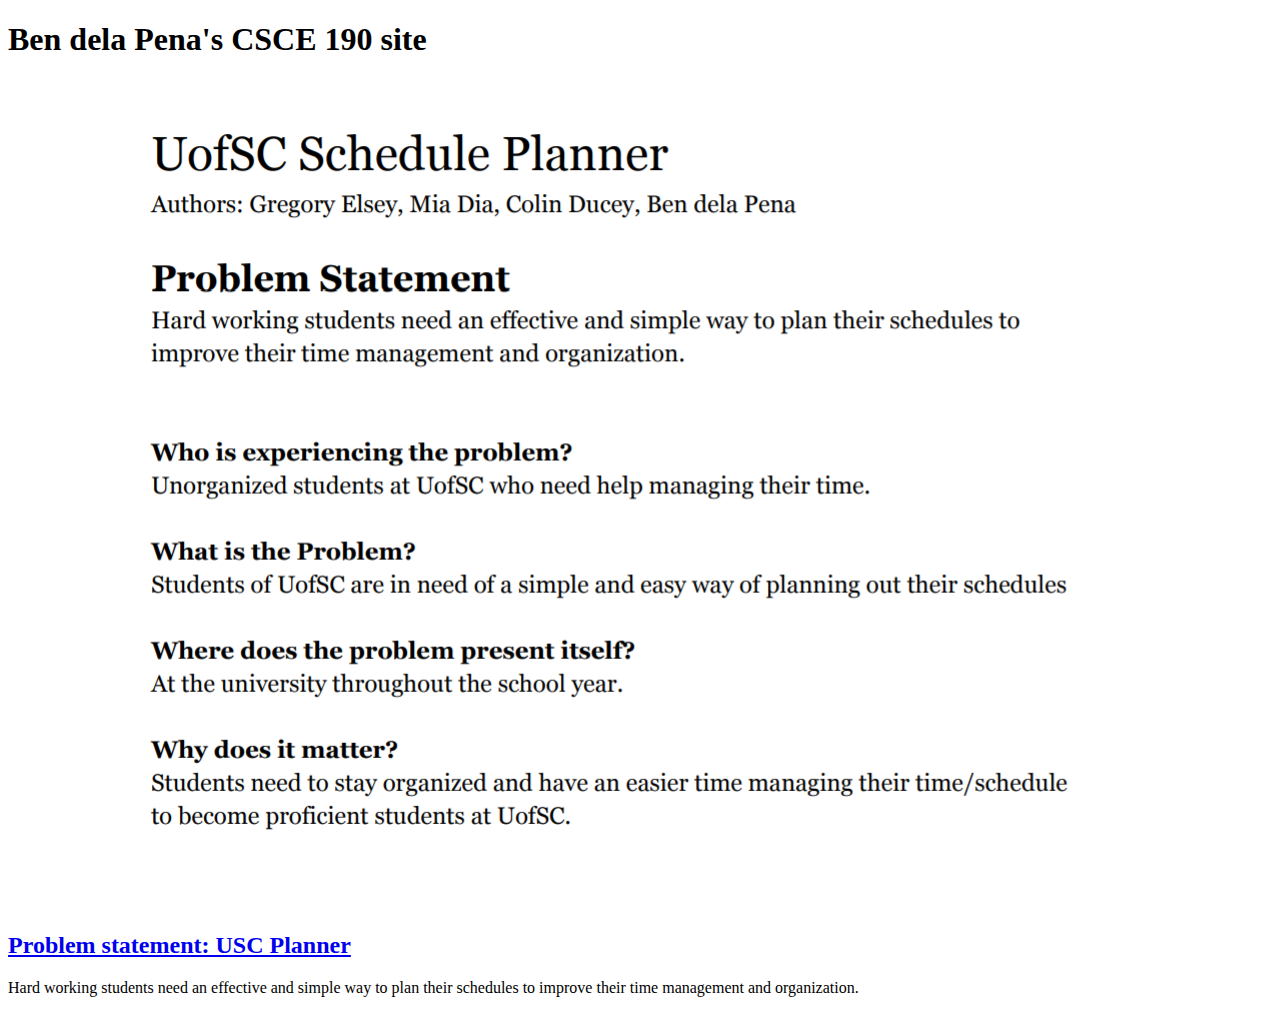
<file: csce190/index.html>
<!DOCTYPE html>
<html>
    <head>
        <title>CSCE 190: Ben dela Pena</title>
    </head>
    <body>
        <h1>Ben dela Pena's CSCE 190 site</h1>

        <section class="assignment">
            <a href="files/Problem Statement.pdf"><img src="images/problem statement.PNG"></a>
        </section class="ass-details">
        <a href="files/Problem Statement.pdf"><h2>Problem statement: USC Planner</h2></a>
            <p>
                Hard working students need an effective and simple way to plan their schedules to
                improve their time management and organization.
            </p>
        </section>
    </body>
</html>
</file>
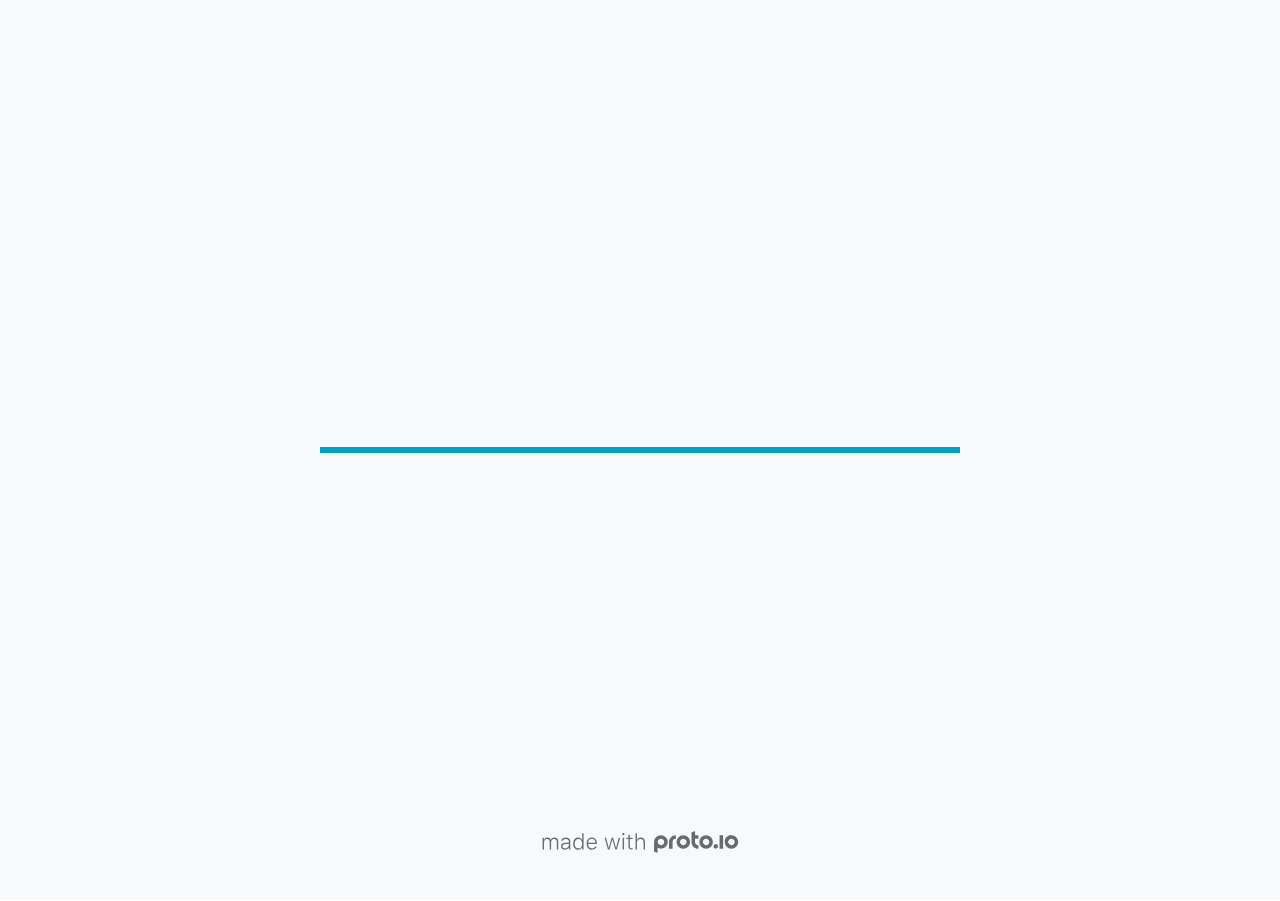
<file: files/high fi prototype/index.html>
<!DOCTYPE HTML>
	<head>

		<meta charset="utf-8">

		<title>Schedule Planner - Proto.io</title>

		
			<meta name="HandheldFriendly" content="True">
			<meta name="MobileOptimized" content="414"> 

			
			
			
			<meta name="viewport" content="minimum-scale=1.00, maximum-scale=1.00, initial-scale=1.00, user-scalable=no, shrink-to-fit=no" />

			
				<meta name="apple-mobile-web-app-capable" content="yes" />
				<meta name="apple-mobile-web-app-status-bar-style" content="black-translucent" />
			

			<meta name="format-detection" content="telephone=no">


			

            
            <link rel="icon" sizes="192x192" href="./assets/branding/android-icon-hires.png">
            <link rel="icon" sizes="128x128" href="./assets/branding/android-icon.png">

            
            <link href="./assets/branding/apple-touch-icon-retina180.png" sizes="180x180" rel="apple-touch-icon">

            
            <link href="./assets/branding/apple-touch-icon-retina.png" sizes="114x114" rel="apple-touch-icon">

            
            <link href="./assets/branding/apple-touch-icon.png" sizes="57x57" rel="apple-touch-icon">

            
            <link href="./assets/branding/startup.png" media="(device-width: 320px)" rel="apple-touch-startup-image">

            
            <link href="./assets/branding/startup-retina.png" media="(device-width: 320px) and (device-height: 480px) and (-webkit-device-pixel-ratio: 2)" rel="apple-touch-startup-image">

            
            <link href="./assets/branding/startup-568.png" media="(device-width: 320px) and (device-height: 568px) and (-webkit-device-pixel-ratio: 2)" rel="apple-touch-startup-image">

            
            <link href="./assets/branding/startup-retina-6.png" media="(device-width: 375px) and (device-height: 667px) and (orientation: portrait) and (-webkit-device-pixel-ratio: 2)" rel="apple-touch-startup-image">

            
            <link href="./assets/branding/startup-retina-6plus.png" media="(device-width: 414px) and (device-height: 736px) and (orientation: portrait) and (-webkit-device-pixel-ratio: 3)" rel="apple-touch-startup-image">

            
            <link href="./assets/branding/startup-retina-6plus-landscape.png" media="(device-width: 414px) and (device-height: 736px) and (orientation: landscape) and (-webkit-device-pixel-ratio: 3)" rel="apple-touch-startup-image">

            
            <link href="./assets/branding/startup-ipad.png" media="(device-width: 768px) and (orientation: portrait)" rel="apple-touch-startup-image">

            
            <link href="./assets/branding/startup-ipad-landscape.png" media="(device-width: 768px) and (orientation: landscape)" rel="apple-touch-startup-image">

            
            <link href="./assets/branding/startup-ipad-retina.png" media="(device-width: 768px) and (orientation: portrait) and (-webkit-device-pixel-ratio: 2)" rel="apple-touch-startup-image">

            
            <link href="./assets/branding/startup-ipad-landscape-retina.png" media="(device-width: 768px) and (orientation: landscape) and (-webkit-device-pixel-ratio: 2)" rel="apple-touch-startup-image">

            
            <link href="./assets/branding/startup-ipad-pro.png" media="(device-width: 1024px) and (orientation: portrait) and (-webkit-device-pixel-ratio: 2)" rel="apple-touch-startup-image">

            
            <link href="./assets/branding/startup-ipad-pro-landscape.png" media="(device-width: 1024px) and (orientation: landscape) and (-webkit-device-pixel-ratio: 2)" rel="apple-touch-startup-image">

			<meta http-equiv="cleartype" content="on"> 


			 
		    <script type="text/javascript" src="./scripts/plugins/jquery/jquery.js"></script>

			
				<link rel="stylesheet" href="./stylesheets/player-export.css" />
				<script type="text/javascript" src="./scripts/player-export.js"></script>
			

			
			<script type="text/javascript" src="./libraries/common/components.js"></script> 
			<link type="text/css" rel="Stylesheet" href="./libraries/common/components.1.00.css" /> 

			
					<script type="text/javascript" src="./libraries/generic2/components.js"></script> 
					<link type="text/css" rel="Stylesheet" href="./libraries/generic2/components.1.00.css" /> 
				
					<script type="text/javascript" src="./libraries/ios9/components.js"></script> 
					<link type="text/css" rel="Stylesheet" href="./libraries/ios9/components.1.00.css" /> 
				
					<script type="text/javascript" src="./libraries/material/components.js"></script> 
					<link type="text/css" rel="Stylesheet" href="./libraries/material/components.1.00.css" /> 
				
				<script type="text/javascript" src="./data/data.js"></script> 
			

		<style>
			body { width: 414px; height: 896px; }
			.landscape, .landscape .prx-page { min-height: 414px; }
			.portrait, .portrait .prx-page { min-height: 896px; }
		</style>

		<script type="text/javascript">

			prx.ver = '6.6.60.0';
			prx.url.account = 'https://gregoryelsey.proto.io';
			prx.url.staticassets = 'https://gal.proto.io';
			prx.url.devices = 'https://dteyv52hbg2at.cloudfront.net/devices';
			prx.url.static = 'https://dteyv52hbg2at.cloudfront.net';
			prx.url.siteurl = 'proto.io';
			prx.url.crossmsg = 'https://gregoryelsey.proto.io';

			prx.nodejsassetsserver = {};
			prx.nodejsassetsserver.host = ".proto.io";
			prx.nodejsassetsserver.subdomainprefix = "https://at";
			prx.nodejsassetsserver.maxsubdomains = "20";

			prx.device_library = 'ios9';
			prx.devices[prx.device] = {
				name: prx.device
				,defaultOrientation: 'portrait'
				,portrait_applies: 1 //new
				,portrait: [414,896]
				,landscape_applies: 1 //new
				,landscape: [896,414]
				,allow_orientation_change: 1 //new
				,statusbar_skin: 'default' // new
				,statusbarheightportrait: 0
				,statusbarheightlandscape: 0
				,navigationbar_skin: 'default' //new
				,navigationbarheightportrait: 0
				,navigationbarheightlandscape: 0
				,normalportrait: [414,896]
				,normallandscape: [896,414]
				,device_s3bucket: '6a9e70ba-0e0c-41f6-ab20-45aaf591e647'
				,dpr: '1.00'
				,deviceType: "iphonex"
                ,showiPhoneXNotch: true
                ,hasCustomSkinNotch: false
				,appleWatchRoundedCorners: false
				,scrollType: "default"
				,initialscale: 1.00
				,targetdensitydpi: "device-dpi"
			}

			prx.projectsettings.id = 'bee19437-8142-4036-9d09-db9edba39922';
			prx.projectsettings.s3b = 'gregoryelsey-1095380-proto';
			prx.projectsettings.account = 'gregoryelsey';
			prx.projectsettings.statusbar = '0'; 
			prx.projectsettings.statusbarapplies = '0';
			prx.projectsettings.navigationbar = '0';
			prx.projectsettings.navigationbarapplies = '0';
			prx.projectsettings.initialpageid = -1;
			
			
			prx.projectsettings.flashactions = 1;
			prx.projectsettings.gatrackingcode = '';

			prx.export2html = '1' == true;
			prx.mobPlayer = 0;

			prx.user.country = 'US';

			prx.s3Links = []; 
			var sLinkedAssets = [];
			

			prx.csrf_token = '5B21203338C9FD0C75910218C9CD719908708BB888EED44F556C169EEE43D1E3';

            

            
                            prx.assetsAccessToken = "eyJ0eXAiOiJKV1QiLCJhbGciOiJIUzI1NiJ9.eyJkIjp7InVpZCI6Ii0xIiwicHJvamVjdF9pZCI6ImJlZTE5NDM3LTgxNDItNDAzNi05ZDA5LWRiOWVkYmEzOTkyMiJ9LCJ2IjowLCJleHAiOjE2MDYyNjQzNDMsImlhdCI6MTYwNjA4NDM0M30.aMMkPYxCjanVCD8Nh1f3ppjeEukXy11MAUbw1tPO2kk";

			prx.iniPlayer.iniPreLoad();

		</script>
	</head>

	

			<body class="player device-cursor-touch mobile-device-true " " id="mbd" >

				
					<div id='iphoneX-notch-player'>
						<span class="iphoneX-notch-corners"></span>
					</div>
				
				<div id="window-wrapper">
					<div id="dragarea"></div>
					<div id="statusbar"></div>
					<div id="underlay" style=""></div>

					<div class="prx-page" data-role="page" id="p-1" data-id="1"></div>
					
								<div class="prx-page" data-role="page" id="p-3" data-id="3"></div>
							
								<div class="prx-page" data-role="page" id="p-4" data-id="4"></div>
							
								<div class="prx-page" data-role="page" id="p-5" data-id="5"></div>
							
								<div class="prx-page" data-role="page" id="p-6" data-id="6"></div>
							
					<div id="navigationbar"></div>
					<div id="overlay"></div>
					<div id="trash"></div>
					<div id="quick-audios"></div>
				</div>

				 
			<div id="loader-wrapper">
				
				<div class="progress">
					<div class="progress-bar"></div>
				</div>
				<div id="poweredby"></div>
			</div>
			


			</body>
		

</html>
</file>
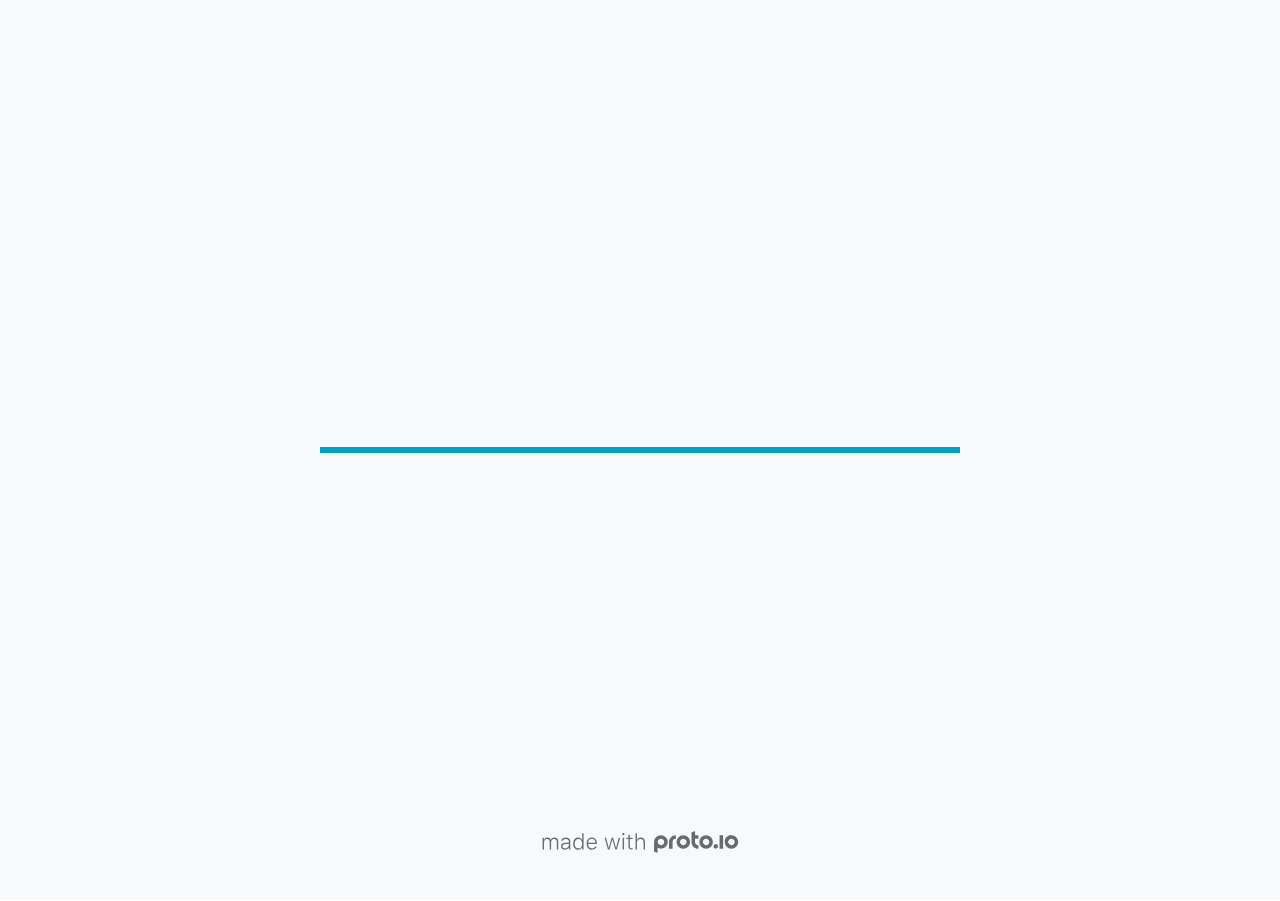
<file: files/low fi prototype/index.html>
<!DOCTYPE HTML>
	<head>

		<meta charset="utf-8">

		<title>Schedule Planner - Proto.io</title>

		
			<meta name="HandheldFriendly" content="True">
			<meta name="MobileOptimized" content="414"> 

			
			
			
			<meta name="viewport" content="minimum-scale=1.00, maximum-scale=1.00, initial-scale=1.00, user-scalable=no, shrink-to-fit=no" />

			
				<meta name="apple-mobile-web-app-capable" content="yes" />
				<meta name="apple-mobile-web-app-status-bar-style" content="black-translucent" />
			

			<meta name="format-detection" content="telephone=no">


			

            
            <link rel="icon" sizes="192x192" href="./assets/branding/android-icon-hires.png">
            <link rel="icon" sizes="128x128" href="./assets/branding/android-icon.png">

            
            <link href="./assets/branding/apple-touch-icon-retina180.png" sizes="180x180" rel="apple-touch-icon">

            
            <link href="./assets/branding/apple-touch-icon-retina.png" sizes="114x114" rel="apple-touch-icon">

            
            <link href="./assets/branding/apple-touch-icon.png" sizes="57x57" rel="apple-touch-icon">

            
            <link href="./assets/branding/startup.png" media="(device-width: 320px)" rel="apple-touch-startup-image">

            
            <link href="./assets/branding/startup-retina.png" media="(device-width: 320px) and (device-height: 480px) and (-webkit-device-pixel-ratio: 2)" rel="apple-touch-startup-image">

            
            <link href="./assets/branding/startup-568.png" media="(device-width: 320px) and (device-height: 568px) and (-webkit-device-pixel-ratio: 2)" rel="apple-touch-startup-image">

            
            <link href="./assets/branding/startup-retina-6.png" media="(device-width: 375px) and (device-height: 667px) and (orientation: portrait) and (-webkit-device-pixel-ratio: 2)" rel="apple-touch-startup-image">

            
            <link href="./assets/branding/startup-retina-6plus.png" media="(device-width: 414px) and (device-height: 736px) and (orientation: portrait) and (-webkit-device-pixel-ratio: 3)" rel="apple-touch-startup-image">

            
            <link href="./assets/branding/startup-retina-6plus-landscape.png" media="(device-width: 414px) and (device-height: 736px) and (orientation: landscape) and (-webkit-device-pixel-ratio: 3)" rel="apple-touch-startup-image">

            
            <link href="./assets/branding/startup-ipad.png" media="(device-width: 768px) and (orientation: portrait)" rel="apple-touch-startup-image">

            
            <link href="./assets/branding/startup-ipad-landscape.png" media="(device-width: 768px) and (orientation: landscape)" rel="apple-touch-startup-image">

            
            <link href="./assets/branding/startup-ipad-retina.png" media="(device-width: 768px) and (orientation: portrait) and (-webkit-device-pixel-ratio: 2)" rel="apple-touch-startup-image">

            
            <link href="./assets/branding/startup-ipad-landscape-retina.png" media="(device-width: 768px) and (orientation: landscape) and (-webkit-device-pixel-ratio: 2)" rel="apple-touch-startup-image">

            
            <link href="./assets/branding/startup-ipad-pro.png" media="(device-width: 1024px) and (orientation: portrait) and (-webkit-device-pixel-ratio: 2)" rel="apple-touch-startup-image">

            
            <link href="./assets/branding/startup-ipad-pro-landscape.png" media="(device-width: 1024px) and (orientation: landscape) and (-webkit-device-pixel-ratio: 2)" rel="apple-touch-startup-image">

			<meta http-equiv="cleartype" content="on"> 


			 
		    <script type="text/javascript" src="./scripts/plugins/jquery/jquery.js"></script>

			
				<link rel="stylesheet" href="./stylesheets/player-export.css" />
				<script type="text/javascript" src="./scripts/player-export.js"></script>
			

			
			<script type="text/javascript" src="./libraries/common/components.js"></script> 
			<link type="text/css" rel="Stylesheet" href="./libraries/common/components.1.00.css" /> 

			
					<script type="text/javascript" src="./libraries/generic2/components.js"></script> 
					<link type="text/css" rel="Stylesheet" href="./libraries/generic2/components.1.00.css" /> 
				
					<script type="text/javascript" src="./libraries/ios9/components.js"></script> 
					<link type="text/css" rel="Stylesheet" href="./libraries/ios9/components.1.00.css" /> 
				
					<script type="text/javascript" src="./libraries/material/components.js"></script> 
					<link type="text/css" rel="Stylesheet" href="./libraries/material/components.1.00.css" /> 
				
				<script type="text/javascript" src="./data/data.js"></script> 
			

		<style>
			body { width: 414px; height: 896px; }
			.landscape, .landscape .prx-page { min-height: 414px; }
			.portrait, .portrait .prx-page { min-height: 896px; }
		</style>

		<script type="text/javascript">

			prx.ver = '6.6.59.0';
			prx.url.account = 'https://gregoryelsey.proto.io';
			prx.url.staticassets = 'https://gal.proto.io';
			prx.url.devices = 'https://dteyv52hbg2at.cloudfront.net/devices';
			prx.url.static = 'https://dteyv52hbg2at.cloudfront.net';
			prx.url.siteurl = 'proto.io';
			prx.url.crossmsg = 'https://gregoryelsey.proto.io';

			prx.nodejsassetsserver = {};
			prx.nodejsassetsserver.host = ".proto.io";
			prx.nodejsassetsserver.subdomainprefix = "https://at";
			prx.nodejsassetsserver.maxsubdomains = "20";

			prx.device_library = 'ios9';
			prx.devices[prx.device] = {
				name: prx.device
				,defaultOrientation: 'portrait'
				,portrait_applies: 1 //new
				,portrait: [414,896]
				,landscape_applies: 1 //new
				,landscape: [896,414]
				,allow_orientation_change: 1 //new
				,statusbar_skin: 'default' // new
				,statusbarheightportrait: 0
				,statusbarheightlandscape: 0
				,navigationbar_skin: 'default' //new
				,navigationbarheightportrait: 0
				,navigationbarheightlandscape: 0
				,normalportrait: [414,896]
				,normallandscape: [896,414]
				,device_s3bucket: '6a9e70ba-0e0c-41f6-ab20-45aaf591e647'
				,dpr: '1.00'
				,deviceType: "iphonex"
                ,showiPhoneXNotch: true
                ,hasCustomSkinNotch: false
				,appleWatchRoundedCorners: false
				,scrollType: "default"
				,initialscale: 1.00
				,targetdensitydpi: "device-dpi"
			}

			prx.projectsettings.id = 'bee19437-8142-4036-9d09-db9edba39922';
			prx.projectsettings.s3b = 'gregoryelsey-1095380-proto';
			prx.projectsettings.account = 'gregoryelsey';
			prx.projectsettings.statusbar = '0'; 
			prx.projectsettings.statusbarapplies = '0';
			prx.projectsettings.navigationbar = '0';
			prx.projectsettings.navigationbarapplies = '0';
			prx.projectsettings.initialpageid = -1;
			
			
			prx.projectsettings.flashactions = 1;
			prx.projectsettings.gatrackingcode = '';

			prx.export2html = '1' == true;
			prx.mobPlayer = 0;

			prx.user.country = 'US';

			prx.s3Links = []; 
			var sLinkedAssets = [];
			

			prx.csrf_token = 'E47AAEC3B22745BC0B6662C31D032AC795A6EDCC803BC318E4A8F88A4AFB576B';

            

            
                            prx.assetsAccessToken = "eyJ0eXAiOiJKV1QiLCJhbGciOiJIUzI1NiJ9.eyJkIjp7InVpZCI6Ii0xIiwicHJvamVjdF9pZCI6ImJlZTE5NDM3LTgxNDItNDAzNi05ZDA5LWRiOWVkYmEzOTkyMiJ9LCJ2IjowLCJleHAiOjE2MDUwNTI5ODAsImlhdCI6MTYwNDg3Mjk4MH0.HeQtuQm1Mf7yTs1F01vqT386nyq7yr5-sjN9Zz19DT0";

			prx.iniPlayer.iniPreLoad();

		</script>
	</head>

	

			<body class="player device-cursor-touch mobile-device-true " " id="mbd" >

				
					<div id='iphoneX-notch-player'>
						<span class="iphoneX-notch-corners"></span>
					</div>
				
				<div id="window-wrapper">
					<div id="dragarea"></div>
					<div id="statusbar"></div>
					<div id="underlay" style=""></div>

					<div class="prx-page" data-role="page" id="p-1" data-id="1"></div>
					
								<div class="prx-page" data-role="page" id="p-3" data-id="3"></div>
							
								<div class="prx-page" data-role="page" id="p-4" data-id="4"></div>
							
								<div class="prx-page" data-role="page" id="p-5" data-id="5"></div>
							
								<div class="prx-page" data-role="page" id="p-6" data-id="6"></div>
							
					<div id="navigationbar"></div>
					<div id="overlay"></div>
					<div id="trash"></div>
					<div id="quick-audios"></div>
				</div>

				 
			<div id="loader-wrapper">
				
				<div class="progress">
					<div class="progress-bar"></div>
				</div>
				<div id="poweredby"></div>
			</div>
			


			</body>
		

</html>
</file>
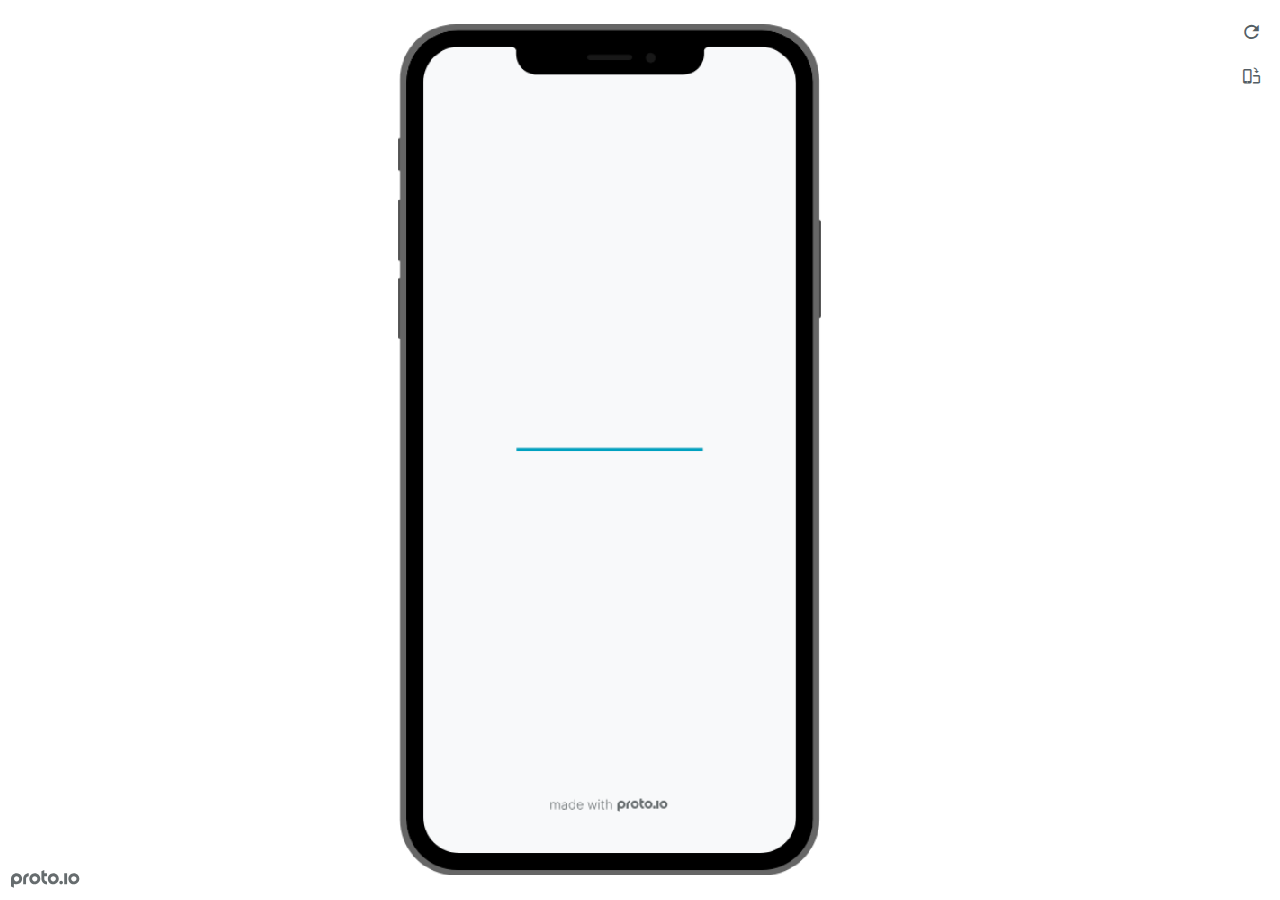
<file: files/high fi prototype/frame.html>
<!DOCTYPE HTML>
    <head>
    <meta charset="utf-8">

    <title>Schedule Planner - Proto.io player</title>

    

			<link type="text/css" rel="stylesheet" href="./stylesheets/preview-export-min.css">
			<script type="text/javascript" src="./scripts/preview-export-min.js"></script>

		

    <script type="text/javascript">
        var prx = window.prx || {};
        prx.orientation = 'portrait';
        prx.orientations = {};
        prx.orientations.portrait = 1;
        prx.orientations.landscape = 1;
        prx.project = {};
        prx.project.id = 'bee19437-8142-4036-9d09-db9edba39922';
        prx.project.title = 'Schedule Planner';
        prx.project.version = 0;
        prx.project.livepreview = 0;
        prx.project.account = "gregoryelsey";
        prx.activePage = {};
        prx.usercountry = "us";
        
            prx.user = false;
        
        prx.skin = 'apple-phone-iphoneX-1';
        prx.ver = '6.6.60.0';
        //prx.flashactions = 1;
		prx.flashactions = 1; //we are not using the DB value anymore

        prx.nodejsassetsserver = {};
        prx.nodejsassetsserver.host = ".proto.io";
        prx.nodejsassetsserver.subdomainprefix = "https://at";
        prx.nodejsassetsserver.maxsubdomains = "20";
        prx.account = "gregoryelsey";
        prx.browserShowScreenshots = 'true';
        prx.url.crossmsg = 'https://gregoryelsey.proto.io';
        prx.playerUrl = 'https://gregoryelsey.proto.io/player/';
        prx.spaces = false;
        prx.csrf_token = 'FECC6C034C1EEE50596DB17670BC3DC0F46CB955A18595572F8C67E2E7EF30C7';

        
    </script>

    

</head>


<body style="background-color:#FFFFFF">

    

    <div class="page-sidebar">
        
        <div class="sidebar-action-buttons">

            
                <span class="header-action-button player-icon-reload embed-icon-reload" id="refresh-preview">
                    <span class="tooltip">Refresh preview</span>
                </span>
                
                    <span  class="header-action-button player-icon-rotate embed-icon-rotate" id="change-orientation">
                        <span class="tooltip">Change orientation</span>
                    </span>
                

        </div>

    </div>

    <div id="maincontent" class="portrait">

        <div id="shortcut-pressed-outer">
            <div id="shortcut-pressed"></div>
        </div>
        

			<div class="frame_generic">
				
				<div class="body_generic skin_apple-phone-iphoneX-1 skin-wrapper skin-os-apple skin-device-phone skin-model-iphoneX skin-size-1 skin-color-black skin-orientation-portrait skin-dimensions-414-896">

					<div class="buttons top"></div>
					<div class="detail-top"></div>
					<div class="web-search"></div>
					<div class="buttons left"></div>

					<div class="body_generic_inner">
						
						<iframe id="pio-playerframe" src="index.html" scrolling="NO" style="width: 414px; height: 896px;" webkitAllowFullScreen mozallowfullscreen allowFullScreen allowvr allow="autoplay"></iframe>
						
                                <script type="text/javascript">
                                    // remove parameter from address bar immediately if no changes
                                    let url = new URL(window.location.href);
                                    url.searchParams.delete('hc');
									url.searchParams.delete('ap');
                                    window.history.replaceState({}, document.title, url.toString());
                                </script>
                            
					</div>

					<div class="buttons right"></div>
					<div class="detail-bottom"></div>
				</div>
				
			</div>
		
    </div>

    

    
            <div id="branding"></div>
        
</body>


<script type="text/javascript">
    
</script>
</html>
</file>
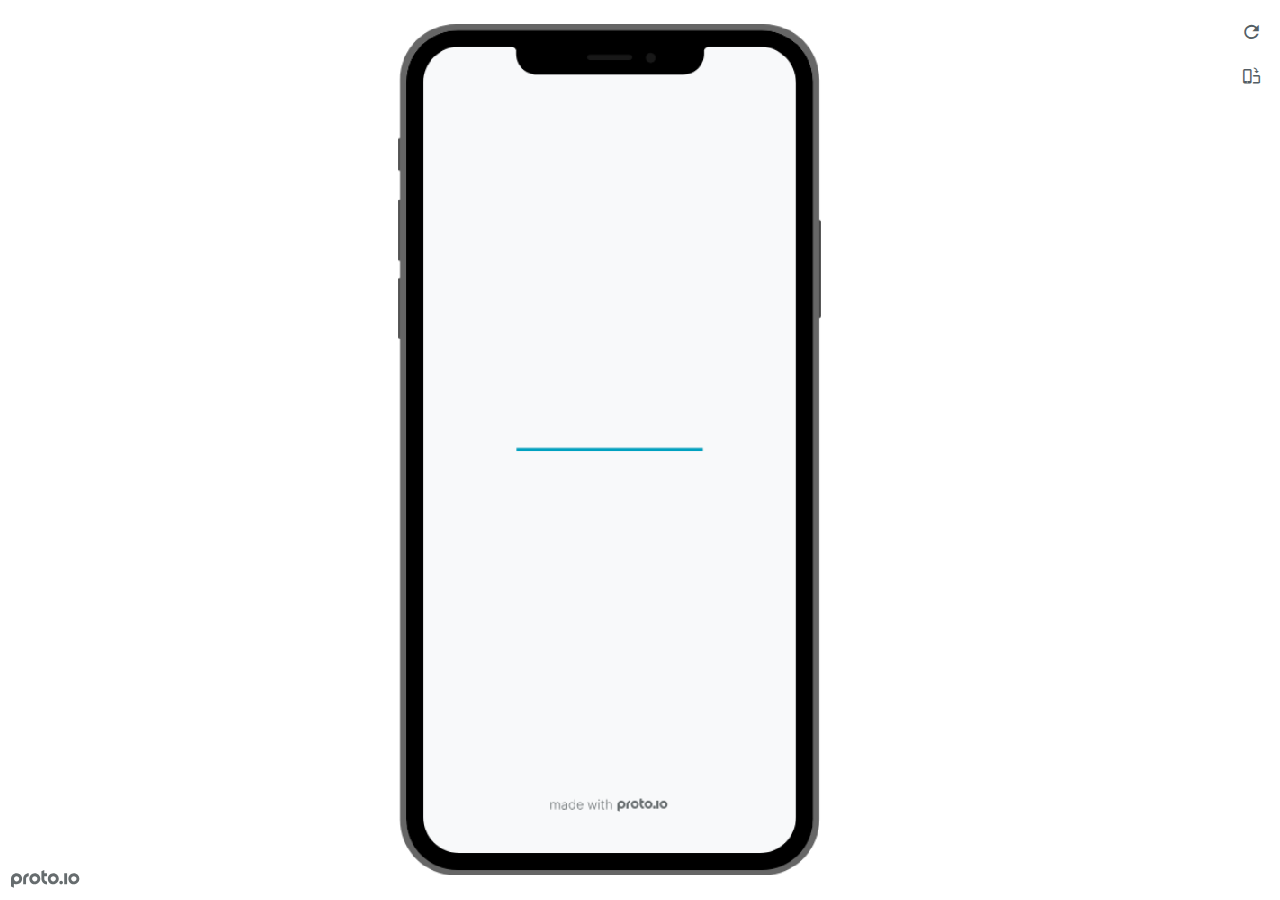
<file: files/low fi prototype/frame.html>
<!DOCTYPE HTML>
    <head>
    <meta charset="utf-8">

    <title>Schedule Planner - Proto.io player</title>

    

			<link type="text/css" rel="stylesheet" href="./stylesheets/preview-export-min.css">
			<script type="text/javascript" src="./scripts/preview-export-min.js"></script>

		

    <script type="text/javascript">
        var prx = window.prx || {};
        prx.orientation = 'portrait';
        prx.orientations = {};
        prx.orientations.portrait = 1;
        prx.orientations.landscape = 1;
        prx.project = {};
        prx.project.id = 'bee19437-8142-4036-9d09-db9edba39922';
        prx.project.title = 'Schedule Planner';
        prx.project.version = 0;
        prx.project.livepreview = 0;
        prx.project.account = "gregoryelsey";
        prx.activePage = {};
        prx.usercountry = "us";
        
            prx.user = false;
        
        prx.skin = 'apple-phone-iphoneX-1';
        prx.ver = '6.6.59.0';
        //prx.flashactions = 1;
		prx.flashactions = 1; //we are not using the DB value anymore

        prx.nodejsassetsserver = {};
        prx.nodejsassetsserver.host = ".proto.io";
        prx.nodejsassetsserver.subdomainprefix = "https://at";
        prx.nodejsassetsserver.maxsubdomains = "20";
        prx.account = "gregoryelsey";
        prx.browserShowScreenshots = 'true';
        prx.url.crossmsg = 'https://gregoryelsey.proto.io';
        prx.playerUrl = 'https://gregoryelsey.proto.io/player/';
        prx.spaces = false;
        prx.csrf_token = '612E9F9C9A5342F2D439686A837F3EDABD110764E952E89E976C62C6437FB081';

        
    </script>

    

</head>


<body style="background-color:#FFFFFF">

    

    <div class="page-sidebar">
        
        <div class="sidebar-action-buttons">

            
                <span class="header-action-button player-icon-reload embed-icon-reload" id="refresh-preview">
                    <span class="tooltip">Refresh preview</span>
                </span>
                
                    <span  class="header-action-button player-icon-rotate embed-icon-rotate" id="change-orientation">
                        <span class="tooltip">Change orientation</span>
                    </span>
                

        </div>

    </div>

    <div id="maincontent" class="portrait">

        <div id="shortcut-pressed-outer">
            <div id="shortcut-pressed"></div>
        </div>
        

			<div class="frame_generic">
				
				<div class="body_generic skin_apple-phone-iphoneX-1 skin-wrapper skin-os-apple skin-device-phone skin-model-iphoneX skin-size-1 skin-color-black skin-orientation-portrait skin-dimensions-414-896">

					<div class="buttons top"></div>
					<div class="detail-top"></div>
					<div class="web-search"></div>
					<div class="buttons left"></div>

					<div class="body_generic_inner">
						
						<iframe id="pio-playerframe" src="index.html" scrolling="NO" style="width: 414px; height: 896px;" webkitAllowFullScreen mozallowfullscreen allowFullScreen allowvr allow="autoplay"></iframe>
						
                                <script type="text/javascript">
                                    // remove parameter from address bar immediately if no changes
                                    let url = new URL(window.location.href);
                                    url.searchParams.delete('hc');
									url.searchParams.delete('ap');
                                    window.history.replaceState({}, document.title, url.toString());
                                </script>
                            
					</div>

					<div class="buttons right"></div>
					<div class="detail-bottom"></div>
				</div>
				
			</div>
		
    </div>

    

    
            <div id="branding"></div>
        
</body>


<script type="text/javascript">
    
</script>
</html>
</file>
<file: files/high fi prototype/stylesheets/player-export.css>
/*!
 * 
 *                                                                       
 *                              ::;;;;                                   
 *    ::,,,,::    ::,,  ,,,,::::::11ii::,,::,,,,::      ::::,,::,,,,::   
 *  ,,111111ii,,::1111::111111ii::111111::111111ii,,    ii11,,ii111111,, 
 *  11ii::;;11;;ii11::iiii::;;11;;11ii::ii11::::11ii    ii11;;11;;::ii11 
 *  11;;  ::11ii11;;::11ii  ::11ii11ii,,iiii..  iiii    ii11;;11::  ;;11 
 *  1111;;ii11;;11;;,,ii11::ii11;;ii11;;;;11;;;;11;;;;;;ii11::11ii;;11ii 
 *  11111111;;::11;;  ::ii1111;;  ::ii11::ii1111ii::11ii;;11,,;;1111ii:: 
 *  11;;,,::  ,,::,,      ::,,        ::::  ::::    ,,,,::::    ::,,     
 *  ;;;;                                                                 
 *                                                                       
 *  Build: 11/11/2020, 10:54:08 AM
 */

/*!
 * Waves v0.5.5
 * http://fian.my.id/Waves
 *
 * Copyright 2014 Alfiana E. Sibuea and other contributors
 * Released under the MIT license
 * https://github.com/fians/Waves/blob/master/LICENSE
 */.mask-inner{position:relative;background-size:100% 100%;background-repeat:no-repeat}.mask-inner .mask-inner{transform:none!important}.mask-border .mborder,.mask-filter{height:100%;width:100%}.mask-border .mborder{border:1px solid hsla(0,0%,100%,.8);position:absolute;pointer-events:none}.mask-border .area-border{border:1px solid #00a1c0;left:0;top:0;position:absolute;transform-origin:0 0;box-sizing:border-box}.mask-border .mask-radius{width:100%;height:100%;overflow:hidden;position:absolute}.mask-border .mask-radius .mask-radius-border{position:relative;width:100%;height:100%;border:1px solid hsla(0,0%,100%,.8)}.mask-border.hide-handles .prx-resizable-handle{opacity:0;pointer-events:none!important}.mask-border.hide-handles .area-border{border:1px dashed #b4bcbf}.mask-wrapper{overflow:hidden;height:100%;pointer-events:none}.mask-wrapper.borderPos-inside{box-sizing:border-box}.mask-wrapper.borderPos-outside{width:100%;height:100%}.mask-wrapper.borderPos-outside .mask-inner{box-sizing:content-box}.mask-edit-mode-handles{pointer-events:none}.mask-edit-mode-handles.hide-handles .prx-resizable-handle,.mask-edit-mode-handles.hide-handles .prx-rotate-handle{opacity:0;pointer-events:none!important}.mask-edit-mode-handles.hide-handles .xborder{border-color:#b4bcbf!important}abbr,address,article,aside,audio,b,blockquote,body,caption,cite,code,dd,del,dfn,div,dl,dt,em,fieldset,figure,footer,form,h1,h2,h3,h4,h5,h6,header,hgroup,html,i,iframe,img,ins,kbd,label,legend,li,mark,menu,nav,object,ol,p,pre,q,samp,section,small,span,strong,sub,sup,table,tbody,td,tfoot,th,thead,time,tr,ul,var,video{margin:0;padding:0;border:0;outline:0;font-size:100%;background:transparent}article,aside,details,figcaption,figure,footer,header,hgroup,nav,section{display:block}audio,canvas,video{display:inline-block;*display:inline;*zoom:1}[hidden],audio:not([controls]){display:none}html{font-size:100%;-webkit-text-size-adjust:100%;-ms-text-size-adjust:100%}body{margin:0;font-size:13px}body,button,input,select,textarea{font-family:sans-serif;color:#222}a{color:#00e}a:visited{color:#551a8b}a:hover{color:#06e}a:focus{outline:thin dotted}a:active,a:hover{outline:0}abbr[title]{border-bottom:1px dotted}b,strong{font-weight:700}blockquote{margin:1em 40px}dfn{font-style:italic}hr{display:block;height:1px;border:0;border-top:1px solid #ccc;margin:1em 0;padding:0}ins{background:#ff9;text-decoration:none}ins,mark{color:#000}mark{background:#ff0;font-style:italic;font-weight:700}code,kbd,pre,samp{font-family:monospace,serif;_font-family:courier new,monospace;font-size:1em}pre{white-space:pre;white-space:pre-wrap;word-wrap:break-word}q{quotes:none}q:after,q:before{content:"";content:none}small{font-size:85%}sub,sup{font-size:75%;line-height:0;position:relative;vertical-align:baseline}sup{top:-.5em}sub{bottom:-.25em}ol,ul{margin:1em 0;padding:0 0 0 40px}dd{margin:0 0 0 40px}nav ol,nav ul{list-style:none;list-style-image:none;margin:0;padding:0}img{border:0;-ms-interpolation-mode:bicubic}svg:not(:root){overflow:hidden}figure,form{margin:0}fieldset{margin:0}fieldset,legend{border:0;padding:0}legend{*margin-left:-7px}button,input,select,textarea{font-size:100%;margin:0;vertical-align:baseline;*vertical-align:middle}button,input{line-height:normal;*overflow:visible}table button,table input{*overflow:auto}[role=button],button,input[type=button],input[type=reset],input[type=submit]{-webkit-appearance:button}input[type=checkbox],input[type=radio]{box-sizing:border-box;padding:0}input[type=search]{-webkit-appearance:textfield;-moz-box-sizing:content-box;-webkit-box-sizing:content-box;box-sizing:content-box}input[type=search]::-webkit-search-decoration{-webkit-appearance:none}button::-moz-focus-inner{border:0;padding:0}textarea{overflow:auto;vertical-align:top;resize:vertical}input:invalid,textarea:invalid{background-color:#f0dddd}table{border-collapse:collapse;border-spacing:0}td{vertical-align:top}.nocallout{-webkit-touch-callout:none}textarea[contenteditable]{-webkit-appearance:none}.gifhidden{position:absolute;left:-100%}.ir{display:block;border:0;text-indent:-999em;overflow:hidden;background-color:transparent;background-repeat:no-repeat;text-align:left;direction:ltr}.ir br{display:none}.hidden{display:none!important;visibility:hidden}.visuallyhidden{border:0;clip:rect(0 0 0 0);height:1px;margin:-1px;overflow:hidden;padding:0;position:absolute;width:1px}.visuallyhidden.focusable:active,.visuallyhidden.focusable:focus{clip:auto;height:auto;margin:0;overflow:visible;position:static;width:auto}.invisible{visibility:hidden}.clearfix:after,.clearfix:before{content:"";display:table}.clearfix:after{clear:both}.clearfix{*zoom:1}@media print{*{background:transparent!important;color:#000!important;text-shadow:none!important;filter:none!important;-ms-filter:none!important}a,a:visited{text-decoration:underline}a[href]:after{content:" (" attr(href) ")"}abbr[title]:after{content:" (" attr(title) ")"}.ir a:after,a[href^="#"]:after,a[href^="javascript:"]:after{content:""}blockquote,pre{border:1px solid #999;page-break-inside:avoid}thead{display:table-header-group}img,tr{page-break-inside:avoid}img{max-width:100%!important}@page{margin:.5cm}h2,h3,p{orphans:3;widows:3}h2,h3{page-break-after:avoid}}#eval-iframe{display:none}body{-webkit-appearance:none;-webkit-box-flex:1;-webkit-touch-callout:none;-webkit-tap-highlight-color:rgba(0,0,0,0)}*{-webkit-user-select:none;-khtml-user-select:none;-moz-user-select:-moz-none;-o-user-select:none;user-select:none}input,textarea{-webkit-user-select:text;-khtml-user-select:text;-moz-user-select:text;-o-user-select:text;user-select:text}#dragarea{font-family:Helvetica,Arial,sans-serif;text-align:left}.text{height:95%;overflow:auto}.wrap{overflow:hidden}.pos,.spos{position:absolute}.action-highlight{position:absolute;top:0;left:0;height:100%;width:100%;background:rgba(255,255,0,.5);background:rgba(64,208,255,.3);opacity:0;pointer-events:none;-webkit-transition:opacity .2s ease-in;transition:opacity .2s ease-in;border:2px solid #40c8f4;padding:3px;box-sizing:border-box}.action-highlight-simple-visible,.action-highlight-visible{opacity:1}#appModeNote{background-color:#333;border-top:5px solid #000;bottom:0;color:#f0f0f0;display:none;font-family:helvetica;left:0;padding:10px 0;position:fixed;text-align:center;width:100%}#appModeNote em{display:block;font-size:20px;font-weight:700;line-height:26px}#appModeNote span{display:block;font-size:14px;line-height:20px}.hidden{display:none}.prx-page.loadedFrom{display:block}.prx-page.loadedTo{z-index:999999}.prx-page.loadedTo-1{z-index:10000000}.prx-page.loadedTo-2{z-index:10000001}.prx-page.loadedTo-3{z-index:10000002}.prx-page.loadedTo-4{z-index:10000003}.prx-page.loadedTo-5{z-index:10000004}.prx-page.loadedTo-6{z-index:10000005}.prx-page.loadedTo-7{z-index:10000006}.prx-page.loadedTo-8{z-index:10000007}.prx-page.loadedTo-9{z-index:10000008}.prx-page.loadedTo-10{z-index:10000009}.prx-page.loadedTo-11{z-index:10000010}.prx-page.loadedTo-12{z-index:10000011}.prx-page.loadedTo-13{z-index:10000012}.prx-page.loadedTo-14{z-index:10000013}.prx-page.loadedTo-15{z-index:10000014}.prx-page.loadedTo-16{z-index:10000015}.prx-page.loadedTo-17{z-index:10000016}.prx-page.loadedTo-18{z-index:10000017}.prx-page.loadedTo-19{z-index:10000018}.prx-page.loadedTo-20{z-index:10000019}.prx-page.loadedTo-21{z-index:10000020}.prx-page.loadedTo-22{z-index:10000021}.prx-page.loadedTo-23{z-index:10000022}.prx-page.loadedTo-24{z-index:10000023}.prx-page.loadedTo-25{z-index:10000024}.prx-page.loadedTo-26{z-index:10000025}.prx-page.loadedTo-27{z-index:10000026}.prx-page.loadedTo-28{z-index:10000027}.prx-page.loadedTo-29{z-index:10000028}.prx-page.loadedTo-30{z-index:10000029}#navigationbar,#statusbar{background:transparent 0 0;display:block;width:100%;border:0;top:0;position:fixed;z-index:1}#loader-wrapper{background:#f8f9fa;height:100%;left:0;position:fixed;top:0;width:100%;z-index:99999;font-size:11px}#loader-wrapper .progress{position:absolute;top:50%;left:50%;transform:translate(-50%,-50%);-ms-transform:translate(-50%,-50%);-webkit-transform:translate(-50%,-50%);width:50%;height:4px;background-color:#ddd}#loader-wrapper .progress-bar{position:relative;width:0;height:4px;-webkit-transition:.4s linear;-moz-transition:.4s linear;-o-transition:.4s linear;transition:.4s linear;-webkit-transition-property:width,background-color;-moz-transition-property:width,background-color;-o-transition-property:width,background-color;transition-property:width,background-color}#loader-wrapper .progress-bar:before,.progress-bar:after{content:"";position:absolute;top:0;left:0;right:0}#loader-wrapper .progress-bar:before{bottom:0;background-color:#ddd}#loader-wrapper .progress-bar:after{z-index:2;bottom:0;background:#00a1c0}#loader-wrapper #app-icon{position:absolute;top:50%;left:50%;transform:translate(-50%,-150%);-ms-transform:translate(-50%,-150%);-webkit-transform:translate(-50%,-150%);width:114px;height:114px}#loader-wrapper #poweredby{position:absolute;bottom:5%;left:50%;transform:translate(-50%);-ms-transform:translate(-50%);-webkit-transform:translate(-50%);width:100%;height:16px;background-image:url(/images/player/player-logo.svg);background-repeat:no-repeat;background-position:top;background-size:auto 200%;z-index:99999}body{-moz-transition:opacity .3s linear;-o-transition:opacity .3s linear;-webkit-transition:opacity .3s linear;transition:opacity .3s linear}.reloading{background:#fff!important;opacity:0}@media (min-width:481px) and (max-width:1079px){#loader-wrapper .progress,#loader-wrapper .progress-bar{height:4px}}@media (min-width:1080px){#loader-wrapper #poweredby{height:24px}#loader-wrapper .progress,#loader-wrapper .progress-bar{height:6px}}@media (width:1280px) and (height:768px){#loader-wrapper .progress,#loader-wrapper .progress-bar{height:2px}}.pointer-events-none{pointer-events:none!important}body .prx-page{-webkit-trans1form:translate3d(0,0,0)}.prx-page .type-symbol .box{-w1ebkit-transform:translateZ(0)}html{background:transparent}body{background:#fff;overflow:hidden}body.mobile-device-true *{-webkit-text-size-adjust:100%}body.mobile-device-false *{-webkit-text-size-adjust:initial}#window-wrapper{width:100%;height:100%;overflow:hidden;position:relative}#dragarea{background:transparent;display:none}#overlay,#quick-audios,#trash,#underlay{position:absolute;top:0;left:0}#quick-audios,#trash{display:none}.visible{display:block!important}.iScrollHorizontalScrollbar,.iScrollVerticalScrollbar{z-index:auto!important}.overlay{position:fixed;left:0;right:0;bottom:0;top:0}.ui-mobile-viewport-transitioning,.ui-mobile-viewport-transitioning .prx-page{o1verflow:visible!important}.box[style*="z-index:0;"],.box[style*="z-index: 0;"]{z-index:auto!important}.box[data-mpoverlay="1"]{pos1ition:fixed}#temp-for-external-link{display:none}#dragarea,html{background:transparent!important}.hide{display:none!important}*{outline:none}.ghost-component,.ghost-component *,.ghost-component .box *{pointer-events:none!important}#statusbar{position:fixed!important}.prx-page{position:absolute;display:none}.prx-page.prx-page-active,.prx-page[class*=prx-page-transitioning-]{display:block}.prx-page[class*=prx-page-transitioning-]{overflow:hidden}.prx-page.prx-page-transitioning-overlay-in-source,.prx-page.prx-page-transitioning-overlay-out-target{overflow:visible}.prx-page.prx-page-below{z-index:10}.prx-page.prx-page-above{z-index:20}#overlay{z-index:30}.prx-page.prx-page-transition-flip,.prx-page.prx-page-transition-turn{-webkit-backface-visibility:hidden;-moz-backface-visibility:hidden;backface-visibility:hidden}.prx-page.prx-page-transition-turn{-webkit-transform:translateZ(0);-moz-transform:translateZ(0);-webkit-transform-origin:0 center;-moz-transform-origin:0 center;transform-origin:0 center;transform:translateZ(0)}.prx-page.prx-page-transition-flow:not(.prx-page-transition-flow-overlay),.prx-page.prx-page-transition-overlay-top{box-shadow:0 0 20px rgba(0,0,0,.4)}.prx-page-above.prx-page-transition-notificationInWatchOS{transition:background-color .45s ease-out}.prx-page-above.prx-page-transition-notificationInWatchOS.prx-page-transition-notificationInWatchOS-notification-in{background-color:transparent!important;transition:background-color 0s ease-out}.device-cursor-touch,.device-cursor-touch *{cursor:url(/images/player/touch-cursor-64.png) 32 32,default}.device-cursor-web,.device-cursor-web *{cursor:default}.device-cursor-web .delayedtap,.device-cursor-web .delayedtap *,.device-cursor-web .interaction-click,.device-cursor-web .interaction-click *,.device-cursor-web .interaction-tap,.device-cursor-web .interaction-tap *,.device-cursor-web .release,.device-cursor-web .release *,.device-cursor-web .touch,.device-cursor-web .touch *{cursor:pointer;cursor:hand}.device-cursor-web [data-component-type=text]{cursor:default}.device-cursor-web .move,.device-cursor-web .move *{cursor:move}.device-cursor-web input,.device-cursor-web textarea{cursor:text}.do-chrome-fix #window-wrapper{-webkit-perspective:1}.do-chrome-fix .pos{-webkit-backface-visibility:hidden;-webkit-transform:translateZ(0)}.do-chrome-fix *{-w1ebkit-transform:translateZ(0) scale(1) scaleX(1) skew(0deg,0deg) skewX(0deg) skewY(0deg) rotateX(0deg) rotateY(0deg) rotate(0deg)}.do-chrome-fix.dont-do-chrome-fix #window-wrapper{-webkit-perspective:none}.do-chrome-fix.dont-do-chrome-fix .pos{-webkit-backface-visibility:visible;-webkit-transform:none}.prx-page-transitioning:not(.prx-page-transitioning-overlay-in-source):not(.loadedFrom) [data-mpoverlay="1"]{display:none}#fps{position:fixed;z-index:9999;font-size:18px;top:20px;left:20px;background:rgba(0,0,0,.8);border-radius:6px;color:#fff;padding:3px 10px}#fps,.cbutton{pointer-events:none}.cbutton{position:absolute;display:inline-block;padding:0;border:none;background:none;color:#286aab;font-size:1.4em;overflow:visible;-webkit-transition:color .7s;transition:color .7s;-webkit-tap-highlight-color:rgba(0,0,0,0)}.cbutton.cbutton--click,.cbutton:focus{outline:none;color:#3c8ddc}.cbutton:after{position:absolute;width:100%;height:100%;border-radius:50%;content:"";opacity:0;pointer-events:none}.cbutton--effect-jelena:after{border:3px solid hsla(0,0%,82.7%,.7)}.cbutton--effect-jelena.cbutton--click:after{-webkit-animation:anim-effect-jelena .3s ease-out forwards;animation:anim-effect-jelena .3s ease-out forwards}@-webkit-keyframes anim-effect-jelena{0%{opacity:1;-webkit-transform:scale3d(.6,.6,1);transform:scale3d(.6,.6,1)}to{opacity:0;-webkit-transform:scale3d(1.2,1.2,1);transform:scale3d(1.2,1.2,1)}}@keyframes anim-effect-jelena{0%{opacity:1;-webkit-transform:scale3d(.5,.5,1);transform:scale3d(.5,.5,1)}to{opacity:0;-webkit-transform:scale3d(1.2,1.2,1);transform:scale3d(1.2,1.2,1)}}.cbutton--effect-sanja:after{background:hsla(0,0%,75.3%,.3)}.cbutton--effect-sanja.cbutton--click:after{-webkit-animation:anim-effect-sanja 1s ease-out forwards;animation:anim-effect-sanja 1s ease-out forwards}@-webkit-keyframes anim-effect-sanja{0%{opacity:1;-webkit-transform:scale3d(.5,.5,1);transform:scale3d(.5,.5,1)}25%{opacity:1;-webkit-transform:scaleX(1);transform:scaleX(1)}to{opacity:0;-webkit-transform:scaleX(1);transform:scaleX(1)}}@keyframes anim-effect-sanja{0%{opacity:1;-webkit-transform:scale3d(.5,.5,1);transform:scale3d(.5,.5,1)}25%{opacity:1;-webkit-transform:scaleX(1);transform:scaleX(1)}to{opacity:0;-webkit-transform:scaleX(1);transform:scaleX(1)}}#log{position:fixed;z-index:9999;font-size:24px;top:20px;right:20px;pointer-events:none}.watchOSscrollbars .iScrollVerticalScrollbar{position:fixed!important;width:12px!important;background-color:hsla(0,0%,100%,.3)!important;border-radius:8px!important;z-index:99999!important}.watchOSscrollbars .iScrollIndicator{background:#fff!important;border-radius:8px!important;left:2px!important;width:8px!important}.applewatch-rounded-corners{-webkit-clip-path:inset(0 0 0 0 round 63px);clip-path:inset(0 0 0 0 round 63px)}.group-action-prediv{position:absolute}.player .type-symbol.type-symbol-transparent .group-action-prediv{pointer-events:auto}.initialise-hidden-container{display:block!important;visibility:hidden!important}.a-enter-vr{height:0!important}.fullscreen-vr .prx-page{transform:none!important;position:fixed!important}

/*!
 * Waves v0.5.5
 * http://fian.my.id/Waves
 *
 * Copyright 2014 Alfiana E. Sibuea and other contributors
 * Released under the MIT license
 * https://github.com/fians/Waves/blob/master/LICENSE
 */.waves-effect{position:relative;overflow:hidden}.waves-effect.box{position:absolute}.waves-effect .waves-ripple{position:absolute;border-radius:50%;width:100px;height:100px;margin-top:-50px;margin-left:-50px;opacity:0;background-color:rgba(0,0,0,.2);pointer-events:none}.waves-effect.waves-light .waves-ripple{background-color:hsla(0,0%,100%,.4)}.waves-button,.waves-circle{-webkit-mask-image:-webkit-radial-gradient(circle,#fff 100%,#000 0);mask-image:radial-gradient(circle,#fff 100%,#000 0)}.waves-button,.waves-button-input,.waves-button:hover,.waves-button:link,.waves-button:visited{white-space:nowrap;vertical-align:middle;cursor:pointer;border:none;outline:none;color:inherit;background-color:transparent;font-size:14px;text-align:center;text-decoration:none;z-index:1}.waves-button{padding:10px 15px;border-radius:2px}.waves-button-input{margin:0;padding:10px 15px}.waves-input-wrapper{border-radius:2px;vertical-align:bottom}.waves-input-wrapper.waves-button{padding:0}.waves-input-wrapper .waves-button-input{position:relative;top:0;left:0;z-index:1}.waves-block{display:block}a.waves-effect .waves-ripple{z-index:-1}#loader-wrapper #poweredby{background-image:url(../images/player/player-logo.svg)!important}.device-cursor-touch,.device-cursor-touch *{cursor:url(../images/player/touch-cursor-64.png) 32 32,default!important}
</file>
<file: files/high fi prototype/libraries/common/components.1.00.css>
.type-shapes .shape-wrapper{width:100%;height:100%;-moz-box-sizing:border-box;-webkit-box-sizing:border-box;box-sizing:border-box;background-clip:content-box}.type-shapes .shapes-text-container{position:absolute;top:0;left:0;right:0;display:table;width:100%;height:100%;text-align:center}.type-shapes .shapes-text-container>span{display:table-cell;vertical-align:middle}.type-shapes svg{overflow:visible}.player .type-symbol{overflow:hidden}.player .type-symbol.symbol-scroll{-webkit-perspective:1000}.player .type-symbol.type-symbol-transparent{pointer-events:none !important}.player .type-symbol.type-symbol-transparent .box{pointer-events:auto}.type-symbol.fullscreen{transform:none !important;width:100vw !important;height:100vh !important}.type-symbol>.type-symbol-hover-message,.type-symbol.ui-draggable-dragging:hover>.type-symbol-hover-message,.type-symbol.prx-resizable-resizing:hover>.type-symbol-hover-message{display:none;position:absolute;color:#fff;font-family:Helvetica, Arial, sans-serif !important;background:rgba(0,0,0,0.7);top:50%;left:50%;text-align:center;position:absolute;pointer-events:none;width:70px;height:30px;line-height:15px;font-size:10px !important;border-radius:3px;margin:-20px 0 0 -40px;padding:5px}.type-symbol:hover>.type-symbol-hover-message{display:block}.type-vrsymbol.fullscreen{transform:none !important;width:100vw !important;height:100vh !important}.type-vrsymbol.fullscreen canvas{width:100vw !important;height:100vh !important}.type-vrsymbol>.type-vrsymbol-hover-message,.type-vrsymbol.ui-draggable-dragging:hover>.type-vrsymbol-hover-message,.type-vrsymbol.prx-resizable-resizing:hover>.type-vrsymbol-hover-message{display:none;position:absolute;color:#fff;font-family:Helvetica, Arial, sans-serif !important;background:rgba(0,0,0,0.7);top:50%;left:50%;text-align:center;position:absolute;pointer-events:none;width:70px;height:30px;line-height:15px;font-size:10px !important;border-radius:3px;margin:-20px 0 0 -40px;padding:5px}.type-vrsymbol:hover>.type-vrsymbol-hover-message{display:block}.type-text.v2-text .text-contents{o1verflow:hidden;width:100%;height:100%}.type-text.v2-text.box [data-editableProperty]{word-wrap:break-word !important}.type-text .autoresize{white-space:nowrap}.player .type-text .autoResize-true{white-space:nowrap}.type-richtext p{margin:0;line-height:normal}.type-rectangle .inner-rec{position:absolute;width:100%;height:100%;-moz-box-sizing:border-box;-webkit-box-sizing:border-box;box-sizing:border-box;background-clip:content-box}.type-rectangle .shapes-image-background{top:0;left:0;width:100%;height:100%;position:absolute;background-position:center;background-repeat:no-repeat}.type-rectangle[data-shape-type="oval"] .shapes-image-background{border-radius:50%}.type-rectangle .shapes-text-container{display:table;width:100%;height:100%;text-align:center}.type-rectangle .shapes-text-container>span{display:table-cell;vertical-align:middle}.type-horizontalline .inner{width:100%;height:0}.type-verticalline .inner{width:0;height:100%}.type-actionarea .inner-rec{width:100%;height:100%}.type-actionarea .inner-rec div{width:100%;height:100%;background:#40C8F4;opacity:0.4;-moz-box-sizing:border-box;-webkit-box-sizing:border-box;box-sizing:border-box}.type-actionarea .inner-rec div:before{content:" ";display:block;position:absolute;top:50%;left:50%;width:24px;height:24px;margin:-12px 0 0 -12px}.player .type-actionarea .inner-rec div{background:transparent}.player .type-actionarea .inner-rec div:before{background-image:none}.type-image,.type-image .type-image-wrapper{background:0 0 repeat;background-size:100% 100%;width:100%;height:100%;background-clip:content-box}.type-image .type-image-wrapper.type-image-svg{background:center center no-repeat;background-size:contain}.type-image .type-image-wrapper img{display:none}.player .type-image .type-image-wrapper.gif img{display:block !important;width:1px;height:1px;opacity:0.1}.type-image.type-image-repeater,.type-image.type-image-repeater .type-image-wrapper{background-size:auto}.type-image .image-inner{width:100%;height:100%}.type-image .image-inner.borderPos-inside .type-image-wrapper{box-sizing:border-box;background-origin:border-box}.type-image .image-inner.borderPos-outside{display:-webkit-box;display:-moz-box;display:-ms-flexbox;display:-webkit-flex;display:flex;-moz-flex-flow:row;-ms-flex-flow:row;-webkit-flex-flow:row;flex-flow:row;-moz-box-orient:horizontal;-ms-box-orient:horizontal;-webkit-box-orient:horizontal;box-orient:horizontal;-ms-align-items:center;-webkit-align-items:center;align-items:center;-ms-box-align:center;-webkit-box-align:center;box-align:center;-ms-flex-align:center;-webkit-flex-align:center;flex-align:center;-ms-justify-content:center;-webkit-justify-content:center;justify-content:center;-ms-box-pack:center;-webkit-box-pack:center;box-pack:center;-ms-flex-pack:center;-webkit-flex-pack:center;flex-pack:center}.type-image .image-inner.borderPos-outside .type-image-wrapper{-ms-flex-shrink:0;-webkit-flex-shrink:0;flex-shrink:0;box-sizing:content-box}.type-image>.type-image-hover-message,.type-image.ui-draggable-dragging:hover>.type-image-hover-message,.type-image.prx-resizable-resizing:hover>.type-image-hover-message{display:none;position:absolute;color:#fff;font-family:Helvetica, Arial, sans-serif !important;background:rgba(0,0,0,0.7);top:50%;left:50%;text-align:center;position:absolute;pointer-events:none;width:70px;height:30px;line-height:15px;font-size:10px !important;border-radius:3px;margin:-20px 0 0 -40px;padding:5px}.type-image:hover>.type-image-hover-message{display:block}.type-placeholder .bg{position:absolute;width:100%;height:100%;-moz-box-sizing:border-box;-webkit-box-sizing:border-box;box-sizing:border-box}.type-placeholder .diagonal{border:0px solid transparent;position:absolute;-moz-box-sizing:border-box;-webkit-box-sizing:border-box;box-sizing:border-box}.type-placeholder .diagonal1{-moz-transform-origin:0 0;-webkit-transform-origin:0 0;-o-transform-origin:0 0;transform-origin:0 0}.type-placeholder .diagonal2{-moz-transform-origin:right top;-webkit-transform-origin:right top;-o-transform-origin:right top;transform-origin:right top}.type-placeholder .contents{width:100%;height:100%;display:-webkit-box;display:-moz-box;display:-ms-flexbox;display:-webkit-flex;display:flex;-ms-justify-content:center;-webkit-justify-content:center;justify-content:center;-ms-box-pack:center;-webkit-box-pack:center;box-pack:center;-ms-flex-pack:center;-webkit-flex-pack:center;flex-pack:center;-ms-align-items:center;-webkit-align-items:center;align-items:center;-ms-box-align:center;-webkit-box-align:center;box-align:center;-ms-flex-align:center;-webkit-flex-align:center;flex-align:center}.type-placeholder .contents>span{display:inline-block}.type-placeholder .contents span[data-editableproperty]:empty{padding:0}.type-webview .webview-scroll-wrapper{width:100%;height:100%;-webkit-overflow-scrolling:touch;overflow:auto}.type-webview iframe{width:100%;height:100%;border:none}.type-html iframe{width:100%;height:100%;overflow:hidden;border:none}.type-animationtarget{position:relative}.type-animationtarget.type-animatiotarget-fixed-positioning{position:absolute}.type-animationtarget .animationtarget-circle{-moz-box-sizing:border-box;-webkit-box-sizing:border-box;box-sizing:border-box;width:0;height:0;position:absolute;top:0;left:0;border-radius:50%;display:none}.type-animationtarget .animationtarget-vertical{position:absolute;top:0}.type-animationtarget .animationtarget-horizontal{position:absolute;top:0%;left:0}.player .type-animationtarget{opacity:0 !important;pointer-events:none !important}.type-bannerad .bannerad-outer{display:table;height:100%;width:100%}.type-bannerad .bannerad-inner{display:table-cell;position:relative;text-align:center;vertical-align:middle;width:100%;background-size:100% 100%}.type-tooltip .tooltip-content-wrapper{width:100%;height:100%;position:relative}.type-tooltip .tooltip-content-wrapper .tooltip-outer{position:absolute;overflow:hidden}.type-tooltip .tooltip-content-wrapper .tooltip{position:absolute;-moz-transform:rotate(45deg);-webkit-transform:rotate(45deg);transform:rotate(45deg);filter:progid:DXImageTransform.Microsoft.Matrix(sizingMethod='auto expand', M11=0.7071067811865476, M12=-0.7071067811865475, M21=0.7071067811865475, M22=0.7071067811865476);-ms-filter:"progid:DXImageTransform.Microsoft.Matrix(SizingMethod='auto expand', M11=0.7071067811865476, M12=-0.7071067811865475, M21=0.7071067811865475, M22=0.7071067811865476)";-moz-box-sizing:border-box;-webkit-box-sizing:border-box;box-sizing:border-box}.type-tooltip .tooltip-content-wrapper .tooltip-content-outer{position:absolute;width:100%;height:100%;-moz-box-sizing:border-box;-webkit-box-sizing:border-box;box-sizing:border-box}.type-tooltip .tooltip-content-wrapper .tooltip-content{width:100%;height:100%;overflow:hidden;padding:10px;-moz-box-sizing:border-box;-webkit-box-sizing:border-box;box-sizing:border-box}.type-tooltip.verticalAlignCenter .tooltip-content{display:-webkit-box;display:-moz-box;display:-ms-flexbox;display:-webkit-flex;display:flex;-ms-box-align:center;-webkit-box-align:center;box-align:center;-ms-flex-align:center;-webkit-flex-align:center;flex-align:center;-ms-align-items:center;-webkit-align-items:center;align-items:center}.type-tooltip.verticalAlignCenter .tooltip-content .tooltip-text{width:100%}.type-vectoranimation .type-vectoranimation-wrapper{width:100%;height:100%}.type-vectoranimation .bodymovin,.type-vectoranimation .bodymovin-player{width:100%;height:100%}.type-vectoranimation .vector-inner{width:100%;height:100%}.type-vectoranimation .vector-inner.borderPos-inside .type-vectoranimation-wrapper{box-sizing:border-box;background-origin:border-box;overflow:hidden}.type-vectoranimation .vector-inner.borderPos-outside{display:-webkit-box;display:-moz-box;display:-ms-flexbox;display:-webkit-flex;display:flex;-moz-flex-flow:row;-ms-flex-flow:row;-webkit-flex-flow:row;flex-flow:row;-moz-box-orient:horizontal;-ms-box-orient:horizontal;-webkit-box-orient:horizontal;box-orient:horizontal;-ms-align-items:center;-webkit-align-items:center;align-items:center;-ms-box-align:center;-webkit-box-align:center;box-align:center;-ms-flex-align:center;-webkit-flex-align:center;flex-align:center;-ms-justify-content:center;-webkit-justify-content:center;justify-content:center;-ms-box-pack:center;-webkit-box-pack:center;box-pack:center;-ms-flex-pack:center;-webkit-flex-pack:center;flex-pack:center}.type-vectoranimation .vector-inner.borderPos-outside .type-vectoranimation-wrapper{-ms-flex-shrink:0;-webkit-flex-shrink:0;flex-shrink:0;box-sizing:content-box}.type-vectoranimation>.type-vectoranimation-hover-message,.type-vectoranimation.ui-draggable-dragging:hover>.type-vectoranimation-hover-message,.type-vectoranimation.prx-resizable-resizing:hover>.type-vectoranimation-hover-message{display:none;position:absolute;color:#fff;font-family:Helvetica, Arial, sans-serif !important;background:rgba(0,0,0,0.7);top:50%;left:50%;text-align:center;position:absolute;pointer-events:none;width:70px;height:45px;line-height:15px;font-size:10px !important;border-radius:3px;margin:-27px 0 0 -40px;padding:5px}.type-vectoranimation:hover>.type-vectoranimation-hover-message{display:block}.type-basic-tabbar ul{margin:0;padding:0;list-style:none;height:100%}.type-basic-tabbar ul li{margin:0;padding:0;float:left;text-align:center;height:100%;position:relative}.type-basic-tabbar ul li:first-child{border-left:0 none !important}.type-basic-tabbar ul li input{display:none}.type-basic-tabbar ul li label{width:100%;height:100%;display:block}.type-basic-tabbar ul li label .icon-wrapper{width:100%;height:100%;display:block}.type-basic-tabbar ul li label .icon{height:100%;background-position:center center;background-repeat:no-repeat;background-size:auto 60%;-webkit-mask-size:auto 60%;mask-size:auto 60%;-webkit-mask-repeat:no-repeat;mask-repeat:no-repeat;-webkit-mask-position:center center;mask-position:center center}.type-basic-tabbar.type-basic-tabbar-icon-top ul li label .icon{height:75%}.type-basic-tabbar.type-basic-tabbar-icon-top ul li label .caption{display:inline-block;width:100%;height:25%;float:left}.type-generic-onoffswitch input[type=checkbox]{display:none}.type-generic-onoffswitch label{display:block;overflow:hidden}.type-generic-onoffswitch .onoffswitch-inner{width:200%;margin-left:-100%;-moz-transition:margin 0.3s ease-in 0s;-webkit-transition:margin 0.3s ease-in 0s;-ms-transition:margin 0.3s ease-in 0s;-o-transition:margin 0.3s ease-in 0s;transition:margin 0.3s ease-in 0s}.type-generic-onoffswitch input:checked+label .onoffswitch-inner{margin-left:0}.type-generic-onoffswitch .onoffswitch-inner div{float:left;width:50%;color:white;font-family:Trebuchet, Arial, sans-serif;font-weight:bold;-moz-box-sizing:border-box;-webkit-box-sizing:border-box;-ms-box-sizing:border-box;-o-box-sizing:border-box;box-sizing:border-box}.type-generic-onoffswitch .onoffswitch-inner .active{background-color:#2FCCFF;color:#FFFFFF}.type-generic-onoffswitch .onoffswitch-inner .inactive{background-color:#EEEEEE;color:#999999;text-align:right}.type-generic-onoffswitch .onoffswitch-switch{background:#FFFFFF;position:absolute;top:0;bottom:0;-moz-transition:right 0.3s ease-in 0s;-webkit-transition:right 0.3s ease-in 0s;-ms-transition:right 0.3s ease-in 0s;-o-transition:right 0.3s ease-in 0s;transition:right 0.3s ease-in 0s}.type-generic-onoffswitch input:checked+label .onoffswitch-switch{right:0px !important}.type-datetime #background{box-sizing:border-box;margin:0;padding:0;height:100%;overflow:hidden;display:-webkit-box;display:-moz-box;display:-ms-flexbox;display:-webkit-flex;display:flex;-ms-justify-content:center;-webkit-justify-content:center;justify-content:center;-ms-box-pack:center;-webkit-box-pack:center;box-pack:center;-ms-flex-pack:center;-webkit-flex-pack:center;flex-pack:center;-ms-align-items:center;-webkit-align-items:center;align-items:center;-ms-box-align:center;-webkit-box-align:center;box-align:center;-ms-flex-align:center;-webkit-flex-align:center;flex-align:center}.type-datetime #datetime{width:100%}.type-basic-button .basic-button-inner{height:100%;width:100%;-moz-box-sizing:border-box;box-sizing:border-box;display:-webkit-box;display:-moz-box;display:-ms-flexbox;display:-webkit-flex;display:flex;-ms-box-pack:center;-webkit-box-pack:center;box-pack:center;-ms-flex-pack:center;-webkit-flex-pack:center;flex-pack:center;-ms-align-items:center;-webkit-align-items:center;align-items:center;-ms-box-align:center;-webkit-box-align:center;box-align:center;-ms-flex-align:center;-webkit-flex-align:center;flex-align:center;-moz-flex-flow:row;-ms-flex-flow:row;-webkit-flex-flow:row;flex-flow:row;-moz-box-orient:horizontal;-ms-box-orient:horizontal;-webkit-box-orient:horizontal;box-orient:horizontal;-ms-align-items:center;-webkit-align-items:center;align-items:center;-ms-box-align:center;-webkit-box-align:center;box-align:center;-ms-flex-align:center;-webkit-flex-align:center;flex-align:center}.type-basic-button .basic-button-icon{height:50%}.type-basic-button .basic-button-icon img{height:50%;vertical-align:middle}.type-basic-slider .slider-bar{position:absolute;top:50%;width:100%}.type-basic-slider .slider-bar-filled{height:100%}.type-basic-slider .slider-button{display:block;position:absolute;top:0;bottom:0}#iphoneX-notch-player{display:none}#iphoneX-notch,#iphoneX-notch-player{background:#000000;position:absolute;z-index:9999999;pointer-events:none}#iphoneX-notch:before,#iphoneX-notch:after,#iphoneX-notch-player:before,#iphoneX-notch-player:after{content:'';display:block;background-color:#191919;position:absolute}#iphoneX-notch:after,#iphoneX-notch-player:after{border-radius:50%}#iphoneX-notch.portrait,#iphoneX-notch.portrait-p,#iphoneX-notch-player.portrait,#iphoneX-notch-player.portrait-p{left:50%;transform:translateX(-50%)}#iphoneX-notch.portrait:before,#iphoneX-notch.portrait-p:before,#iphoneX-notch-player.portrait:before,#iphoneX-notch-player.portrait-p:before{left:50%;transform:translateX(-50%)}#iphoneX-notch.portrait-p,#iphoneX-notch-player.portrait-p{display:block !important}#iphoneX-notch.landscape,#iphoneX-notch.landscape-p,#iphoneX-notch-player.landscape,#iphoneX-notch-player.landscape-p{top:50%;left:0;transform:translateY(-50%)}#iphoneX-notch.landscape:before,#iphoneX-notch.landscape-p:before,#iphoneX-notch-player.landscape:before,#iphoneX-notch-player.landscape-p:before{top:50%;transform:translateY(-50%)}#iphoneX-notch.landscape .iphoneX-notch-corners:before,#iphoneX-notch.landscape .iphoneX-notch-corners:after,#iphoneX-notch.landscape-p .iphoneX-notch-corners:before,#iphoneX-notch.landscape-p .iphoneX-notch-corners:after,#iphoneX-notch-player.landscape .iphoneX-notch-corners:before,#iphoneX-notch-player.landscape .iphoneX-notch-corners:after,#iphoneX-notch-player.landscape-p .iphoneX-notch-corners:before,#iphoneX-notch-player.landscape-p .iphoneX-notch-corners:after{left:auto;top:auto;right:auto}#iphoneX-notch.landscape-p-minus90,#iphoneX-notch-player.landscape-p-minus90{display:block !important;top:50%;right:0 !important;transform:translateY(-50%) rotate(180deg) !important}#iphoneX-notch.landscape-p-minus90:before,#iphoneX-notch-player.landscape-p-minus90:before{top:50%;transform:translateY(-50%)}#iphoneX-notch.landscape-p-minus90 .iphoneX-notch-corners:before,#iphoneX-notch.landscape-p-minus90 .iphoneX-notch-corners:after,#iphoneX-notch-player.landscape-p-minus90 .iphoneX-notch-corners:before,#iphoneX-notch-player.landscape-p-minus90 .iphoneX-notch-corners:after{left:auto;top:auto;right:auto}#iphoneX-notch.landscape-p,#iphoneX-notch-player.landscape-p{display:block !important}#iphoneX-notch .iphoneX-notch-corners,#iphoneX-notch-player .iphoneX-notch-corners{width:100%;height:100%;display:block}#iphoneX-notch .iphoneX-notch-corners:before,#iphoneX-notch .iphoneX-notch-corners:after,#iphoneX-notch-player .iphoneX-notch-corners:before,#iphoneX-notch-player .iphoneX-notch-corners:after{content:" ";display:block;position:absolute;top:0;background-position:0 0;background-repeat:no-repeat}#dragarea,.timeline-dragarea{font-size:16px}.type-richtext{font-size:12px !important}.type-richtext .fr-element{font-size:12px !important;f1ont-family:'Arial,sans-serif'}.type-basic-button.generic .basic-button-inner{padding:0px 10px}.type-basic-button.generic .basic-button-icon,.type-basic-button.generic .basic-button-text{margin:0px 6px}.type-placeholder .bg{border:5px solid #999}.type-placeholder .diagonal1{left:2px}.type-placeholder .diagonal2{right:2px}.type-placeholder .contents>span{margin:0 1px}.type-placeholder .contents span[data-editableproperty]{padding:5px}.type-placeholder .contents span[data-editableproperty] textarea{margin-left:-5px}.type-animationtarget .animationtarget-circle{border:2px solid #09c}.type-animationtarget .animationtarget-vertical{border-left:2px solid #09c;height:24px;margin-top:-4px}.type-animationtarget .animationtarget-horizontal{border-top:2px solid #09c;width:24px;margin-left:-4px}.type-tooltip .tooltip-content-wrapper .tooltip{width:40px;height:40px}.type-tooltip .tooltip-content-wrapper .tooltip-content{padding:10px}.type-basic-tabbar.type-basic-tabbar-icon-top ul li label .caption{margin-top:-5px}.type-generic-onoffswitch label{border:2px solid #999;border-radius:20px}.type-generic-onoffswitch .onoffswitch-inner div{padding:0px 10px;line-height:30px}.type-generic-onoffswitch .onoffswitch-switch{width:32px;border:2px solid #999;border-radius:20px;right:56px;margin:-1px}#iphoneX-notch:before,#iphoneX-notch-player:before{border-radius:6px}#iphoneX-notch:after,#iphoneX-notch-player:after{width:11px;height:11px}#iphoneX-notch.portrait,#iphoneX-notch.portrait-p,#iphoneX-notch-player.portrait,#iphoneX-notch-player.portrait-p{width:210px;height:30px;border-radius:0 0 22px 22px}#iphoneX-notch.portrait:before,#iphoneX-notch.portrait-p:before,#iphoneX-notch-player.portrait:before,#iphoneX-notch-player.portrait-p:before{width:50px;height:6px;top:6px}#iphoneX-notch.portrait:after,#iphoneX-notch.portrait-p:after,#iphoneX-notch-player.portrait:after,#iphoneX-notch-player.portrait-p:after{top:4px;right:54px}#iphoneX-notch.landscape,#iphoneX-notch.landscape-p,#iphoneX-notch.landscape-p-minus90,#iphoneX-notch-player.landscape,#iphoneX-notch-player.landscape-p,#iphoneX-notch-player.landscape-p-minus90{width:30px;height:210px;border-radius:0 22px 22px 0}#iphoneX-notch.landscape:before,#iphoneX-notch.landscape-p:before,#iphoneX-notch.landscape-p-minus90:before,#iphoneX-notch-player.landscape:before,#iphoneX-notch-player.landscape-p:before,#iphoneX-notch-player.landscape-p-minus90:before{width:6px;height:50px;left:6px}#iphoneX-notch.landscape:after,#iphoneX-notch.landscape-p:after,#iphoneX-notch.landscape-p-minus90:after,#iphoneX-notch-player.landscape:after,#iphoneX-notch-player.landscape-p:after,#iphoneX-notch-player.landscape-p-minus90:after{left:4px;top:54px}#iphoneX-notch .iphoneX-notch-corners,#iphoneX-notch-player .iphoneX-notch-corners{width:100%;height:100%}#iphoneX-notch .iphoneX-notch-corners:before,#iphoneX-notch .iphoneX-notch-corners:after,#iphoneX-notch-player .iphoneX-notch-corners:before,#iphoneX-notch-player .iphoneX-notch-corners:after{width:6px;height:6px}#iphoneX-notch .iphoneX-notch-corners:before,#iphoneX-notch-player .iphoneX-notch-corners:before{left:-6px;background-image:radial-gradient(circle at 0 100%, transparent 6px, #000 7px)}#iphoneX-notch .iphoneX-notch-corners:after,#iphoneX-notch-player .iphoneX-notch-corners:after{right:-6px;background-image:radial-gradient(circle at 100% 100%, transparent 6px, #000 7px)}#iphoneX-notch.landscape .iphoneX-notch-corners:before,#iphoneX-notch.landscape-p .iphoneX-notch-corners:before,#iphoneX-notch-player.landscape .iphoneX-notch-corners:before,#iphoneX-notch-player.landscape-p .iphoneX-notch-corners:before{top:-6px;background-image:radial-gradient(circle at 100% 0, transparent 6px, #000 7px)}#iphoneX-notch.landscape .iphoneX-notch-corners:after,#iphoneX-notch.landscape-p .iphoneX-notch-corners:after,#iphoneX-notch-player.landscape .iphoneX-notch-corners:after,#iphoneX-notch-player.landscape-p .iphoneX-notch-corners:after{bottom:-6px;background-image:radial-gradient(circle at 100% 100%, transparent 6px, #000 7px)}a-scene.round-corners-device .a-enter-vr{margin-right:10px}.type-basic-segmentedcontrol .icon{margin:5px}
</file>
<file: files/high fi prototype/libraries/generic2/components.1.00.css>
.type-basic-checkbox label{display:-webkit-box;display:-moz-box;display:-ms-flexbox;display:-webkit-flex;display:flex;-ms-align-items:top;-webkit-align-items:top;align-items:top;-ms-box-align:top;-webkit-box-align:top;box-align:top;-ms-flex-align:top;-webkit-flex-align:top;flex-align:top;height:100%;width:100%}.type-basic-checkbox label .basic-checkbox-text{word-wrap:break-word}.type-basic-checkbox label .basic-checkbox-inner{position:absolute;-moz-box-sizing:border-box;box-sizing:border-box;display:-webkit-box;display:-moz-box;display:-ms-flexbox;display:-webkit-flex;display:flex;-ms-align-items:center;-webkit-align-items:center;align-items:center;-ms-box-align:center;-webkit-box-align:center;box-align:center;-ms-flex-align:center;-webkit-flex-align:center;flex-align:center;-moz-box-orient:horizontal;-ms-box-orient:horizontal;-webkit-box-orient:horizontal;box-orient:horizontal;-ms-justify-content:center;-webkit-justify-content:center;justify-content:center;-ms-box-pack:center;-webkit-box-pack:center;box-pack:center;-ms-flex-pack:center;-webkit-flex-pack:center;flex-pack:center}.type-basic-checkbox input{display:none}.type-basic-checkbox label .basic-checkbox-icon{display:none;height:50%}.type-basic-checkbox input:checked+label .basic-checkbox-inner .basic-checkbox-icon{display:block}.type-basic-searchbar input,.type-basic-searchbar .basic-searchbar-faux-input{-moz-box-sizing:border-box;-webkit-box-sizing:border-box;box-sizing:border-box;height:100%;width:100%;border:medium none;-webkit-appearance:none;-moz-appearance:none;appearance:none}.type-basic-searchbar .basic-searchbar-faux-input{overflow:hidden}.type-basic-searchbar.box.current-component [data-editableProperty] textarea{height:100% !important;vertical-align:initial}.type-basic-searchbar .basic-searchbar-icon{background:center center no-repeat;background-size:contain;display:block;height:100%}.type-basic-searchbar .basic-searchbar-icon-faux{height:100%}.type-basic-searchbar .basic-searchbar-icon-erase{height:40%;background:center center no-repeat;background-size:contain;visibility:hidden}.type-basic-searchbar input,.type-basic-searchbar .basic-searchbar-faux-input{background-color:transparent}.type-basic-searchbar input:valid+.basic-searchbar-input-overlay,.type-basic-searchbar input:focus+.basic-searchbar-input-overlay,.type-basic-searchbar .basic-searchbar-faux-input:not(:empty)+.basic-searchbar-faux-input-overlay{-ms-flex-line-pack:start;-webkit-flex-line-pack:start;align-flex-line-pack:start;-ms-align-content:flex-start;-webkit-align-content:flex-start;align-content:flex-start;-ms-box-pack:start;-webkit-box-pack:start;box-pack:start;-ms-flex-pack:start;-webkit-flex-pack:start;flex-pack:start;-ms-justify-content:flex-start;-webkit-justify-content:flex-start;justify-content:flex-start}.type-basic-searchbar input:valid ~ .basic-searchbar-icon-erase{visibility:visible}.type-basic-searchbar .basic-searchbar-faux-input:not(:empty) ~ .basic-searchbar-icon-erase{visibility:visible}.type-basic-searchbar .basic-searchbar-faux-input:not(:empty)+.basic-searchbar-faux-input-overlay .placeholder-input{display:none}.type-basic-searchbar input:invalid{box-shadow:none}.type-basic-searchbar .basic-searchbar-input-overlay,.type-basic-searchbar .basic-searchbar-faux-input-overlay{width:100%;height:100%;position:absolute;left:0;top:0;pointer-events:none;display:-webkit-box;display:-moz-box;display:-ms-flexbox;display:-webkit-flex;display:flex;-ms-box-align:center;-webkit-box-align:center;box-align:center;-ms-flex-align:center;-webkit-flex-align:center;flex-align:center;-ms-align-items:center;-webkit-align-items:center;align-items:center;-ms-box-pack:center;-webkit-box-pack:center;box-pack:center;-ms-flex-pack:center;-webkit-flex-pack:center;flex-pack:center;-ms-justify-content:center;-webkit-justify-content:center;justify-content:center}.type-basic-searchbar.textAlign-left .basic-searchbar-input-overlay,.type-basic-searchbar.textAlign-left .basic-searchbar-faux-input-overlay{-ms-box-pack:start;-webkit-box-pack:start;box-pack:start;-ms-flex-pack:start;-webkit-flex-pack:start;flex-pack:start;-ms-justify-content:flex-start;-webkit-justify-content:flex-start;justify-content:flex-start}.type-basic-searchbar.textAlign-right input:valid+.basic-searchbar-input-overlay,.type-basic-searchbar.textAlign-right input:focus+.basic-searchbar-input-overlay,.type-basic-searchbar.textAlign-right .basic-searchbar-faux-input:not(:empty)+.basic-searchbar-faux-input-overlay{-ms-flex-line-pack:justify;-webkit-flex-line-pack:justify;align-flex-line-pack:justify;-ms-align-content:space-between;-webkit-align-content:space-between;align-content:space-between;-ms-box-pack:justify;-webkit-box-pack:justify;box-pack:justify;-ms-flex-pack:justify;-webkit-flex-pack:justify;flex-pack:justify;-ms-justify-content:space-between;-webkit-justify-content:space-between;justify-content:space-between}.type-basic-searchbar.textAlign-right .basic-searchbar-input-overlay,.type-basic-searchbar.textAlign-right .basic-searchbar-faux-input-overlay{-ms-box-pack:justify;-webkit-box-pack:justify;box-pack:justify;-ms-flex-pack:justify;-webkit-flex-pack:justify;flex-pack:justify;-ms-justify-content:space-between;-webkit-justify-content:space-between;justify-content:space-between}.type-basic-searchbar .basic-searchbar-input-flex{width:100%;height:100%;position:absolute;-moz-box-sizing:border-box;-webkit-box-sizing:border-box;box-sizing:border-box;display:-webkit-box;display:-moz-box;display:-ms-flexbox;display:-webkit-flex;display:flex;-ms-box-align:center;-webkit-box-align:center;box-align:center;-ms-flex-align:center;-webkit-flex-align:center;flex-align:center;-ms-align-items:center;-webkit-align-items:center;align-items:center;-ms-box-pack:start;-webkit-box-pack:start;box-pack:start;-ms-flex-pack:start;-webkit-flex-pack:start;flex-pack:start;-ms-justify-content:flex-start;-webkit-justify-content:flex-start;justify-content:flex-start}.type-basic-searchbar .basic-searchbar-input-flex .basic-searchbar-icon,.type-basic-searchbar .basic-searchbar-input-flex .basic-searchbar-icon-faux{-ms-flex-grow:0;-webkit-flex-grow:0;flex-grow:0;-ms-flex-shrink:0;-webkit-flex-shrink:0;flex-shrink:0}.type-basic-select .basic-select-contextmenu{display:none;position:absolute;min-width:75%;box-sizing:border-box}.type-basic-select.current-component .basic-select-contextmenu{display:block}.type-basic-select .basic-select-item{position:relative;white-space:nowrap;display:-webkit-box;display:-moz-box;display:-ms-flexbox;display:-webkit-flex;display:flex;-ms-flex-direction:row;-moz-flex-direction:row;-webkit-flex-direction:row;flex-direction:row}.type-basic-select .basic-select-item .error-msg{-ms-align-self:center;-webkit-align-self:center;align-self:center;-ms-flex-item-align:center;-webkit-flex-item-align:center;flex-item-align:center;width:100%}.type-basic-select .basic-select-item .image{-ms-align-self:center;-webkit-align-self:center;align-self:center;-ms-flex-item-align:center;-webkit-flex-item-align:center;flex-item-align:center;display:-webkit-box;display:-moz-box;display:-ms-flexbox;display:-webkit-flex;display:flex;-ms-justify-content:center;-webkit-justify-content:center;justify-content:center;-ms-box-pack:center;-webkit-box-pack:center;box-pack:center;-ms-flex-pack:center;-webkit-flex-pack:center;flex-pack:center}.type-basic-select .basic-select-item .image img{-ms-align-self:center;-webkit-align-self:center;align-self:center;-ms-flex-item-align:center;-webkit-flex-item-align:center;flex-item-align:center;display:none}.type-basic-select .basic-select-item.active img{display:block}.type-basic-select .select-trigger{overflow:hidden;height:100%;-moz-box-sizing:border-box;-webkit-box-sizing:border-box;box-sizing:border-box;text-overflow:ellipsis}.type-basic-select .select-trigger-icon{height:100%;float:right;background:center center no-repeat;background-size:50%}.type-basic-dropdown.position-dropdown-flex-end .basic-dropdown-wrapper{-ms-justify-content:flex-end;-webkit-justify-content:flex-end;justify-content:flex-end;-ms-box-pack:end;-webkit-box-pack:end;box-pack:end;-ms-flex-pack:end;-webkit-flex-pack:end;flex-pack:end}.type-basic-dropdown.position-dropdown-center .basic-dropdown-wrapper{-ms-justify-content:center;-webkit-justify-content:center;justify-content:center;-ms-box-pack:center;-webkit-box-pack:center;box-pack:center;-ms-flex-pack:center;-webkit-flex-pack:center;flex-pack:center}.type-basic-dropdown.position-dropdown-flex-start .basic-dropdown-wrapper{-ms-justify-content:flex-start;-webkit-justify-content:flex-start;justify-content:flex-start;-ms-box-pack:start;-webkit-box-pack:start;box-pack:start;-ms-flex-pack:start;-webkit-flex-pack:start;flex-pack:start}.type-basic-dropdown .basic-dropdown-wrapper{display:-webkit-box;display:-moz-box;display:-ms-flexbox;display:-webkit-flex;display:flex}.type-basic-dropdown .basic-dropdown-contextmenu{display:none}.type-basic-dropdown.current-component .basic-dropdown-contextmenu{display:block}.type-basic-dropdown .basic-dropdown-item{position:relative;white-space:nowrap}.type-basic-dropdown .dropdown-trigger{overflow:hidden;height:100%;-moz-box-sizing:border-box;-webkit-box-sizing:border-box;box-sizing:border-box;display:-webkit-box;display:-moz-box;display:-ms-flexbox;display:-webkit-flex;display:flex;-ms-flex-wrap:nowrap;-moz-flex-wrap:nowrap;-webkit-flex-wrap:nowrap;flex-wrap:nowrap;-ms-justify-content:space-between;-webkit-justify-content:space-between;justify-content:space-between;-ms-box-pack:justify;-webkit-box-pack:justify;box-pack:justify;-ms-flex-pack:justify;-webkit-flex-pack:justify;flex-pack:justify}.type-basic-dropdown .basic-dropdown-active-value{overflow:hidden;text-overflow:ellipsis;white-space:nowrap;display:block;min-width:1px;-ms-flex-grow:99999;-webkit-flex-grow:99999;flex-grow:99999}.type-basic-dropdown .dropdown-trigger-icon{height:100%;-ms-flex-grow:1;-webkit-flex-grow:1;flex-grow:1;display:-webkit-box;display:-moz-box;display:-ms-flexbox;display:-webkit-flex;display:flex;-ms-align-items:center;-webkit-align-items:center;align-items:center}.type-basic-dropdown .dropdown-trigger-icon img{width:auto;height:60%}.type-basic-dropdown iframe.fr-iframe{width:100%}.type-basic-radiobutton label{display:-webkit-box;display:-moz-box;display:-ms-flexbox;display:-webkit-flex;display:flex;-ms-align-items:top;-webkit-align-items:top;align-items:top;-ms-box-align:top;-webkit-box-align:top;box-align:top;-ms-flex-align:top;-webkit-flex-align:top;flex-align:top}.type-basic-radiobutton .bordered-circle{box-sizing:border-box;border-radius:50%;border-style:solid;position:relative}.type-basic-radiobutton .bordered-circle .circle{top:50%;left:50%;display:none;box-sizing:border-box;border-radius:50%;background-clip:content-box;border:0px solid transparent;position:absolute}.type-basic-radiobutton input:checked+label .circle{display:block}.type-basic-switch input{display:none}.type-basic-switch label{display:flex;align-items:center;height:100%;width:100%}.type-basic-switch .switch-background{display:block;position:relative;-webkit-box-sizing:border-box;-moz-box-sizing:border-box;box-sizing:border-box;-webkit-transition:all 0.3s ease-in;-moz-transition:all 0.3s ease-in;-o-transition:all 0.3s ease-in;transition:all 0.3s ease-in}.type-basic-switch .switch{position:absolute;-webkit-box-sizing:border-box;-moz-box-sizing:border-box;box-sizing:border-box;-webkit-transition:all 0.3s ease-in;-moz-transition:all 0.3s ease-in;-o-transition:all 0.3s ease-in;transition:all 0.3s ease-in;top:50%;-webkit-transform:translate(0, -50%);-moz-transform:translate(0, -50%);-o-transform:translate(0, -50%);transform:translate(0, -50%)}.type-basic-pagecontroller .basic-pagecontroller-inner{width:100%;height:100%;-moz-box-sizing:border-box;box-sizing:border-box;display:-webkit-box;display:-webkit-flexbox;display:-ms-flexbox;display:-webkit-flex;display:flex}.type-basic-pagecontroller .basic-pagecontroller-button{height:100%;-webkit-box-flex:1;-webkit-flex-grow:1;-ms-flex-grow:1;flex-grow:1;display:-webkit-box;-webkit-box-orient:horizontal;-webkit-box-pack:center;-webkit-box-align:center;display:-webkit-flexbox;display:-ms-flexbox;display:-webkit-flex;display:flex;-ms-justify-content:center;-webkit-justify-content:center;justify-content:center}.type-basic-pagecontroller .basic-pagecontroller-button input{display:none}.type-basic-pagecontroller .basic-pagecontroller-button label{height:100%;display:block}.type-basic-progressbar .progressbar-bar{width:100%;height:100%}.type-basic-progressbar .progressbar-bar-filled{height:100%}.type-basic-buttongroup .basic-buttongroup-inner{width:100%;height:100%;-moz-box-sizing:border-box;box-sizing:border-box;display:-webkit-box;display:-moz-box;display:-ms-flexbox;display:-webkit-flex;display:flex}.type-basic-buttongroup .basic-buttongroup-button{-webkit-box-flex:1;-ms-flex-grow:1;-webkit-flex-grow:1;flex-grow:1;-ms-flex-basis:1px;-webkit-flex-basis:1px;flex-basis:1px;position:relative;overflow:hidden}.type-basic-buttongroup .basic-buttongroup-button input{display:none}.type-basic-buttongroup .basic-buttongroup-button label{width:100%;height:100%;text-align:center;box-sizing:border-box;display:-webkit-box;-webkit-box-orient:horizontal;-webkit-box-pack:center;-webkit-box-align:center;display:-webkit-box;display:-moz-box;display:-ms-flexbox;display:-webkit-flex;display:flex;-ms-align-items:center;-webkit-align-items:center;align-items:center;-ms-box-align:center;-webkit-box-align:center;box-align:center;-ms-flex-align:center;-webkit-flex-align:center;flex-align:center;-ms-justify-content:center;-webkit-justify-content:center;justify-content:center;-ms-box-pack:center;-webkit-box-pack:center;box-pack:center;-ms-flex-pack:center;-webkit-flex-pack:center;flex-pack:center;position:absolute;top:0;left:0;right:0;bottom:0}.type-basic-buttongroup .basic-buttongroup-button label .icon-wrapper{max-width:100%;position:relative}.type-basic-buttongroup .basic-buttongroup-button label .icon-wrapper .icon{position:absolute;top:0;left:0;right:0;bottom:0}.type-basic-buttongroup .basic-buttongroup-button:first-child{border-left:0 none !important}.type-basic-buttongroup.iconpos-top .basic-buttongroup-button label{-ms-flex-direction:column;-moz-flex-direction:column;-webkit-flex-direction:column;flex-direction:column}.type-basic-buttongroup.iconpos-left .basic-buttongroup-button label,.type-basic-buttongroup.iconpos-right .basic-buttongroup-button label,.type-basic-buttongroup.iconpos-none .basic-buttongroup-button label,.type-basic-buttongroup.iconpos-notext .basic-buttongroup-button label{-ms-flex-direction:row;-moz-flex-direction:row;-webkit-flex-direction:row;flex-direction:row}.type-basic-buttongroup.iconpos-top .basic-buttongroup-button label .caption{-ms-flex-grow:1;-webkit-flex-grow:1;flex-grow:1}.type-basic-buttongroup.iconpos-top.iconSize-1 .basic-buttongroup-button label .icon-wrapper{-ms-flex-grow:1.5;-webkit-flex-grow:1.5;flex-grow:1.5}.type-basic-buttongroup.iconpos-top.iconSize-2 .basic-buttongroup-button label .icon-wrapper{-ms-flex-grow:3;-webkit-flex-grow:3;flex-grow:3}.type-basic-buttongroup.iconpos-top.iconSize-3 .basic-buttongroup-button label .icon-wrapper{-ms-flex-grow:4.5;-webkit-flex-grow:4.5;flex-grow:4.5}.type-basic-buttongroup.iconpos-top.iconSize-4 .basic-buttongroup-button label .icon-wrapper{-ms-flex-grow:6;-webkit-flex-grow:6;flex-grow:6}.type-basic-buttongroup.iconpos-top.iconSize-5 .basic-buttongroup-button label .icon-wrapper{-ms-flex-grow:8.5;-webkit-flex-grow:8.5;flex-grow:8.5}.type-basic-buttongroup .icon{overflow:hidden;background-position:center center;background-repeat:no-repeat;background-size:auto 60%;-webkit-mask-size:auto 60%;mask-size:auto 60%;-webkit-mask-repeat:no-repeat;mask-repeat:no-repeat;-webkit-mask-position:center center;mask-position:center center}.type-basic-buttongroup .icon img{opacity:0}.type-basic-buttongroup.type-basic-buttongroup div div label .top{display:inline-block;width:100%;height:25%;float:left}.type-basic-buttongroup.horizontal.textAlign-right:not(.iconpos-top) .basic-buttongroup-button label{-ms-justify-content:flex-end;-webkit-justify-content:flex-end;justify-content:flex-end;-ms-box-pack:end;-webkit-box-pack:end;box-pack:end;-ms-flex-pack:end;-webkit-flex-pack:end;flex-pack:end;text-align:right}.type-basic-buttongroup.horizontal.textAlign-left:not(.iconpos-top) .basic-buttongroup-button label{-ms-justify-content:flex-start;-webkit-justify-content:flex-start;justify-content:flex-start;-ms-box-pack:flex-start;-webkit-box-pack:flex-start;box-pack:flex-start;-ms-flex-pack:flex-start;-webkit-flex-pack:flex-start;flex-pack:flex-start;text-align:left}.type-basic-buttongroup.horizontal.textAlign-center:not(.iconpos-top) .basic-buttongroup-button label{-ms-justify-content:center;-webkit-justify-content:center;justify-content:center;-ms-box-pack:center;-webkit-box-pack:center;box-pack:center;-ms-flex-pack:center;-webkit-flex-pack:center;flex-pack:center;text-align:center}.type-basic-buttongroup.horizontal.textAlign-right.iconpos-top .basic-buttongroup-button label{-ms-align-items:flex-end;-webkit-align-items:flex-end;align-items:flex-end;-ms-box-align:flex-end;-webkit-box-align:flex-end;box-align:flex-end;-ms-flex-align:flex-end;-webkit-flex-align:flex-end;flex-align:flex-end;text-align:right}.type-basic-buttongroup.horizontal.textAlign-left.iconpos-top .basic-buttongroup-button label{-ms-align-items:flex-start;-webkit-align-items:flex-start;align-items:flex-start;-ms-box-align:flex-start;-webkit-box-align:flex-start;box-align:flex-start;-ms-flex-align:flex-start;-webkit-flex-align:flex-start;flex-align:flex-start;text-align:left}.type-basic-buttongroup.horizontal.textAlign-center.iconpos-top .basic-buttongroup-button label{-ms-align-items:center;-webkit-align-items:center;align-items:center;-ms-box-align:center;-webkit-box-align:center;box-align:center;-ms-flex-align:center;-webkit-flex-align:center;flex-align:center;text-align:center}.type-basic-buttongroup.horizontal.textAlign-justify .basic-buttongroup-button label{text-align:justify}.type-basic-buttongroup.vertical.textAlign-right .basic-buttongroup-button label{-ms-justify-content:flex-end;-webkit-justify-content:flex-end;justify-content:flex-end;-ms-box-pack:end;-webkit-box-pack:end;box-pack:end;-ms-flex-pack:end;-webkit-flex-pack:end;flex-pack:end;text-align:right}.type-basic-buttongroup.vertical.textAlign-left .basic-buttongroup-button label{-ms-justify-content:left;-webkit-justify-content:left;justify-content:left;-ms-box-pack:left;-webkit-box-pack:left;box-pack:left;-ms-flex-pack:left;-webkit-flex-pack:left;flex-pack:left;text-align:left}.type-basic-buttongroup.vertical.textAlign-center .basic-buttongroup-button label{-ms-justify-content:center;-webkit-justify-content:center;justify-content:center;-ms-box-pack:center;-webkit-box-pack:center;box-pack:center;-ms-flex-pack:center;-webkit-flex-pack:center;flex-pack:center;text-align:center}.type-basic-buttongroup.vertical.textAlign-justify .basic-buttongroup-button label{text-align:justify}.type-basic-buttongroup.vertical .icon-wrapper{-ms-flex-shrink:0;-webkit-flex-shrink:0;flex-shrink:0}.type-basic-buttongroup.vertical .basic-buttongroup-inner{-ms-flex-direction:column;-moz-flex-direction:column;-webkit-flex-direction:column;flex-direction:column}.type-basic-buttongroup.vertical .basic-buttongroup-button{position:relative}.type-basic-buttongroup.vertical .basic-buttongroup-button label{position:absolute;top:0;right:0;bottom:0;left:0}.type-basic-checkboxlist .basic-checkboxlist-inner{width:100%;height:100%;-moz-box-sizing:border-box;box-sizing:border-box;overflow:hidden;display:-webkit-box;display:-moz-box;display:-ms-flexbox;display:-webkit-flex;display:flex}.type-basic-checkboxlist .basic-checkboxlist-button{position:relative;-webkit-box-flex:1;-ms-flex-grow:1;-webkit-flex-grow:1;flex-grow:1;-ms-flex-basis:1px;-webkit-flex-basis:1px;flex-basis:1px}.type-basic-checkboxlist .basic-checkboxlist-button:first-child{border-left:0 none !important}.type-basic-checkboxlist .basic-checkboxlist-button input{display:none}.type-basic-checkboxlist .basic-checkboxlist-button label{width:auto;height:100%;text-align:center;box-sizing:border-box;display:-webkit-box;-webkit-box-orient:horizontal;-webkit-box-pack:center;-webkit-box-align:center;display:-webkit-box;display:-moz-box;display:-ms-flexbox;display:-webkit-flex;display:flex;-ms-align-items:center;-webkit-align-items:center;align-items:center;-ms-box-align:center;-webkit-box-align:center;box-align:center;-ms-flex-align:center;-webkit-flex-align:center;flex-align:center;-ms-justify-content:space-between;-webkit-justify-content:space-between;justify-content:space-between;-ms-box-pack:space-between;-webkit-box-pack:space-between;box-pack:space-between;-ms-flex-pack:space-between;-webkit-flex-pack:space-between;flex-pack:space-between}.type-basic-checkboxlist.iconpos-top .basic-checkboxlist-button label{-ms-flex-direction:column;-moz-flex-direction:column;-webkit-flex-direction:column;flex-direction:column}.type-basic-checkboxlist.iconpos-left .basic-checkboxlist-button label,.type-basic-checkboxlist.iconpos-right .basic-checkboxlist-button label,.type-basic-checkboxlist.iconpos-none .basic-checkboxlist-button label,.type-basic-checkboxlist.iconpos-notext .basic-checkboxlist-button label{-ms-flex-direction:row;-moz-flex-direction:row;-webkit-flex-direction:row;flex-direction:row}.type-basic-checkboxlist.iconpos-left .caption{order:2}.type-basic-checkboxlist.iconpos-left .icon{order:1}.type-basic-checkboxlist.iconpos-right .caption{order:1}.type-basic-checkboxlist.iconpos-right .icon{order:2}.type-basic-checkboxlist .icon-box{display:-webkit-box;display:-moz-box;display:-ms-flexbox;display:-webkit-flex;display:flex;-ms-justify-content:space-between;-webkit-justify-content:space-between;justify-content:space-between;-ms-box-pack:space-between;-webkit-box-pack:space-between;box-pack:space-between;-ms-flex-pack:space-between;-webkit-flex-pack:space-between;flex-pack:space-between;-ms-flex-shrink:0;-webkit-flex-shrink:0;flex-shrink:0}.type-basic-checkboxlist label .activeIcon{display:none}.type-basic-checkboxlist label .inactiveIcon{display:block}.type-basic-checkboxlist input:checked+label .activeIcon{display:block}.type-basic-checkboxlist input:checked+label .inactiveIcon{display:none}.type-basic-checkboxlist .icon img{-ms-align-self:center;-webkit-align-self:center;align-self:center;-ms-flex-item-align:center;-webkit-flex-item-align:center;flex-item-align:center;max-width:100%;max-height:100%}.type-basic-checkboxlist .caption{width:100%;-ms-flex-shrink:9999;-webkit-flex-shrink:9999;flex-shrink:9999}.type-basic-checkboxlist.type-basic-checkboxlist div div label .top{display:inline-block;width:100%;height:25%;float:left}.type-basic-checkboxlist.horizontal.textAlign-right:not(.iconpos-top) .basic-checkboxlist-button label{text-align:right}.type-basic-checkboxlist.horizontal.textAlign-left:not(.iconpos-top) .basic-checkboxlist-button label{text-align:left}.type-basic-checkboxlist.horizontal.textAlign-center:not(.iconpos-top) .basic-checkboxlist-button label{text-align:center}.type-basic-checkboxlist.horizontal.textAlign-justify .basic-checkboxlist-button label{text-align:justify}.type-basic-checkboxlist.vertical.textAlign-right .basic-checkboxlist-button label{text-align:right}.type-basic-checkboxlist.vertical.textAlign-left .basic-checkboxlist-button label{text-align:left}.type-basic-checkboxlist.vertical.textAlign-center .basic-checkboxlist-button label{text-align:center}.type-basic-checkboxlist.vertical.textAlign-justify .basic-checkboxlist-button label{text-align:justify}.type-basic-checkboxlist.vertical .basic-checkboxlist-inner{-ms-flex-direction:column;-moz-flex-direction:column;-webkit-flex-direction:column;flex-direction:column}.type-basic-checkboxlist.vertical .basic-checkboxlist-button label{position:absolute;top:0;right:0;bottom:0;left:0}.type-basic-circularprogressbar.type-basic-loader .circularprogressbar{animation:basic-loader-rotation infinite .75s linear}.type-basic-circularprogressbar .circularprogressbar-bar{width:100%;height:100%}.type-basic-circularprogressbar .circularprogressbar-bar-filled{height:100%}@-webkit-keyframes basic-loader-rotation{0%{-webkit-transform:rotate(0);-ms-transform:rotate(0);-o-transform:rotate(0);transform:rotate(0)}100%{-webkit-transform:rotate(360deg);-ms-transform:rotate(360deg);-o-transform:rotate(360deg);transform:rotate(360deg)}}@-moz-keyframes basic-loader-rotation{0%{-webkit-transform:rotate(0);-ms-transform:rotate(0);-o-transform:rotate(0);transform:rotate(0)}100%{-webkit-transform:rotate(360deg);-ms-transform:rotate(360deg);-o-transform:rotate(360deg);transform:rotate(360deg)}}@-o-keyframes basic-loader-rotation{0%{-webkit-transform:rotate(0);-ms-transform:rotate(0);-o-transform:rotate(0);transform:rotate(0)}100%{-webkit-transform:rotate(360deg);-ms-transform:rotate(360deg);-o-transform:rotate(360deg);transform:rotate(360deg)}}@keyframes basic-loader-rotation{0%{-webkit-transform:rotate(0);-ms-transform:rotate(0);-o-transform:rotate(0);transform:rotate(0)}100%{-webkit-transform:rotate(360deg);-ms-transform:rotate(360deg);-o-transform:rotate(360deg);transform:rotate(360deg)}}.type-basic-textfield input,.type-basic-textfield .faux-input{-moz-box-sizing:border-box;-webkit-box-sizing:border-box;box-sizing:border-box;height:100%;width:100%;border:medium none;-webkit-appearance:none;-moz-appearance:none;appearance:none;overflow:hidden}.type-basic-textfield .faux-input{display:-webkit-box;-webkit-box-orient:horizontal;-webkit-box-pack:center;-webkit-box-align:center;display:-webkit-flexbox;display:-ms-flexbox;display:-webkit-flex;display:flex;-webkit-flex-align:center;-ms-flex-align:center;-webkit-align-items:center;align-items:center;white-space:nowrap;overflow:hidden}.type-basic-textfield .faux-input:empty,.type-basic-textfield .faux-input.placeholder-input{display:none}.type-basic-textfield .faux-input:empty+.faux-input.placeholder-input{display:-webkit-box;display:-webkit-flexbox;display:-ms-flexbox;display:-webkit-flex;display:flex}.type-basic-textfield.box.current-component [data-editableProperty] textarea{height:100% !important}.type-basic-textfield.type-basic-textfield-password .faux-input:not(.placeholder-input),.type-basic-textfield.type-basic-textfield-password.box.current-component [data-editableProperty] textarea{-webkit-text-security:disc}.type-basic-textfield input[type=number]::-webkit-inner-spin-button,.type-basic-textfield input[type=number]::-webkit-outer-spin-button{-webkit-appearance:none;margin:0}.type-basic-textarea>textarea,.type-basic-textarea .faux-input{-moz-box-sizing:border-box;-webkit-box-sizing:border-box;box-sizing:border-box;height:100%;width:100%;resize:none;border:medium none;-webkit-appearance:none;-moz-appearance:none;appearance:none}.type-basic-textarea .faux-input:empty,.type-basic-textarea .faux-input.placeholder-input{display:none}.type-basic-textarea .faux-input:empty+.faux-input.placeholder-input{display:block}.type-basic-searchbar input,.type-basic-searchbar .basic-searchbar-faux-input{margin:0 16px}.type-basic-searchbar .basic-searchbar-icon{margin-left:17px}.type-basic-searchbar .basic-searchbar-icon-faux{margin-left:17px}.type-basic-searchbar .basic-searchbar-icon-erase{margin-right:13px}.type-basic-searchbar .basic-searchbar-input-overlay .placeholder-input,.type-basic-searchbar .basic-searchbar-faux-input-overlay .placeholder-input{margin-left:16px;margin-right:17px}.type-basic-searchbar.textAlign-right .basic-searchbar-faux-input-overlay .placeholder-input,.type-basic-searchbar.textAlign-right .basic-searchbar-input-overlay .placeholder-input{margin-right:38px}.type-basic-searchbar .basic-searchbar-icon-faux ~ input,.type-basic-searchbar .basic-searchbar-icon-faux ~ .basic-searchbar-faux-input{margin:0 12px}.type-basic-searchbar .basic-searchbar-icon-faux ~ .basic-searchbar-input-overlay .placeholder-input,.type-basic-searchbar .basic-searchbar-icon-faux ~ .basic-searchbar-faux-input-overlay .placeholder-input{margin-left:12px}.type-basic-select .basic-select-contextmenu{padding:8px 0px}.type-basic-select .basic-select-contextmenu .basic-select-item .error-msg{margin-right:8px}.type-basic-select .basic-select-contextmenu .basic-select-item .image{width:16px;height:16px;margin:0px 8px}.type-basic-select .basic-select-contextmenu .basic-select-item .image img{max-width:16px;max-height:16px}.type-basic-select .select-trigger{padding-left:16px}.type-basic-dropdown .basic-dropdown-contextmenu{padding:8px 0px}.type-basic-dropdown .basic-dropdown-item{padding:8px 26px}.type-basic-dropdown .dropdown-trigger{padding-left:10px}.type-basic-dropdown .dropdown-trigger-icon img{padding:0 16px 0 12px}.type-basic-radiobutton label{border-width:2px}.type-basic-tabbar.type-basic-tabbar-icon-top ul li label .caption{margin-top:-5px}.type-basic-checkboxlist label{padding:0px 12px}.type-basic-checkboxlist .icon,.type-basic-checkboxlist .caption{margin:0px 4px}.type-basic-buttongroup label{padding:0 12px}.type-basic-buttongroup .icon-wrapper,.type-basic-buttongroup .caption{margin:0 4px}.type-basic-buttongroup.iconpos-top .caption{margin-top:8px}.type-basic-buttongroup.iconpos-top .icon-wrapper{margin-top:8px}.type-basic-textfield input,.type-basic-textfield .faux-input{padding:0 16px}.type-basic-textarea>textarea,.type-basic-textarea .faux-input{padding:16px}
</file>
<file: files/high fi prototype/libraries/ios9/components.1.00.css>
.type-ios7-navbar .ios7-navbar-inner{width:100%;height:100%;-moz-box-sizing:border-box;box-sizing:border-box;background-clip:padding-box}.type-ios7-navbar .ios7-navbar-title{display:-webkit-box;display:-moz-box;display:-ms-flexbox;display:-webkit-flex;display:flex;-ms-justify-content:center;-webkit-justify-content:center;justify-content:center;-ms-box-pack:center;-webkit-box-pack:center;box-pack:center;-ms-flex-pack:center;-webkit-flex-pack:center;flex-pack:center;-ms-align-items:center;-webkit-align-items:center;align-items:center;-ms-box-align:center;-webkit-box-align:center;box-align:center;-ms-flex-align:center;-webkit-flex-align:center;flex-align:center;text-align:center;height:100%}.type-ios7-navbar .ios7-navbar-button{display:-webkit-box;display:-moz-box;display:-ms-flexbox;display:-webkit-flex;display:flex;-ms-align-items:center;-webkit-align-items:center;align-items:center;-ms-box-align:center;-webkit-box-align:center;box-align:center;-ms-flex-align:center;-webkit-flex-align:center;flex-align:center;height:100%}.type-ios7-navbar .ios7-navbar-button-left{position:absolute;top:0;-ms-justify-content:flex-start;-webkit-justify-content:flex-start;justify-content:flex-start;-ms-box-pack:start;-webkit-box-pack:start;box-pack:start;-ms-flex-pack:start;-webkit-flex-pack:start;flex-pack:start}.type-ios7-navbar .ios7-navbar-button-right{position:absolute;top:0;-ms-justify-content:flex-end;-webkit-justify-content:flex-end;justify-content:flex-end;-ms-box-pack:end;-webkit-box-pack:end;box-pack:end;-ms-flex-pack:end;-webkit-flex-pack:end;flex-pack:end}.type-ios7-navbar .ios7-navbar-button-icon{height:50%}.type-ios7-toolbar .ios7-toolbar-inner{height:100%;-moz-box-sizing:border-box;box-sizing:border-box;display:-webkit-box;-webkit-box-orient:horizontal;display:-webkit-flexbox;display:-ms-flexbox;display:-webkit-flex;display:flex}.type-ios7-toolbar .ios7-toolbar-button{position:relative;height:100%;float:left;background:no-repeat center center;background-size:auto 50%;-webkit-box-flex:1;-webkit-flex-grow:1;-ms-flex-grow:1;flex-grow:1;-webkit-flex-basis:1px;-ms-flex-basis:1px;flex-basis:1px}.type-ios7-statusbar .ios7-statusbar-inner{width:100%;height:100%;display:-webkit-box;-webkit-box-orient:horizontal;-webkit-box-pack:center;-webkit-box-align:center;display:-webkit-flexbox;display:-ms-flexbox;display:-webkit-flex;display:flex;-ms-justify-content:center;-webkit-justify-content:center;justify-content:center;-webkit-flex-align:center;-ms-flex-align:center;-webkit-align-items:center;align-items:center;position:relative}.type-ios7-statusbar .ios7-statusbar-signal{-webkit-box-flex:1;-webkit-flex-grow:1;-ms-flex-grow:1;flex-grow:1;-webkit-flex-basis:1px;-ms-flex-basis:1px;flex-basis:1px}.type-ios7-statusbar .ios7-statusbar-signal-dot{border-radius:50%;float:left}.type-ios7-statusbar .ios7-statusbar-signal-dot-empty{background-color:transparent !important}.type-ios7-statusbar .ios7-statusbar-provider{float:left;height:100%}.type-ios7-statusbar .ios7-statusbar-time{font-family:HelveticaNeue-Medium,Helvetica,Verdana,Arial,sans-serif;-webkit-box-flex:0;-webkit-flex-grow:0;-ms-flex-grow:0;flex-grow:0;text-align:center}.type-ios7-statusbar .ios7-statusbar-battery-life{-webkit-box-flex:1;-webkit-flex-grow:1;-ms-flex-grow:1;flex-grow:1;-webkit-flex-basis:1px;-ms-flex-basis:1px;flex-basis:1px;text-align:right}.type-ios7-statusbar .ios7-statusbar-battery-life-text{float:right;height:100%}.type-ios7-statusbar .ios7-statusbar-battery-life-icon{float:right;background:#000;background-clip:content-box;-moz-box-sizing:border-box;box-sizing:border-box;position:relative}.type-ios7-statusbar .ios7-statusbar-battery-life-icon-battery-pole{position:absolute;top:0;bottom:0;overflow:hidden}.type-ios7-statusbar .ios7-statusbar-battery-life-icon-battery-pole-inner{content:" ";display:block;position:absolute}.type-ios11-statusbar .ios11-statusbar-inner{display:-webkit-box;display:-moz-box;display:-ms-flexbox;display:-webkit-flex;display:flex;-ms-align-items:center;-webkit-align-items:center;align-items:center;-ms-box-align:center;-webkit-box-align:center;box-align:center;-ms-flex-align:center;-webkit-flex-align:center;flex-align:center;width:100%;height:100%;box-sizing:border-box}.type-ios11-statusbar .ios11-statusbar-inner .ios11-statusbar-time{-ms-flex-grow:1;-webkit-flex-grow:1;flex-grow:1;display:-webkit-box;display:-moz-box;display:-ms-flexbox;display:-webkit-flex;display:flex;-ms-align-items:center;-webkit-align-items:center;align-items:center;-ms-box-align:center;-webkit-box-align:center;box-align:center;-ms-flex-align:center;-webkit-flex-align:center;flex-align:center}.type-ios11-statusbar .ios11-statusbar-inner .ios11-statusbar-icons{-ms-flex-grow:0;-webkit-flex-grow:0;flex-grow:0;-ms-flex-shrink:0;-webkit-flex-shrink:0;flex-shrink:0;display:-webkit-box;display:-moz-box;display:-ms-flexbox;display:-webkit-flex;display:flex;-ms-align-items:center;-webkit-align-items:center;align-items:center;-ms-box-align:center;-webkit-box-align:center;box-align:center;-ms-flex-align:center;-webkit-flex-align:center;flex-align:center}.type-ios7-button .ios7-button-inner{height:100%;width:100%;-moz-box-sizing:border-box;box-sizing:border-box;display:-webkit-box;-webkit-box-orient:horizontal;-webkit-box-pack:center;-webkit-box-align:center;display:-webkit-flexbox;display:-ms-flexbox;display:-webkit-flex;display:flex;-webkit-flex-align:center;-ms-flex-align:center;-webkit-align-items:center;align-items:center}.type-ios7-button .ios7-button-icon{height:50%}.type-ios7-button .ios7-button-icon img{height:50%;v1ertical-align:middle}.type-ios7-segmentedcontrol .ios7-segmentedcontrol-inner{width:100%;height:100%;-moz-box-sizing:border-box;box-sizing:border-box;display:-webkit-box;display:-webkit-flexbox;display:-ms-flexbox;display:-webkit-flex;display:flex}.type-ios7-segmentedcontrol .ios7-segmentedcontrol-button{height:100%;-webkit-box-flex:1;-webkit-flex-grow:1;-ms-flex-grow:1;flex-grow:1;-webkit-flex-basis:1px;-ms-flex-basis:1px;flex-basis:1px;position:relative}.type-ios7-segmentedcontrol .ios7-segmentedcontrol-button:first-child{border-left:0 none !important}.type-ios7-segmentedcontrol .ios7-segmentedcontrol-button input{display:none}.type-ios7-segmentedcontrol .ios7-segmentedcontrol-button label{width:100%;height:100%;text-align:center;display:-webkit-box;-webkit-box-orient:horizontal;-webkit-box-pack:center;-webkit-box-align:center;display:-webkit-flexbox;display:-ms-flexbox;display:-webkit-flex;display:flex;-webkit-flex-align:center;-ms-flex-align:center;-webkit-align-items:center;align-items:center;-ms-justify-content:center;-webkit-justify-content:center;justify-content:center}.type-ios7-segmentedcontrol.type-ios13-segmentedcontrol{overflow:hidden}.type-ios7-segmentedcontrol.type-ios13-segmentedcontrol .ios7-segmentedcontrol-inner{overflow:hidden}.type-ios7-segmentedcontrol.type-ios13-segmentedcontrol .ios7-segmentedcontrol-button input:not(:checked)+label .label-separator{content:"";height:40%;width:0;position:absolute}.type-ios7-pagecontroller .ios7-pagecontroller-inner{width:100%;height:100%;-moz-box-sizing:border-box;box-sizing:border-box;display:-webkit-box;display:-webkit-flexbox;display:-ms-flexbox;display:-webkit-flex;display:flex}.type-ios7-pagecontroller .ios7-pagecontroller-button{height:100%;-webkit-box-flex:1;-webkit-flex-grow:1;-ms-flex-grow:1;flex-grow:1;display:-webkit-box;-webkit-box-orient:horizontal;-webkit-box-pack:center;-webkit-box-align:center;display:-webkit-flexbox;display:-ms-flexbox;display:-webkit-flex;display:flex;-ms-justify-content:center;-webkit-justify-content:center;justify-content:center}.type-ios7-pagecontroller .ios7-pagecontroller-button input{display:none}.type-ios7-pagecontroller .ios7-pagecontroller-button label{height:100%;display:block}.type-ios7-label .ios7-label-inner{height:100%;width:100%;display:-webkit-box;-webkit-box-orient:horizontal;-webkit-box-pack:center;-webkit-box-align:center;display:-webkit-flexbox;display:-ms-flexbox;display:-webkit-flex;display:flex;-webkit-flex-align:center;-ms-flex-align:center;-webkit-align-items:center;align-items:center}.type-ios7-textfield input,.type-ios7-textfield .faux-input{-moz-box-sizing:border-box;-webkit-box-sizing:border-box;box-sizing:border-box;height:100%;width:100%;border:medium none;-webkit-appearance:none;-moz-appearance:none;appearance:none;overflow:hidden}.type-ios7-textfield .faux-input{display:-webkit-box;-webkit-box-orient:horizontal;-webkit-box-pack:center;-webkit-box-align:center;display:-webkit-flexbox;display:-ms-flexbox;display:-webkit-flex;display:flex;-webkit-flex-align:center;-ms-flex-align:center;-webkit-align-items:center;align-items:center;white-space:nowrap;overflow:hidden}.type-ios7-textfield .faux-input:empty,.type-ios7-textfield .faux-input.placeholder-input{display:none}.type-ios7-textfield .faux-input:empty+.faux-input.placeholder-input{display:-webkit-box;display:-webkit-flexbox;display:-ms-flexbox;display:-webkit-flex;display:flex}.type-ios7-textfield.box.current-component [data-editableProperty] textarea{height:100% !important}.type-ios7-textfield.type-ios7-textfield-password .faux-input:not(.placeholder-input),.type-ios7-textfield.type-ios7-textfield-password.box.current-component [data-editableProperty] textarea{-webkit-text-security:disc}.type-ios7-textfield input[type=number]::-webkit-inner-spin-button,.type-ios7-textfield input[type=number]::-webkit-outer-spin-button{-webkit-appearance:none;margin:0}.type-ios7-textarea>textarea,.type-ios7-textarea .faux-input{-moz-box-sizing:border-box;-webkit-box-sizing:border-box;box-sizing:border-box;height:100%;width:100%;resize:none;border:medium none;-webkit-appearance:none;-moz-appearance:none;appearance:none}.type-ios7-textarea .faux-input:empty,.type-ios7-textarea .faux-input.placeholder-input{display:none}.type-ios7-textarea .faux-input:empty+.faux-input.placeholder-input{display:block}.type-ios7-checkbox .ios7-checkbox-inner{height:100%;width:100%;-moz-box-sizing:border-box;box-sizing:border-box;display:-webkit-box;-webkit-box-orient:horizontal;-webkit-box-pack:center;-webkit-box-align:center;display:-webkit-flexbox;display:-ms-flexbox;display:-webkit-flex;display:flex;-webkit-flex-align:center;-ms-flex-align:center;-webkit-align-items:center;align-items:center;-ms-justify-content:center;-webkit-justify-content:center;justify-content:center}.type-ios7-checkbox input{display:none}.type-ios7-checkbox input:checked+.ios7-checkbox-inner{border-width:0 !important}.type-ios7-checkbox .ios7-checkbox-icon{display:none;height:50%}.type-ios7-checkbox input:checked+.ios7-checkbox-inner .ios7-checkbox-icon{display:block}.type-ios7-switch input{display:none}.type-ios7-switch label{display:block;width:100%;height:100%;-moz-box-sizing:border-box;-webkit-box-sizing:border-box;box-sizing:border-box;-moz-transition:all 0.3s ease-in;-webkit-transition:all 0.3s ease-in;transition:all 0.3s ease-in}.type-ios7-switch .switch{position:absolute;border-radius:50%;-moz-box-sizing:border-box;-webkit-box-sizing:border-box;box-sizing:border-box;-moz-transition:all 0.3s ease-in;-webkit-transition:all 0.3s ease-in;transition:all 0.3s ease-in}.type-ios7-slider .slider-bar{position:absolute;top:50%;width:100%}.type-ios7-slider .slider-bar-filled{height:100%}.type-ios7-slider .slider-button{display:block;position:absolute;top:0;bottom:0}.player .type-ios7-picker ul{-webkit-perspective:1000;margin:0;right:0}.type-ios7-picker .outer{height:100%}.type-ios7-picker .inner{height:100%;overflow:hidden;position:relative;background:white}.type-ios7-picker .inner ul{list-style:none}.type-ios7-picker .inner ul input{display:none}.type-ios7-picker .inner ul label{display:inline;white-space:nowrap;overflow:hidden;text-overflow:ellipsis}.type-ios7-picker .inner ul input:checked+label{color:#2A3666;font-size:120%}.type-ios7-picker .inner ul input+label span{visibility:hidden;float:left;display:inline-block}.type-ios7-picker .inner ul input:checked+label span{visibility:visible}.type-ios7-picker .bar{width:100%;position:absolute;top:50%;pointer-events:none}.type-ios8-searchbar input,.type-ios8-searchbar .ios8-searchbar-faux-input{-moz-box-sizing:border-box;-webkit-box-sizing:border-box;box-sizing:border-box;height:100%;width:100%;border:medium none;-webkit-appearance:none;-moz-appearance:none;appearance:none}.type-ios8-searchbar .ios8-searchbar-faux-input{overflow:hidden}.type-ios8-searchbar.box.current-component [data-editableProperty] textarea{height:100% !important}.type-ios8-searchbar .ios8-searchbar-icon{background:center center no-repeat;background-size:contain;display:block;height:100%}.type-ios8-searchbar .ios8-searchbar-icon-faux{height:100%}.type-ios8-searchbar .ios8-searchbar-icon-erase{height:40%;background:center center no-repeat;background-size:contain;display:none}.type-ios8-searchbar input,.type-ios8-searchbar .ios8-searchbar-faux-input{background-color:transparent;text-align:left !important}.type-ios8-searchbar input:valid+.ios8-searchbar-input-overlay,.type-ios8-searchbar input:focus+.ios8-searchbar-input-overlay,.type-ios8-searchbar .ios8-searchbar-faux-input:not(:empty)+.ios8-searchbar-faux-input-overlay{-webkit-box-pack:start;-webkit-box-align:start;-ms-justify-content:flex-start;-webkit-justify-content:flex-start;justify-content:flex-start}.type-ios8-searchbar input:valid ~ .ios8-searchbar-icon-erase,.type-ios8-searchbar .ios8-searchbar-faux-input:not(:empty) ~ .ios8-searchbar-icon-erase{display:block}.type-ios8-searchbar .ios8-searchbar-faux-input:not(:empty)+.ios8-searchbar-faux-input-overlay .placeholder-input{display:none}.type-ios8-searchbar input:invalid{box-shadow:none}.type-ios8-searchbar .ios8-searchbar-input-overlay,.type-ios8-searchbar .ios8-searchbar-faux-input-overlay{width:100%;height:100%;position:absolute;left:0;top:0;pointer-events:none;display:-webkit-box;display:-moz-box;display:-ms-flexbox;display:-webkit-flex;display:flex;-ms-justify-content:center;-webkit-justify-content:center;justify-content:center;-ms-box-pack:center;-webkit-box-pack:center;box-pack:center;-ms-flex-pack:center;-webkit-flex-pack:center;flex-pack:center;-ms-align-items:center;-webkit-align-items:center;align-items:center;-ms-box-align:center;-webkit-box-align:center;box-align:center;-ms-flex-align:center;-webkit-flex-align:center;flex-align:center}.type-ios8-searchbar .ios8-searchbar-input-overlay.ios13,.type-ios8-searchbar .ios8-searchbar-faux-input-overlay.ios13{-ms-justify-content:flex-start;-webkit-justify-content:flex-start;justify-content:flex-start;-ms-box-pack:start;-webkit-box-pack:start;box-pack:start;-ms-flex-pack:start;-webkit-flex-pack:start;flex-pack:start}.type-ios8-searchbar .ios8-searchbar-input-flex{width:100%;height:100%;position:absolute;-moz-box-sizing:border-box;-webkit-box-sizing:border-box;box-sizing:border-box;display:-webkit-box;-webkit-box-orient:horizontal;-webkit-box-pack:center;-webkit-box-align:center;display:-webkit-flexbox;display:-ms-flexbox;display:-webkit-flex;display:flex;-webkit-flex-align:center;-ms-flex-align:center;-webkit-align-items:center;align-items:center;-ms-justify-content:flex-start;-webkit-justify-content:flex-start;justify-content:flex-start}.type-ios8-searchbar .ios8-searchbar-input-flex .ios8-searchbar-icon,.type-ios8-searchbar .ios8-searchbar-input-flex .ios8-searchbar-icon-faux{-webkit-flex-grow:0;-ms-flex-grow:0;flex-grow:0;-webkit-flex-shrink:0;-ms-flex-shrink:0;flex-shrink:0}.type-ios7-list .ios7-list-inner{display:-webkit-box;-webkit-box-orient:vertical;-webkit-box-pack:center;-webkit-box-align:center;display:-webkit-flexbox;display:-ms-flexbox;display:-webkit-flex;display:flex;-webkit-flex-align:center;-ms-flex-align:center;-webkit-align-items:center;align-items:center;-ms-justify-content:center;-webkit-justify-content:center;justify-content:center;-webkit-flex-direction:column;-ms-flex-direction:column;flex-direction:column;height:100%;-moz-box-sizing:border-box;box-sizing:border-box;border-left:0 none !important;border-right:0 none !important}.type-ios7-list .ios7-list-listitem{width:100%;-webkit-box-flex:1;-webkit-flex-grow:1;-ms-flex-grow:1;flex-grow:1;-webkit-flex-basis:1px;-ms-flex-basis:1px;flex-basis:1px;position:relative}.type-ios7-list .ios7-list-listitem label{-moz-box-sizing:border-box;box-sizing:border-box;display:-webkit-box;-webkit-box-orient:horizontal;-webkit-box-pack:center;-webkit-box-align:center;display:-webkit-flexbox;display:-ms-flexbox;display:-webkit-flex;display:flex;-ms-justify-content:center;-webkit-justify-content:center;justify-content:center;-webkit-flex-align:center;-ms-flex-align:center;-webkit-align-items:center;align-items:center;position:absolute;top:0;left:0;right:0;bottom:0}.type-ios7-list .ios7-list-listitem input{display:none}.type-ios7-list .ios7-list-thumb,.type-ios7-list .ios7-list-icon{background:center center no-repeat;background-clip:content-box;background-size:contain;-ms-flex-shrink:0;-webkit-flex-shrink:0;flex-shrink:0}.type-ios7-list .ios7-list-thumb{height:60%}.type-ios7-list .ios7-list-listitem .bordered-container{-webkit-box-flex:1;-webkit-flex-grow:1;-ms-flex-grow:1;flex-grow:1;display:-webkit-box;-webkit-box-orient:horizontal;-webkit-box-pack:center;-webkit-box-align:center;display:-webkit-flexbox;display:-ms-flexbox;display:-webkit-flex;display:flex;-ms-justify-content:center;-webkit-justify-content:center;justify-content:center;-webkit-flex-align:center;-ms-flex-align:center;-webkit-align-items:center;align-items:center;height:100%}.type-ios7-list .ios7-list-listitem:first-child .bordered-container{border-top:0 none !important}.type-ios7-list .ios7-list-listitem .bordered-container .text-and-subtitle{-webkit-box-flex:1;-webkit-flex-grow:1;-ms-flex-grow:1;flex-grow:1}.type-ios7-list .ios7-list-listitem-type-checkbox .ios7-list-icon,.type-ios7-list .ios7-list-listitem-type-radio .ios7-list-icon{visibility:hidden}.type-ios7-list .ios7-list-listitem-type-checkbox input:checked+label .ios7-list-icon,.type-ios7-list .ios7-list-listitem-type-radio input:checked+label .ios7-list-icon{visibility:visible}.type-ios7-list label,.type-ios7-list label .ios7-list-subtitle,.type-ios7-list label .ios7-list-value{-webkit-transition:all 0.2s ease-in;-moz-transition:all 0.2s ease-in;-o-transition:all 0.2s ease-in;transition:all 0.2s ease-in}.type-ios7-list label:active,.type-ios7-list label:active .ios7-list-subtitle,.type-ios7-list label:active .ios7-list-value{-webkit-transition:all 0s ease-in;-moz-transition:all 0s ease-in;-o-transition:all 0s ease-in;transition:all 0s ease-in}.type-ios7-list-header .ios7-list-header-inner{text-align:center;display:-webkit-box;-webkit-box-orient:horizontal;-webkit-box-pack:center;-webkit-box-align:center;display:-webkit-flexbox;display:-ms-flexbox;display:-webkit-flex;display:flex;-webkit-flex-align:center;-ms-flex-align:center;-webkit-align-items:center;align-items:center;-ms-justify-content:center;-webkit-justify-content:center;justify-content:center;height:100%;width:100%;-moz-box-sizing:border-box;box-sizing:border-box}.type-ios7-alert .ios7-alert-inner{height:100%;overflow:hidden}.type-ios7-alert .ios7-alert-text,.type-ios7-alert .ios7-alert-title{text-align:center}.type-ios7-alert .ios7-alert-buttons{position:absolute;bottom:0;left:0;right:0;display:-webkit-box;display:-webkit-box;display:-moz-box;display:-ms-flexbox;display:-webkit-flex;display:flex}.type-ios7-alert .ios7-alert-button{-webkit-box-flex:1;-ms-flex-grow:1;-webkit-flex-grow:1;flex-grow:1;-ms-flex-basis:1px;-webkit-flex-basis:1px;flex-basis:1px;display:-webkit-box;display:-moz-box;display:-ms-flexbox;display:-webkit-flex;display:flex;-ms-justify-content:center;-webkit-justify-content:center;justify-content:center;-ms-box-pack:center;-webkit-box-pack:center;box-pack:center;-ms-flex-pack:center;-webkit-flex-pack:center;flex-pack:center;-ms-align-items:center;-webkit-align-items:center;align-items:center;-ms-box-align:center;-webkit-box-align:center;box-align:center;-ms-flex-align:center;-webkit-flex-align:center;flex-align:center;position:relative}.type-ios7-alert .ios7-alert-button:first-child{border-left:0 none}.type-ios10-vertical-alert .ios7-alert-buttons{-moz-flex-flow:column;-ms-flex-flow:column;-webkit-flex-flow:column;flex-flow:column;-moz-box-orient:vertical;-ms-box-orient:vertical;-webkit-box-orient:vertical;box-orient:vertical}.type-ios10-vertical-alert .ios7-alert-button{-ms-flex-basis:auto;-webkit-flex-basis:auto;flex-basis:auto;box-sizing:border-box}.type-ios10-vertical-alert .ios7-alert-button:first-child{border-top:0 none}.type-ios7-actionsheet .ios7-actionsheet-inner{display:-webkit-box;-webkit-box-orient:vertical;-webkit-box-pack:center;-webkit-box-align:center;display:-webkit-flexbox;display:-ms-flexbox;display:-webkit-flex;display:flex;-webkit-flex-align:center;-ms-flex-align:center;-webkit-align-items:center;align-items:center;-ms-justify-content:center;-webkit-justify-content:center;justify-content:center;-webkit-flex-direction:column;-ms-flex-direction:column;flex-direction:column;height:100%}.type-ios7-actionsheet .ios7-actionsheet-buttons{width:100%;text-align:center;display:-webkit-box;-webkit-box-orient:vertical;-webkit-box-pack:center;-webkit-box-align:center;display:-webkit-flexbox;display:-ms-flexbox;display:-webkit-flex;display:flex;-webkit-flex-align:center;-ms-flex-align:center;-webkit-align-items:center;align-items:center;-ms-justify-content:center;-webkit-justify-content:center;justify-content:center;-webkit-flex-direction:column;-ms-flex-direction:column;flex-direction:column;-webkit-box-flex:1;-webkit-flex-grow:1;-ms-flex-grow:1;flex-grow:1}.type-ios7-actionsheet .ios7-actionsheet-button{-webkit-box-flex:1;-webkit-flex-grow:1;-ms-flex-grow:1;flex-grow:1;display:-webkit-box;-webkit-box-orient:vertical;-webkit-box-pack:center;-webkit-box-align:center;display:-webkit-flexbox;display:-ms-flexbox;display:-webkit-flex;display:flex;-webkit-flex-align:center;-ms-flex-align:center;-webkit-align-items:center;align-items:center;-ms-justify-content:center;-webkit-justify-content:center;justify-content:center;-webkit-flex-direction:column;-ms-flex-direction:column;flex-direction:column;width:100%;position:relative}.type-ios7-actionsheet .ios7-actionsheet-button:first-child{border-top:0 none}.type-ios7-actionsheet .ios7-actionsheet-button-title{-webkit-box-flex:1;-webkit-flex-grow:1;-ms-flex-grow:1;flex-grow:1;-moz-box-sizing:border-box;box-sizing:border-box}.type-ios7-control-popover .ios7-control-popover-inner{width:100%;height:100%;-moz-box-sizing:border-box;box-sizing:border-box;display:-webkit-box;display:-webkit-flexbox;display:-ms-flexbox;display:-webkit-flex;display:flex;border:0px solid transparent}.type-ios7-control-popover .ios7-control-popover-buttons{width:100%;height:100%;display:-webkit-box;display:-webkit-flexbox;display:-ms-flexbox;display:-webkit-flex;display:flex}.type-ios7-control-popover .ios7-control-popover-button{height:100%;-webkit-box-flex:1;-webkit-flex-grow:1;-ms-flex-grow:1;flex-grow:1;text-align:center;display:-webkit-box;-webkit-box-orient:horizontal;-webkit-box-pack:center;-webkit-box-align:center;display:-webkit-flexbox;display:-ms-flexbox;display:-webkit-flex;display:flex;-webkit-flex-align:center;-ms-flex-align:center;-webkit-align-items:center;align-items:center;-ms-justify-content:center;-webkit-justify-content:center;justify-content:center}.type-ios7-control-popover .ios7-control-popover-button:first-child{border-left:0 none !important}.type-ios7-control-popover .ios7-control-popover-tooltip{position:absolute;bottom:0;overflow:hidden}.type-ios7-control-popover .ios7-control-popover-tooltip-inner{width:100%;height:200%;-moz-transform:rotate(45deg);-webkit-transform:rotate(45deg);-o-transform:rotate(45deg);-ms-transform:rotate(45deg);transform:rotate(45deg)}.type-ios7-popover .ios7-popover-inner{width:100%;height:100%;-moz-box-sizing:border-box;box-sizing:border-box;border:0px solid transparent;position:absolute}.type-ios7-popover .ios7-popover-body{width:100%;height:100%}.type-ios7-popover .ios7-popover-tooltip{position:absolute;overflow:hidden}.type-ios7-popover .ios7-popover-tooltip-inner{width:100%;height:100%;-moz-transform:rotate(45deg);-webkit-transform:rotate(45deg);-o-transform:rotate(45deg);-ms-transform:rotate(45deg);transform:rotate(45deg)}.type-ios7-progressbar .progressbar-bar{width:100%;height:100%}.type-ios7-progressbar .progressbar-bar-filled{height:100%}.type-ios7-badge .ios7-badge-inner{width:100%;height:100%;display:-webkit-box;-webkit-box-orient:horizontal;-webkit-box-pack:center;-webkit-box-align:center;display:-webkit-flexbox;display:-ms-flexbox;display:-webkit-flex;display:flex;-webkit-flex-align:center;-ms-flex-align:center;-webkit-align-items:center;align-items:center;-ms-justify-content:center;-webkit-justify-content:center;justify-content:center}.type-ios8-map-tag .ios8-map-tag-wrapper{display:-webkit-box;-webkit-box-orient:horizontal;-webkit-box-pack:center;-webkit-box-align:center;display:-webkit-flexbox;display:-ms-flexbox;display:-webkit-flex;display:flex;-webkit-flex-align:center;-ms-flex-align:center;-webkit-align-items:center;align-items:center;-ms-justify-content:center;-webkit-justify-content:center;justify-content:center;height:100%;position:relative}.type-ios8-map-tag .ios8-map-tag-point{display:block;width:0;height:0;border-style:solid;border-right-color:transparent !important;border-bottom-color:transparent !important;border-left-color:transparent !important;position:absolute;left:50%}.type-ios8-map-tag .ios8-map-tag-icon-right{background:center center no-repeat;background-size:contain}.type-ios8-map-tag .ios8-map-tag-text{-webkit-box-flex:1;-webkit-flex-grow:1;-ms-flex-grow:1;flex-grow:1}.type-ios8-map-tag .ios8-map-tag-left-info{height:100%;position:relative;-webkit-flex-shrink:0;-ms-flex-shrink:0;flex-shrink:0;display:-webkit-box;-webkit-box-orient:vertical;-webkit-box-pack:center;-webkit-box-align:center;display:-webkit-flexbox;display:-ms-flexbox;display:-webkit-flex;display:flex;-webkit-flex-align:center;-ms-flex-align:center;-webkit-align-items:center;align-items:center;-ms-justify-content:center;-webkit-justify-content:center;justify-content:center;-webkit-flex-direction:column;-ms-flex-direction:column;flex-direction:column}.type-ios8-map-tag .ios8-map-tag-icon-left{width:100%;background:center center no-repeat;background-size:contain;background-clip:content-box;background-origin:content-box;margin:0 auto;-webkit-box-flex:1;-webkit-flex-grow:1;-ms-flex-grow:1;flex-grow:1;-webkit-box-sizing:border-box;-moz-box-sizing:border-box;box-sizing:border-box}.type-ios8-map-tag .ios8-map-tag-duration{text-align:center}.type-ios8-map-tag .ios8-map-tag-duration:empty{padding:0}.type-ios8-message-bubble .ios8-message-bubble-wrapper{position:relative;border-style:solid;border-width:0px;width:100%;height:100%;-moz-box-sizing:border-box;-webkit-box-sizing:border-box;box-sizing:border-box;overflow:hidden;text-align:left}.type-ios8-message-bubble .ios8-message-bubble-wrapper:before,.type-ios8-message-bubble .ios8-message-bubble-wrapper:after{content:"";display:table}.type-ios8-message-bubble .ios8-message-bubble-wrapper:after{clear:both}.type-ios8-message-bubble .ios8-message-bubble-thumb{background-size:cover;background-position:center center;display:inline-block}.type-ios8-message-bubble .ios8-message-bubble-tip{position:absolute;border:0 solid transparent;-webkit-transform:rotate(-81deg);-moz-transform:rotate(-81deg);-ms-transform:rotate(-81deg);-o-transform:rotate(-81deg)}.type-ios8-message-bubble .ios8-message-bubble-tip.right{left:auto;-webkit-transform:rotate(81deg);-moz-transform:rotate(81deg);-ms-transform:rotate(81deg);-o-transform:rotate(81deg)}.type-ios10-widget .ios10-widget-wrapper{width:100%;height:100%}.type-ios10-widget .ios10-widget-wrapper .ios10-widget-title-bar{display:-webkit-box;display:-moz-box;display:-ms-flexbox;display:-webkit-flex;display:flex;-ms-align-items:center;-webkit-align-items:center;align-items:center;-ms-box-align:center;-webkit-box-align:center;box-align:center;-ms-flex-align:center;-webkit-flex-align:center;flex-align:center;box-sizing:border-box}.type-ios10-widget .ios10-widget-wrapper .ios10-widget-title-bar .ios10-widget-title-bar-icon{-ms-flex-grow:0;-webkit-flex-grow:0;flex-grow:0;-ms-flex-shrink:0;-webkit-flex-shrink:0;flex-shrink:0;background:rgba(255,255,255,0.5);background-size:contain !important;background-position:center center !important}.type-ios10-widget .ios10-widget-wrapper .ios10-widget-title-bar .ios10-widget-title-bar-title{-ms-flex-grow:1;-webkit-flex-grow:1;flex-grow:1}.type-ios10-widget .ios10-widget-wrapper .ios10-widget-title-bar .ios10-widget-title-bar-more{-ms-flex-grow:0;-webkit-flex-grow:0;flex-grow:0;-ms-flex-shrink:0;-webkit-flex-shrink:0;flex-shrink:0}.type-ios10-widget .ios10-widget-wrapper .ios10-widget-content{box-sizing:border-box}.type-ios11-home-indicator .ios11-home-indicator-wrapper{width:100%;height:100%;box-sizing:border-box}.type-ios11-home-indicator .ios11-home-indicator-wrapper .ios11-home-indicator-inner{margin:0 auto}.type-ios13-contextmenu .ios7-list-listitem label{padding-left:0 !important;padding-right:0 !important}.player .type-ios11-home-indicator{pointer-events:none}.player .type-ios11-home-indicator .ios11-home-indicator-inner{pointer-events:auto}.type-ios7-navbar .ios7-navbar-inner{padding:0 8px}.type-ios7-navbar .ios7-navbar-button-left{left:8px}.type-ios7-navbar .ios7-navbar-button-right{right:8px}.type-ios7-navbar .ios7-navbar-button-left .ios7-navbar-button-icon{margin-right:3px}.type-ios7-navbar .ios7-navbar-button-right .ios7-navbar-button-icon{margin-left:3px}.ios7-statusbar-signal{padding-left:8px}.type-ios7-statusbar .ios7-statusbar-inner{font-size:12px}.type-ios7-statusbar .ios7-statusbar-signal-dot{height:5px;width:5px;margin:auto 2px auto 0;border:1px solid #000}.type-ios7-statusbar .ios7-statusbar-signal-dot-empty{margin-right:5px}.type-ios7-statusbar .ios7-statusbar-battery-life{padding-right:8px}.type-ios7-statusbar .ios7-statusbar-battery-life-icon{border:1px solid #000;border-radius:2px;padding:1px 2px 1px 1px;margin:auto 2px 0 5px}.type-ios7-statusbar .ios7-statusbar-battery-life-icon-battery-pole{right:-3px;width:2px}.type-ios7-statusbar .ios7-statusbar-battery-life-icon-battery-pole-inner{width:3px;height:3px;border-radius:25px;left:-2px;top:3px}.type-ios11-statusbar .ios11-statusbar-inner{padding:12px 14px 9px 29px}.type-ios11-statusbar .ios11-statusbar-inner .ios11-statusbar-time{font-size:15px}.type-ios11-statusbar .ios11-statusbar-inner .ios11-statusbar-icons{padding-top:2px}.type-ios11-statusbar .ios11-statusbar-inner .ios11-statusbar-icons>div{display:-webkit-box;display:-moz-box;display:-ms-flexbox;display:-webkit-flex;display:flex}.type-ios11-statusbar .ios11-statusbar-inner .ios11-statusbar-icons .ios11-statusbar-signal{margin-right:4px}.type-ios11-statusbar .ios11-statusbar-inner .ios11-statusbar-icons .ios11-statusbar-wifi{margin-right:5px}.type-ios7-textfield input,.type-ios7-textfield .faux-input{padding:0 8px}.type-ios7-textarea>textarea,.type-ios7-textarea .faux-input{padding:4px}.type-ios7-slider .slider-bar,.type-ios7-slider .slider-bar-filled{border-radius:2px}.type-ios7-slider .slider-button{box-shadow:0 0 1px 1px rgba(0,0,0,0.3)}.type-ios7-picker .inner{font-size:16px}.type-ios7-picker .inner ul li{height:32px;line-height:32px;padding:0 20px}.type-ios7-picker .inner ul input+label span{padding:0 10px 0 0}.type-ios7-picker .bar{height:32px;margin:-16px 0 auto;border:1px solid #000;border-width:1px 0}.type-ios8-searchbar input,.type-ios8-searchbar .ios8-searchbar-faux-input{margin:0 5px}.type-ios8-searchbar .ios8-searchbar-icon{margin-left:5px}.type-ios8-searchbar .ios8-searchbar-icon-faux{margin-left:5px}.type-ios8-searchbar .ios8-searchbar-icon-erase{margin-right:2px}.type-ios8-searchbar .ios8-searchbar-input-overlay .placeholder-input,.type-ios8-searchbar .ios8-searchbar-faux-input-overlay .placeholder-input{margin-left:5px}.type-ios7-list .ios7-list-listitem label{padding-left:15px}.type-ios7-list .ios7-list-listitem label .bordered-container{padding-right:15px}.type-ios7-list .ios7-list-thumb{margin-right:15px}.type-ios7-list .ios7-list-icon-left{margin-right:15px}.type-ios7-list .ios7-list-icon-right{margin-left:15px}.type-ios7-list .ios7-list-value{margin-left:15px}.type-ios7-list .ios7-list-badge{border-radius:10px;padding:1px 4px;margin-left:15px}.type-ios7-list-header .ios7-list-header-inner{padding:0 15px}.type-ios7-alert .ios7-alert-text,.type-ios7-alert .ios7-alert-title{margin:15px 15px 0}.type-ios7-alert .ios7-alert-text{margin-top:8px}.type-ios7-alert .ios7-alert-buttons{border-top:1px solid #ccc}.type-ios7-alert .ios7-alert-button{border-left:1px solid #ccc;padding:10px 3px}.type-ios10-vertical-alert .ios7-alert-button{height:40px}.type-ios10-vertical-alert .ios7-alert-button{border-left:0 none;border-top:1px solid #ccc;padding:10px 3px}.type-ios7-actionsheet .ios7-actionsheet-buttons+.ios7-actionsheet-buttons{margin-top:5px}.type-ios7-actionsheet .ios7-actionsheet-button{border-top:1px solid transparent}.type-ios7-actionsheet .ios7-actionsheet-button-title{padding:5px 10px}.type-ios7-progressbar .progressbar-bar,.type-ios7-progressbar .progressbar-bar-filled{border-radius:2px}.type-ios8-map-tag .ios8-map-tag-icon-right{width:8px;height:8px;margin-right:5px}.type-ios8-map-tag .ios8-map-tag-text{padding:0 5px}.type-ios8-map-tag .ios8-map-tag-icon-left{padding:5px}.type-ios8-map-tag .ios8-map-tag-duration{padding:0 3px 3px 3px}.type-ios8-map-tag .ios8-map-tag-duration:first-child{padding-top:3px}.type-ios8-message-bubble .ios8-message-bubble-wrapper{padding:8px;border-radius:10px 10px 10px 5px}.type-ios8-message-bubble .ios8-message-bubble-wrapper.right{border-radius:10px 10px 5px 10px}.type-ios8-message-bubble .ios8-message-bubble-thumb-wrapper{margin-top:5px}.type-ios8-message-bubble .ios8-message-bubble-thumb{width:50px;height:50px}.type-ios8-message-bubble .ios8-message-bubble-tip{border-bottom:4px solid;border-radius:0 0 0 10px;bottom:-3px;left:-5px;width:8px;height:5px}.type-ios8-message-bubble .ios8-message-bubble-tip.right{border-radius:0 0 10px 0;right:-5px}.type-ios10-widget .ios10-widget-title-bar{padding:6px 8px}.type-ios10-widget .ios10-widget-title-bar .ios10-widget-title-bar-icon{width:20px;height:20px;margin-right:10px;border-radius:5px}.type-ios10-widget .ios10-widget-title-bar .ios10-widget-title-bar-more{margin-left:10px}.type-ios10-widget .ios10-widget-content{padding:12px 14px}.type-ios11-home-indicator .ios11-home-indicator-wrapper{padding:9px 0 0}.type-ios11-home-indicator .ios11-home-indicator-wrapper .ios11-home-indicator-inner{width:134px;height:5px;padding:10px 5px}.type-ios11-home-indicator .ios11-home-indicator-wrapper .ios11-home-indicator-inner .ios11-home-indicator-icon{width:134px;height:5px;border-radius:100px}.type-ios13-contextmenu .ios7-list-inner{border-radius:15px;border:none !important}.type-ios13-contextmenu .ios7-list-inner .ios7-list-listitem label .bordered-container{padding-left:15px !important;padding-right:15px !important}.type-ios13-contextmenu .ios7-list-inner .ios7-list-listitem:first-child label{border-radius:15px 15px 0 0}.type-ios13-contextmenu .ios7-list-inner .ios7-list-listitem:last-child label{border-radius:0 0 15px 15px}.type-ios13-segmentedcontrol .ios7-segmentedcontrol-button label{border-radius:7px;border:1px solid transparent}.type-ios13-segmentedcontrol .ios7-segmentedcontrol-button input:checked+label{box-shadow:0px 3px 3px rgba(0,0,0,0.12)}.type-ios13-segmentedcontrol .ios7-segmentedcontrol-inner{padding:1px}.type-ios13-segmentedcontrol .ios7-segmentedcontrol-button:not(:last-child) input:not(:checked)+label .label-separator{border-right:1px solid rgba(142,142,147,0.3);right:-3px}
</file>
<file: files/high fi prototype/libraries/material/components.1.00.css>
.prx-material-ripple-roundoverflow{width:100%;height:100%;position:absolute;left:0;top:0;border-radius:50%;pointer-events:none}.type-material-tabbar-fixed .material-tabbar-fixed-indicator{position:absolute;left:0;bottom:0}.type-material-tabbar-fixed .material-tabbar-fixed-list{width:100%;height:100%;margin:0;padding:0;overflow:hidden;display:-webkit-box;display:-moz-box;display:-ms-flexbox;display:-webkit-flex;display:flex;-moz-flex-flow:row;-ms-flex-flow:row;-webkit-flex-flow:row;flex-flow:row;-moz-box-orient:horizontal;-ms-box-orient:horizontal;-webkit-box-orient:horizontal;box-orient:horizontal;-ms-justify-content:center;-webkit-justify-content:center;justify-content:center;-ms-box-pack:center;-webkit-box-pack:center;box-pack:center;-ms-flex-pack:center;-webkit-flex-pack:center;flex-pack:center;-ms-align-items:center;-webkit-align-items:center;align-items:center;-ms-box-align:center;-webkit-box-align:center;box-align:center;-ms-flex-align:center;-webkit-flex-align:center;flex-align:center}.type-material-tabbar-fixed .material-tabbar-fixed-list-item{height:100%;list-style:none;-ms-flex-grow:1;-webkit-flex-grow:1;flex-grow:1;-ms-flex-shrink:1;-webkit-flex-shrink:1;flex-shrink:1;-ms-flex-basis:1px;-webkit-flex-basis:1px;flex-basis:1px}.type-material-tabbar-fixed .material-tabbar-fixed-list-item-input{display:none}.type-material-tabbar-fixed .material-tabbar-fixed-list-item-label{width:100%;height:100%;box-sizing:border-box;display:-webkit-box;display:-moz-box;display:-ms-flexbox;display:-webkit-flex;display:flex;-moz-flex-flow:column;-ms-flex-flow:column;-webkit-flex-flow:column;flex-flow:column;-moz-box-orient:vertical;-ms-box-orient:vertical;-webkit-box-orient:vertical;box-orient:vertical;-ms-justify-content:center;-webkit-justify-content:center;justify-content:center;-ms-box-pack:center;-webkit-box-pack:center;box-pack:center;-ms-flex-pack:center;-webkit-flex-pack:center;flex-pack:center;-ms-align-items:center;-webkit-align-items:center;align-items:center;-ms-box-align:center;-webkit-box-align:center;box-align:center;-ms-flex-align:center;-webkit-flex-align:center;flex-align:center}.type-material-tabbar-fixed .material-tabbar-fixed-icon{background-size:contain;background-repeat:no-repeat;background-position:center}.type-material-tabbar-scrollable .material-tabbar-scrollable-indicator{position:absolute;left:0;right:0;bottom:0}.type-material-tabbar-scrollable .material-tabbar-scrollable-inner{height:100%;position:relative;overflow:hidden}.type-material-tabbar-scrollable .material-tabbar-scrollable-list{width:auto;height:100%;margin:0;white-space:nowrap;display:inline-block}.type-material-tabbar-scrollable .material-tabbar-scrollable-list-item{height:100%;list-style:none;display:inline-block}.type-material-tabbar-scrollable .material-tabbar-scrollable-list-item-input{display:none}.type-material-tabbar-scrollable .material-tabbar-scrollable-list-item-label{width:100%;height:100%;box-sizing:border-box;display:-webkit-box;display:-moz-box;display:-ms-flexbox;display:-webkit-flex;display:flex;-moz-flex-flow:column;-ms-flex-flow:column;-webkit-flex-flow:column;flex-flow:column;-moz-box-orient:vertical;-ms-box-orient:vertical;-webkit-box-orient:vertical;box-orient:vertical;-ms-justify-content:center;-webkit-justify-content:center;justify-content:center;-ms-box-pack:center;-webkit-box-pack:center;box-pack:center;-ms-flex-pack:center;-webkit-flex-pack:center;flex-pack:center;-ms-align-items:center;-webkit-align-items:center;align-items:center;-ms-box-align:center;-webkit-box-align:center;box-align:center;-ms-flex-align:center;-webkit-flex-align:center;flex-align:center}.type-material-tabbar-scrollable .waves-ripple{-webkit-transition-delay:0.1s;-moz-transition-delay:0.1s;-o-transition-delay:0.1s;transition-delay:0.1s}.type-material-tabbar-scrollable .scrolling .waves-ripple{display:none}.type-material-tabbar-button .material-tabbar-button-list{width:100%;height:100%;margin:0;padding:0;overflow:hidden;display:-webkit-box;-webkit-box-orient:horizontal;-webkit-box-pack:center;-webkit-box-align:center;display:-webkit-flexbox;display:-ms-flexbox;display:-webkit-flex;display:flex;-ms-justify-content:center;-webkit-justify-content:center;justify-content:center;-webkit-flex-align:center;-ms-flex-align:center;-webkit-align-items:center;align-items:center}.type-material-tabbar-button .material-tabbar-button-list-item{width:100%;height:100%;list-style:none;-webkit-box-flex:1;-webkit-flex-grow:1;-ms-flex-grow:1;flex-grow:1;-webkit-flex-shrink:1;-ms-flex-shrink:1;flex-shrink:1;-webkit-flex-basis:1px;-ms-flex-basis:1px;flex-basis:1px;display:-webkit-box;-webkit-box-orient:horizontal;-webkit-box-pack:center;-webkit-box-align:center;display:-webkit-flexbox;display:-ms-flexbox;display:-webkit-flex;display:flex;-webkit-flex-align:center;-ms-flex-align:center;-webkit-align-items:center;align-items:center;-ms-justify-content:center;-webkit-justify-content:center;justify-content:center}.type-material-tabbar-button .material-tabbar-button-list-item-icon-wrapper{width:100%;height:100%;display:block;display:-webkit-box;-webkit-box-orient:horizontal;-webkit-box-pack:center;-webkit-box-align:center;display:-webkit-flexbox;display:-ms-flexbox;display:-webkit-flex;display:flex;-webkit-flex-align:center;-ms-flex-align:center;-webkit-align-items:center;align-items:center;-ms-justify-content:center;-webkit-justify-content:center;justify-content:center}.type-material-tabbar-button .material-tabbar-button-list-item-icon{display:block;background-position:center center;background-repeat:no-repeat;background-size:100% auto;-webkit-mask-size:100% auto;mask-size:100% auto;-webkit-mask-repeat:no-repeat;mask-repeat:no-repeat;-webkit-mask-position:center center;mask-position:center center}.type-material-tabbar-button .material-tabbar-button-list-item-input{display:none}.type-material-tabbar-button .material-tabbar-button-list-item-label{width:100%;height:100%;box-sizing:border-box;display:-webkit-box;-webkit-box-orient:horizontal;-webkit-box-pack:center;-webkit-box-align:center;display:-webkit-flexbox;display:-ms-flexbox;display:-webkit-flex;display:flex;-ms-justify-content:center;-webkit-justify-content:center;justify-content:center;-webkit-flex-align:center;-ms-flex-align:center;-webkit-align-items:center;align-items:center}.type-toolbar .inner-rec{width:100%;height:100%;-moz-box-sizing:border-box;-webkit-box-sizing:border-box;box-sizing:border-box;background-clip:content-box}.type-toolbar .toolbar-text-container{display:table;width:100%;height:100%;text-align:center}.type-toolbar .toolbar-text-container>span{display:table-cell;vertical-align:middle}.type-rectangle-shadow .inner-rec{width:100%;height:100%;-moz-box-sizing:border-box;-webkit-box-sizing:border-box;box-sizing:border-box;background-clip:content-box}.type-rectangle-shadow .rectangle-shadow-text-container{display:table;width:100%;height:100%;text-align:center}.type-rectangle-shadow .rectangle-shadow-text-container>span{display:table-cell;vertical-align:middle}.material-statusbar-signal{height:40%;position:relative}.type-material-statusbar .material-statusbar-inner{width:100%;height:100%;display:-webkit-box;-webkit-box-orient:horizontal;-webkit-box-pack:center;-webkit-box-align:center;display:-webkit-flexbox;display:-ms-flexbox;display:-webkit-flex;display:flex;-webkit-flex-align:center;-ms-flex-align:center;-webkit-align-items:center;align-items:center;-ms-justify-content:flex-end;-webkit-justify-content:flex-end;justify-content:flex-end;font-family:Roboto Regular, sans-serif;background-color:black;color:white;position:relative;overflow:hidden;-moz-box-sizing:border-box;-webkit-box-sizing:border-box;-ms-box-sizing:border-box;-o-box-sizing:border-box;box-sizing:border-box}.type-material-statusbar .material-statusbar-inner>div{height:70%;background-size:contain;background-repeat:no-repeat}.type-material-statusbar .material-statusbar-inner>div:not(.material-statusbar-time){height:100%}.type-material-statusbar .material-statusbar-wifi{position:relative}.type-material-statusbar .material-statusbar-wifi>div{width:100%;height:100%}.type-material-statusbar .material-wifi-quarter{position:absolute;-webkit-transform:rotate(45deg);transform:rotate(45deg);-webkit-transform-origin:0 0;transform-origin:0 0;left:50%}.type-material-statusbar .material-wifi-quarter.outer{height:50%;opacity:0.5}.type-material-statusbar .material-wifi-quarter.inner{height:25%;top:35%}.type-material-statusbar .material-statusbar-signal{position:relative}.type-material-statusbar .material-signal-triangle{position:absolute;left:25%;width:0;height:0}.type-material-statusbar .material-signal-triangle.outer{top:20%;opacity:0.5}.type-material-statusbar .material-signal-triangle.inner{top:45%}.type-material-statusbar .material-statusbar-battery-life{position:relative}.type-material-statusbar .material-battery-container{position:absolute;left:25%}.type-material-statusbar .material-battery-container.outer{height:50%;top:20%;opacity:0.5}.type-material-statusbar .material-battery-container.inner{height:25%;top:45%;border-top-left-radius:0;border-top-right-radius:0}.type-material-statusbar .material-battery-tip{position:relative;left:50%}.type-material-statusbar .material-statusbar-time{display:-webkit-box;-webkit-box-orient:horizontal;-webkit-box-pack:center;-webkit-box-align:center;display:-webkit-flexbox;display:-ms-flexbox;display:-webkit-flex;display:flex;-webkit-flex-align:center;-ms-flex-align:center;-webkit-align-items:center;align-items:center}.type-material-navigationbar .material-navigationbar-inner{width:100%;height:100%;display:-webkit-box;-webkit-box-orient:horizontal;-webkit-box-pack:center;-webkit-box-align:center;display:-webkit-flexbox;display:-ms-flexbox;display:-webkit-flex;display:flex;-webkit-flex-align:center;-ms-flex-align:center;-webkit-align-items:center;align-items:center;background-color:black;color:white;box-sizing:border-box}.type-material-navigationbar .material-navigationbar-button{-webkit-box-flex:1;-webkit-flex-grow:1;-ms-flex-grow:1;flex-grow:1;height:74%;background:no-repeat center center;background-size:contain;box-sizing:border-box}.type-material-chip .material-chip-container{width:100%;height:100%;position:relative;display:-webkit-box;display:-moz-box;display:-ms-flexbox;display:-webkit-flex;display:flex;-ms-align-items:center;-webkit-align-items:center;align-items:center;-ms-box-align:center;-webkit-box-align:center;box-align:center;-ms-flex-align:center;-webkit-flex-align:center;flex-align:center}.type-material-chip .material-chip-container .material-chip-icon-wrapper{border-radius:50%;position:relative;overflow:hidden;-ms-flex-grow:0;-webkit-flex-grow:0;flex-grow:0;-ms-flex-shrink:0;-webkit-flex-shrink:0;flex-shrink:0;display:-webkit-box;display:-moz-box;display:-ms-flexbox;display:-webkit-flex;display:flex;-ms-justify-content:center;-webkit-justify-content:center;justify-content:center;-ms-box-pack:center;-webkit-box-pack:center;box-pack:center;-ms-flex-pack:center;-webkit-flex-pack:center;flex-pack:center;-ms-align-items:center;-webkit-align-items:center;align-items:center;-ms-box-align:center;-webkit-box-align:center;box-align:center;-ms-flex-align:center;-webkit-flex-align:center;flex-align:center}.type-material-chip .material-chip-container .material-chip-icon-wrapper .material-chip-icon{width:70%;height:70%;background-size:contain;background-repeat:no-repeat;background-position:center}.type-material-chip .material-chip-container .material-chip-icon-wrapper .material-chip-avatar{width:100%;height:100%;background-size:cover}.type-material-chip .material-chip-container .material-chip-icon-wrapper .material-chip-initials-wrapper{width:100%;height:100%}.type-material-chip .material-chip-container .material-chip-icon-wrapper .material-chip-initials-wrapper>span{width:100%;height:100%;display:-webkit-box;display:-moz-box;display:-ms-flexbox;display:-webkit-flex;display:flex;-ms-justify-content:center;-webkit-justify-content:center;justify-content:center;-ms-box-pack:center;-webkit-box-pack:center;box-pack:center;-ms-flex-pack:center;-webkit-flex-pack:center;flex-pack:center;-ms-align-items:center;-webkit-align-items:center;align-items:center;-ms-box-align:center;-webkit-box-align:center;box-align:center;-ms-flex-align:center;-webkit-flex-align:center;flex-align:center}.type-material-chip .material-chip-container .material-chip-text-wrapper{-ms-flex-grow:1;-webkit-flex-grow:1;flex-grow:1}.type-material-chip .material-chip-container .material-chip-delete-button{-ms-flex-shrink:0;-webkit-flex-shrink:0;flex-shrink:0;cursor:pointer;background-size:contain;background-repeat:no-repeat;background-position:center}.type-material-button .material-button-container{display:-webkit-box;-webkit-box-orient:horizontal;-webkit-box-pack:center;-webkit-box-align:center;display:-webkit-flexbox;display:-ms-flexbox;display:-webkit-flex;display:flex;-webkit-flex-align:center;-ms-flex-align:center;-webkit-align-items:center;align-items:center;-ms-justify-content:center;-webkit-justify-content:center;justify-content:center;width:100%;height:100%}.type-material-button .material-button-icon{width:45%;height:45%;background:center center no-repeat;background-size:contain}.type-material-button .material-button-ripple-container{position:absolute;top:0;left:0;width:100%;height:100%;pointer-events:none}.player .type-material-button .material-button-ripple-container{pointer-events:auto}.type-material-button.button-round .material-button-container,.type-material-button.button-round .material-button-ripple-container{border-radius:50%}.type-material-actionoverflow .actionOverflow{width:100%;height:100%;display:-webkit-box;-webkit-box-orient:vertical;-webkit-box-pack:center;-webkit-box-align:center;display:-webkit-flexbox;display:-ms-flexbox;display:-webkit-flex;display:flex;-webkit-flex-align:center;-ms-flex-align:center;-webkit-align-items:center;align-items:center;-ms-justify-content:space-around;-webkit-justify-content:space-around;justify-content:space-around;-webkit-flex-direction:column;-ms-flex-direction:column;flex-direction:column;-moz-box-sizing:border-box;-webkit-box-sizing:border-box;-ms-box-sizing:border-box;-o-box-sizing:border-box;box-sizing:border-box;text-align:center}.type-material-actionoverflow .actionOverflow .AO{border-radius:50%}.type-material-morphing-lines label{display:inline-block;width:100%;height:100%;transition:0.5s;user-select:none;padding:0;display:-webkit-box;-webkit-box-orient:horizontal;-webkit-box-pack:center;-webkit-box-align:center;display:-webkit-flexbox;display:-ms-flexbox;display:-webkit-flex;display:flex;-ms-justify-content:center;-webkit-justify-content:center;justify-content:center;-webkit-flex-align:center;-ms-flex-align:center;-webkit-align-items:center;align-items:center}.type-material-morphing-lines label:hover{opacity:1}.type-material-morphing-lines label:active{t1ransition:0}.type-material-morphing-lines label:hover{opacity:1}.type-material-morphing-lines label:hover:before{top:225%}.type-material-morphing-lines label:hover:after{top:-225%}.type-material-morphing-lines .lines{display:block;position:relative;transition:1s}.type-material-morphing-lines .lines.lines-before,.type-material-morphing-lines .lines.lines-after{width:100%;height:100%;display:block;position:absolute;left:0;content:'';transition:1s;-webkit-transform-origin:14% center;transform-origin:14% center;background-color:inherit}.type-material-morphing-lines .lines.lines-before{top:200%}.type-material-morphing-lines .lines.lines-after{top:-200%}.type-material-morphing-lines input:checked+label.x .lines:not(.lines-before):not(.lines-after){background:transparent !important;transition-duration:0.5s;transition-delay:0s}.type-material-morphing-lines input:checked+label.x .lines.lines-before,.type-material-morphing-lines input:checked+label.x .lines.lines-after{width:100%;-webkit-transform-origin:50% 50% !important;transform-origin:50% 50% !important;top:0 !important}.type-material-morphing-lines input:checked+label.x .lines.lines-before{-webkit-transform:rotate3d(0, 0, 1, 45deg);transform:rotate3d(0, 0, 1, 45deg)}.type-material-morphing-lines input:checked+label.x .lines.lines-after{-webkit-transform:rotate3d(0, 0, 1, -45deg);transform:rotate3d(0, 0, 1, -45deg)}.type-material-morphing-lines label.arrow-left{-webkit-transform:rotate3d(0, 0, 1, 180deg);transform:rotate3d(0, 0, 1, 180deg)}.type-material-morphing-lines input:checked+label.arrow-left{-webkit-transform:scale3d(0.8, 0.8, 0.8) rotate3d(0, 0, 1, 360deg);transform:scale3d(0.8, 0.8, 0.8) rotate3d(0, 0, 1, 360deg)}.type-material-morphing-lines input:checked+label.arrow-left .lines{border-radius:50% 0 0 50%}.type-material-morphing-lines input:checked+label.arrow-left .lines.lines-before,.type-material-morphing-lines input:checked+label.arrow-left .lines.lines-after{width:55%;top:0 !important;border-radius:2px 0 0 2px}.type-material-morphing-lines input:checked+label.arrow-left .lines.lines-before{-webkit-transform:rotate3d(0, 0, 1, 40deg);transform:rotate3d(0, 0, 1, 40deg)}.type-material-morphing-lines input:checked+label.arrow-left .lines.lines-after{-webkit-transform:rotate3d(0, 0, 1, -40deg);transform:rotate3d(0, 0, 1, -40deg)}.type-material-textfield{display:-webkit-box !important;display:-moz-box !important;display:-ms-flexbox !important;display:-webkit-flex !important;display:flex !important;-ms-align-items:center;-webkit-align-items:center;align-items:center;-ms-box-align:center;-webkit-box-align:center;box-align:center;-ms-flex-align:center;-webkit-flex-align:center;flex-align:center}.type-material-textfield .material-textfield-field-wrapper{-ms-flex-grow:1;-webkit-flex-grow:1;flex-grow:1;height:100%;box-sizing:border-box;float:left}.type-material-textfield .material-textfield-icon-wrapper{-ms-flex-shrink:0;-webkit-flex-shrink:0;flex-shrink:0;display:-webkit-box;display:-moz-box;display:-ms-flexbox;display:-webkit-flex;display:flex;-ms-justify-content:center;-webkit-justify-content:center;justify-content:center;-ms-box-pack:center;-webkit-box-pack:center;box-pack:center;-ms-flex-pack:center;-webkit-flex-pack:center;flex-pack:center;-ms-align-items:center;-webkit-align-items:center;align-items:center;-ms-box-align:center;-webkit-box-align:center;box-align:center;-ms-flex-align:center;-webkit-flex-align:center;flex-align:center;width:100%;height:100%;box-sizing:border-box;float:left}.type-material-textfield .material-textfield-icon{width:50%;height:50%;background-position:center center;background-repeat:no-repeat;background-size:100% auto;-webkit-mask-size:100% auto;mask-size:100% auto;-webkit-mask-repeat:no-repeat;mask-repeat:no-repeat;-webkit-mask-position:center center;mask-position:center center}.type-material-textfield input,.type-material-textfield .faux-input{display:-webkit-box;display:-moz-box;display:-ms-flexbox;display:-webkit-flex;display:flex;-ms-justify-content:flex-start;-webkit-justify-content:flex-start;justify-content:flex-start;-ms-box-pack:start;-webkit-box-pack:start;box-pack:start;-ms-flex-pack:start;-webkit-flex-pack:start;flex-pack:start;-ms-align-items:center;-webkit-align-items:center;align-items:center;-ms-box-align:center;-webkit-box-align:center;box-align:center;-ms-flex-align:center;-webkit-flex-align:center;flex-align:center;box-sizing:border-box;height:100%;width:100%;outline:none !important;box-shadow:none !important;border:0 none;-webkit-tap-highlight-color:rgba(255,255,255,0);white-space:nowrap;overflow:hidden;background:transparent;-webkit-appearance:none;-moz-appearance:none;appearance:none;-webkit-border-radius:0;border-radius:0}.type-material-textfield input,.type-material-textfield .faux-input.placeholder-input{display:-webkit-box;display:-moz-box;display:-ms-flexbox;display:-webkit-flex;display:flex;-ms-align-items:center;-webkit-align-items:center;align-items:center;-ms-box-align:center;-webkit-box-align:center;box-align:center;-ms-flex-align:center;-webkit-flex-align:center;flex-align:center}.type-material-textfield input:focus{-webkit-tap-highlight-color:rgba(255,255,255,0)}.type-material-textfield .faux-input:empty,.type-material-textfield .faux-input.placeholder-input{display:none}.type-material-textfield .faux-input:empty+.faux-input.placeholder-input{display:-webkit-box;display:-moz-box;display:-ms-flexbox;display:-webkit-flex;display:flex;-ms-justify-content:flex-start;-webkit-justify-content:flex-start;justify-content:flex-start;-ms-box-pack:start;-webkit-box-pack:start;box-pack:start;-ms-flex-pack:start;-webkit-flex-pack:start;flex-pack:start;-ms-align-items:center;-webkit-align-items:center;align-items:center;-ms-box-align:center;-webkit-box-align:center;box-align:center;-ms-flex-align:center;-webkit-flex-align:center;flex-align:center}.type-material-textfield input[type=number]::-webkit-inner-spin-button,.type-material-textfield input[type=number]::-webkit-outer-spin-button{-webkit-appearance:none;margin:0}.type-material-textfield.type-material-textfield-password .faux-input:not(.placeholder-input),.type-material-textfield.type-material-textfield-password.box.current-component [data-editableProperty] textarea{-webkit-text-security:disc}.type-material-textarea{display:-webkit-box !important;display:-moz-box !important;display:-ms-flexbox !important;display:-webkit-flex !important;display:flex !important;-moz-flex-flow:column;-ms-flex-flow:column;-webkit-flex-flow:column;flex-flow:column;-moz-box-orient:vertical;-ms-box-orient:vertical;-webkit-box-orient:vertical;box-orient:vertical;-ms-justify-content:flex-start;-webkit-justify-content:flex-start;justify-content:flex-start;-ms-box-pack:start;-webkit-box-pack:start;box-pack:start;-ms-flex-pack:start;-webkit-flex-pack:start;flex-pack:start}.type-material-textarea .material-textarea-bg-wrapper>textarea,.type-material-textarea .material-textarea-bg-wrapper .faux-input{-ms-flex-grow:1;-webkit-flex-grow:1;flex-grow:1;display:-webkit-box;display:-moz-box;display:-ms-flexbox;display:-webkit-flex;display:flex;-ms-justify-content:flex-start;-webkit-justify-content:flex-start;justify-content:flex-start;-ms-box-pack:start;-webkit-box-pack:start;box-pack:start;-ms-flex-pack:start;-webkit-flex-pack:start;flex-pack:start;-ms-align-items:flex-start;-webkit-align-items:flex-start;align-items:flex-start;-ms-box-align:start;-webkit-box-align:start;box-align:start;-ms-flex-align:start;-webkit-flex-align:start;flex-align:start;box-sizing:border-box;width:100%;height:100%;outline:none !important;box-shadow:none !important;border:0 none;-webkit-tap-highlight-color:rgba(255,255,255,0);resize:none;position:relative;background:transparent;-webkit-appearance:none;-moz-appearance:none;appearance:none;-webkit-border-radius:0;border-radius:0}.type-material-textarea textarea:focus{-webkit-tap-highlight-color:rgba(255,255,255,0)}.type-material-textarea .faux-input:empty,.type-material-textarea .faux-input.placeholder-input{display:none}.type-material-textarea .faux-input:empty+.faux-input.placeholder-input{display:-webkit-box;display:-moz-box;display:-ms-flexbox;display:-webkit-flex;display:flex;-ms-justify-content:flex-start;-webkit-justify-content:flex-start;justify-content:flex-start;-ms-box-pack:start;-webkit-box-pack:start;box-pack:start;-ms-flex-pack:start;-webkit-flex-pack:start;flex-pack:start;-ms-align-items:flex-start;-webkit-align-items:flex-start;align-items:flex-start;-ms-box-align:start;-webkit-box-align:start;box-align:start;-ms-flex-align:start;-webkit-flex-align:start;flex-align:start}.type-material-floating-label{display:-webkit-box;-webkit-box-orient:horizontal;-webkit-box-pack:center;-webkit-box-align:center;display:-webkit-flexbox;display:-ms-flexbox;display:-webkit-flex;display:flex;-webkit-flex-align:flex-start;-ms-flex-align:flex-start;-webkit-align-items:flex-start;align-items:flex-start;height:100%}.type-material-floating-label .material-floating-label-field-wrapper{box-sizing:border-box;position:relative;-webkit-box-flex:1;-webkit-flex-grow:1;-ms-flex-grow:1;flex-grow:1;display:-webkit-box;-webkit-box-orient:horizontal;-webkit-box-pack:center;-webkit-box-align:center;display:-webkit-flexbox;display:-ms-flexbox;display:-webkit-flex;display:flex;-webkit-flex-align:center;-ms-flex-align:center;-webkit-align-items:center;align-items:center;height:100%}.type-material-floating-label input,.type-material-floating-label .faux-input,.type-material-floating-label .material-floating-label-field-wrapper textarea{box-sizing:border-box;height:100%;width:100%;outline:none !important;box-shadow:none !important;border:0 none;-webkit-tap-highlight-color:rgba(255,255,255,0);overflow:hidden;position:relative;background:transparent;-webkit-appearance:none;-moz-appearance:none;appearance:none;-webkit-border-radius:0;border-radius:0}.type-material-floating-label .material-floating-label-field-wrapper textarea,.type-material-floating-label .material-floating-label-field-wrapper .faux-input.textarea{resize:none}.type-material-floating-label .faux-input textarea{border:0 none !important}.type-material-floating-label input:focus,.type-material-floating-label textarea:focus{-webkit-tap-highlight-color:rgba(255,255,255,0)}.type-material-floating-label .label{width:100%;height:auto;position:absolute;top:0;left:0;white-space:nowrap;overflow:hidden;pointer-events:none;-webkit-transform:scale(0.7);-ms-transform:scale(0.7);transform:scale(0.7);-webkit-transform-origin:0 0;transform-origin:0 0;-webkit-transition:all .18s ease;-ms-transition:all .18s ease;transition:all .18s ease}.type-material-floating-label .label.empty,.type-material-floating-label .faux-input:empty+.label{height:100%;-webkit-transform:scale(1);-ms-transform:scale(1);transform:scale(1)}.type-material-floating-label .label.empty,.type-material-floating-label .faux-input:empty+.label{box-sizing:border-box}.type-material-floating-label input:focus+.label,.type-material-floating-label textarea:focus+.label{height:auto;-webkit-transform:scale(0.7);-ms-transform:scale(0.7);transform:scale(0.7);box-sizing:content-box;padding-top:0}.type-material-floating-label.box.current-component [data-editableProperty] textarea{height:100% !important}.type-material-floating-label.type-material-floating-label-password .faux-input{-webkit-text-security:disc}.type-material-checkbox label{width:100%;height:100%;display:block;box-sizing:border-box;border-style:solid}.type-material-checkbox label .check-container{width:100%;height:100%;position:relative;-webkit-transform:rotate(45deg);transform:rotate(45deg);display:none}.type-material-checkbox label .check{position:absolute;bottom:10%;right:35%;display:block}.type-material-checkbox label .check.long{height:93%}.type-material-checkbox label .check.short{width:44%}.type-material-checkbox input:checked+label .check-container{display:block}.type-material-checkbox .radial{pointer-events:none}.type-material-checkbox input+label:active .radial{position:absolute;display:block;background-color:#aaa;opacity:0.2;border-radius:50%}.type-material-radiobutton label{width:100%;height:100%;display:block;box-sizing:border-box;border-radius:50%;border-style:solid}.type-material-radiobutton label .circle{width:100%;height:100%;display:none;box-sizing:border-box;border-radius:50%;background-clip:content-box;border:0px solid transparent}.type-material-radiobutton input:checked+label .circle{display:block}.type-material-radiobutton .radial{pointer-events:none}.type-material-radiobutton input+label:active .radial{position:absolute;display:block;background-color:#aaa;opacity:0.2;border-radius:50%}.type-material-onoffswitch{-webkit-user-select:none;-moz-user-select:none;-ms-user-select:none}.type-material-onoffswitch .material-onoff-checkbox{display:none}.type-material-onoffswitch .material-onoff-label{height:100%;display:block;overflow:hidden;cursor:pointer}.type-material-onoffswitch .material-onoff-inner{display:block;width:200%;height:100%;margin-left:-100%}.type-material-onoffswitch .material-onoff-inner-before,.type-material-onoffswitch .material-onoff-inner-after{content:"";display:block;width:50%;height:65%;float:left;padding:0;margin-top:5%;box-sizing:border-box;border-radius:inherit}.type-material-onoffswitch .material-onoff-switch{display:block;height:100%;border-radius:50%;position:absolute;top:0;bottom:0;left:0;right:auto}.type-material-onoffswitch .material-onoff-checkbox:checked+.material-onoff-label .material-onoff-inner{margin-left:0}.type-material-onoffswitch .material-onoff-checkbox:checked+.material-onoff-label .material-onoff-switch{right:0;left:auto}.type-material-onoffswitch .radial{pointer-events:none}.type-material-onoffswitch input+label:active .radial{position:absolute;display:block;background-color:#aaa;opacity:0.2;border-radius:50%}.type-material-slider .material-slider-bar{position:relative;top:50%;width:100%}.type-material-slider .material-slider-bar-filled{height:100%;position:absolute}.type-material-slider .material-slider-button-wrapper{position:relative}.type-material-slider .material-slider-button,.type-material-slider .material-slider-badge-wrapper{display:block;position:absolute}.type-material-slider .material-slider-button{width:100%;height:100%;border-radius:50%;top:0;box-sizing:border-box}.type-material-slider .material-slider-button.discrete.active{box-sizing:content-box;border:none;border-radius:80% 0 55% 50% / 55% 0 80% 50%;font:Roboto Regular, sans-serif;text-overflow:clip;-webkit-transform:rotate(135deg) !important;transform:rotate(135deg) !important;-webkit-transition:border-radius 0.5s ease, top 0.3s ease;-moz-transition:border-radius 0.5s ease, top 0.3s ease;-o-transition:border-radius 0.5s ease, top 0.3s ease;transition:border-radius 0.5s ease, top 0.3s ease}.type-material-slider .material-slider-badge{display:none;text-align:center;-webkit-transform:rotate(-135deg);transform:rotate(-135deg)}.type-material-slider .material-slider-button.discrete.active .material-slider-badge{display:block}.type-material-bottomsheet .material-bottomsheet-inner{display:-webkit-box;-webkit-box-orient:vertical;-webkit-box-pack:center;-webkit-box-align:center;display:-webkit-flexbox;display:-ms-flexbox;display:-webkit-flex;display:flex;-webkit-flex-align:center;-ms-flex-align:center;-webkit-align-items:center;align-items:center;-ms-justify-content:center;-webkit-justify-content:center;justify-content:center;-webkit-flex-direction:column;-ms-flex-direction:column;flex-direction:column;height:100%}.type-material-bottomsheet .material-bottomsheet-listitem{width:100%;position:relative;-webkit-box-flex:1;-webkit-flex-grow:1;-ms-flex-grow:1;flex-grow:1;-webkit-flex-basis:1px;-ms-flex-basis:1px;flex-basis:1px;display:-webkit-box;-webkit-box-orient:horizontal;-webkit-box-pack:center;-webkit-box-align:center;display:-webkit-flexbox;display:-ms-flexbox;display:-webkit-flex;display:flex}.type-material-bottomsheet .material-bottomsheet-listitem .bordered-container{box-sizing:border-box;display:-webkit-box;-webkit-box-orient:horizontal;-webkit-box-pack:center;-webkit-box-align:center;display:-webkit-flexbox;display:-ms-flexbox;display:-webkit-flex;display:flex;-ms-justify-content:flex-start;-webkit-justify-content:flex-start;justify-content:flex-start;-webkit-flex-align:center;-ms-flex-align:center;-webkit-align-items:center;align-items:center;width:100%}.type-material-bottomsheet .material-bottomsheet-listitem:first-child .bordered-container{border-top:0 none !important}.type-material-bottomsheet .material-bottomsheet-listitem .bordered-container .material-bottomsheet-text-wrapper{-webkit-box-flex:1;-webkit-flex-grow:1;-ms-flex-grow:1;flex-grow:1;display:-webkit-box;-webkit-box-orient:vertical;-webkit-box-pack:center;-webkit-box-align:center;display:-webkit-flexbox;display:-ms-flexbox;display:-webkit-flex;display:flex;-ms-justify-content:center;-webkit-justify-content:center;justify-content:center;-webkit-flex-align:flex-start;-ms-flex-align:flex-start;-webkit-align-items:flex-start;align-items:flex-start;-webkit-flex-direction:column;-ms-flex-direction:column;flex-direction:column;height:100%}.type-material-bottomsheet .material-bottomsheet-icon-wrapper{-webkit-box-flex:0;-webkit-flex-grow:0;-ms-flex-grow:0;flex-grow:0;-webkit-flex-shrink:0;-ms-flex-shrink:0;flex-shrink:0;display:-webkit-box;-webkit-box-orient:horizontal;-webkit-box-pack:center;-webkit-box-align:center;display:-webkit-flexbox;display:-ms-flexbox;display:-webkit-flex;display:flex;-ms-justify-content:flex-start;-webkit-justify-content:flex-start;justify-content:flex-start;-webkit-flex-align:center;-ms-flex-align:center;-webkit-align-items:center;align-items:center}.type-material-bottomsheet .material-bottomsheet-listitem-type-infoTitle .material-bottomsheet-icon-wrapper{padding-right:0 !important}.type-material-bottomsheet .material-bottomsheet-icon-wrapper.right{-ms-justify-content:flex-end;-webkit-justify-content:flex-end;justify-content:flex-end}.type-material-bottomsheet .material-bottomsheet-icon-left,.type-material-bottomsheet .material-bottomsheet-icon-right,.type-material-bottomsheet .material-bottomsheet-thumb{width:100%;height:100%}.type-material-bottomsheet .material-bottomsheet-thumb,.type-material-bottomsheet .material-bottomsheet-icon{background:center center no-repeat;background-size:contain}.type-material-bottomsheet .material-bottomsheet-thumb{border-radius:50%}.type-material-bottomsheet .material-bottomsheet-separator{align-self:flex-end;background:white;background-clip:content-box}.type-material-list .material-list-inner{display:-webkit-box;-webkit-box-orient:vertical;-webkit-box-pack:center;-webkit-box-align:center;display:-webkit-flexbox;display:-ms-flexbox;display:-webkit-flex;display:flex;-webkit-flex-align:center;-ms-flex-align:center;-webkit-align-items:center;align-items:center;-ms-justify-content:center;-webkit-justify-content:center;justify-content:center;-webkit-flex-direction:column;-ms-flex-direction:column;flex-direction:column;height:100%;border-left:0 none !important;border-right:0 none !important}.type-material-list .material-list-listitem{width:100%;position:relative;-webkit-box-flex:1;-webkit-box-flex:1;-webkit-flex-grow:1;-ms-flex-grow:1;flex-grow:1;-webkit-flex-basis:1px;-ms-flex-basis:1px;flex-basis:1px;display:-webkit-box;-webkit-box-orient:horizontal;-webkit-box-pack:center;-webkit-box-align:center;display:-webkit-flexbox;display:-ms-flexbox;display:-webkit-flex;display:flex}.type-material-list .material-list-listitem label{box-sizing:border-box;display:-webkit-box;-webkit-box-orient:horizontal;-webkit-box-pack:center;-webkit-box-align:center;display:-webkit-flexbox;display:-ms-flexbox;display:-webkit-flex;display:flex;-ms-justify-content:center;-webkit-justify-content:center;justify-content:center;-webkit-flex-align:center;-ms-flex-align:center;-webkit-align-items:center;align-items:center;position:absolute;top:0;left:0;right:0;bottom:0}.type-material-list .material-list-listitem-type-withCheckbox label,.type-material-list .material-list-listitem-type-withRadio label{position:absolute;top:0;left:0;right:0;bottom:0;display:block;box-sizing:border-box}.type-material-list .material-list-listitem input{display:none}.type-material-list .material-list-listitem .bordered-container{position:relative;box-sizing:border-box;display:-webkit-box;-webkit-box-orient:horizontal;-webkit-box-pack:center;-webkit-box-align:center;display:-webkit-flexbox;display:-ms-flexbox;display:-webkit-flex;display:flex;-ms-justify-content:flex-start;-webkit-justify-content:flex-start;justify-content:flex-start;-webkit-flex-align:center;-ms-flex-align:center;-webkit-align-items:center;align-items:center;width:100%}.type-material-list .material-list-listitem .listitem-border{position:absolute;top:0;left:0;right:0;bottom:0;box-sizing:border-box}.type-material-list .material-list-listitem .bordered-container .material-list-text-wrapper{overflow:hidden;-webkit-box-flex:1;-webkit-flex-grow:1;-ms-flex-grow:1;flex-grow:1;padding:0;display:-webkit-box;-webkit-box-orient:vertical;-webkit-box-pack:center;-webkit-box-align:center;display:-webkit-flexbox;display:-ms-flexbox;display:-webkit-flex;display:flex;-ms-justify-content:center;-webkit-justify-content:center;justify-content:center;-webkit-flex-align:flex-start;-ms-flex-align:flex-start;-webkit-align-items:flex-start;align-items:flex-start;-webkit-flex-direction:column;-ms-flex-direction:column;flex-direction:column;height:100%}.type-material-list .material-list-icon-wrapper{-webkit-box-flex:0;-webkit-flex-grow:0;-ms-flex-grow:0;flex-grow:0;-webkit-flex-shrink:0;-ms-flex-shrink:0;flex-shrink:0;display:-webkit-box;-webkit-box-orient:horizontal;-webkit-box-pack:center;-webkit-box-align:center;display:-webkit-flexbox;display:-ms-flexbox;display:-webkit-flex;display:flex;-ms-justify-content:flex-start;-webkit-justify-content:flex-start;justify-content:flex-start;-webkit-flex-align:center;-ms-flex-align:center;-webkit-align-items:center;align-items:center}.type-material-list .material-list-icon-wrapper.right{-ms-justify-content:flex-end;-webkit-justify-content:flex-end;justify-content:flex-end}.type-material-list .material-list-icon-wrapper.thumb{padding:0 !important}.type-material-list .material-list-icon-wrapper:not(.thumb).right{padding-left:0 !important}.type-material-list .material-list-icon-wrapper:not(.thumb).left{padding-right:0 !important}.type-material-list .material-list-thumb,.type-material-list .material-list-icon{width:100%;height:100%;background:center center no-repeat;background-size:100% auto}.type-material-list .material-list-thumb{border-radius:50%;box-sizing:border-box}.type-material-list .material-list-separator{width:100%;background:white;background-clip:content-box}.type-material-list .material-list-listitem-type-withCheckbox .material-list-icon,.type-material-list .material-list-listitem-type-withRadio .material-list-icon{visibility:hidden}.type-material-list .material-list-listitem-type-withCheckbox input:checked+label .material-list-icon,.type-material-list .material-list-listitem-type-withRadio input:checked+label .material-list-icon{visibility:visible}.type-material-list input:checked+label .material-list-switch .check-container,.type-material-list input:checked+label .material-list-switch .circle{display:block}.type-material-list .material-list-switch{position:relative;display:block;box-sizing:border-box;border-style:solid;transition:all .5s ease;display:-webkit-box;-webkit-box-orient:horizontal;-webkit-box-pack:center;-webkit-box-align:center;display:-webkit-flexbox;display:-ms-flexbox;display:-webkit-flex;display:flex;-ms-justify-content:center;-webkit-justify-content:center;justify-content:center;-webkit-flex-align:center;-ms-flex-align:center;-webkit-align-items:center;align-items:center}.type-material-list .material-list-switch.radio{border-radius:50%;display:block}.type-material-list .material-list-switch .check-container{width:100%;height:100%;position:relative;-webkit-transform:rotate(45deg);transform:rotate(45deg);display:none}.type-material-list .material-list-switch .check{position:absolute;bottom:10%;right:35%;display:block}.type-material-list .material-list-switch .check.long{height:93%}.type-material-list .material-list-switch .check.short{width:44%}.type-material-list .material-list-switch .circle{width:68%;height:68%;box-sizing:border-box;border-radius:50%;-webkit-transform:translate(25%, 25%);-moz-transform:translate(25%, 25%);-o-transform:translate(25%, 25%);transform:translate(25%, 25%);display:none}.type-material-progress .material-progress-bg-bar{width:100%;height:100%;box-sizing:border-box}.type-material-progress .material-progress-bg-bar{overflow:hidden;position:relative}.type-material-progress .material-progress-downloading-bar{height:100%}.type-material-progress .material-progress-loading-bar{position:absolute;width:40%;height:100%}.player .type-material-progress .material-progress-loading-bar{-webkit-animation-duration:2s;-webkit-animation-delay:0s;-webkit-animation-iteration-count:infinite;-webkit-animation-timing-function:linear;-webkit-animation-name:progressanimate;-moz-animation-duration:2s;-moz-animation-delay:0s;-moz-animation-iteration-count:infinite;-moz-animation-timing-function:linear;-moz-animation-name:progressanimate;animation-duration:2s;animation-delay:0s;animation-iteration-count:infinite;animation-timing-function:linear;animation-name:progressanimate}@-webkit-keyframes progressanimate{0%{left:-50%}100%{left:100%}}@-moz-keyframes progressanimate{0%{left:-50%}100%{left:100%}}@keyframes progressanimate{0%{left:-50%}100%{left:100%}}.type-material-ripple .in-editor.inner-rec,.type-material-ripple .in-editor.inner-rec div{width:100%;height:100%;-moz-box-sizing:border-box;-webkit-box-sizing:border-box;box-sizing:border-box}.type-material-ripple .in-editor.inner-rec div:before{content:" ";display:block;position:absolute;top:50%;left:50%;width:24px;height:24px;margin:-12px 0 0 -12px}.type-material-ripple .inner-rec{width:100%;height:100%}.type-material-ripple .type-material-ripple-circ{border-radius:50%;overflow:hidden}.type-material-ripple .in-player.inner-rec{background:transparent !important}.type-material-ripple .in-player:before{background-image:none}.type-material-toast .material-toast-wrapper{width:100%;height:100%;display:-webkit-box;-webkit-box-orient:horizontal;-webkit-box-pack:center;-webkit-box-align:center;display:-webkit-flexbox;display:-ms-flexbox;display:-webkit-flex;display:flex;-ms-justify-content:flex-start;-webkit-justify-content:flex-start;justify-content:flex-start;-webkit-flex-align:center;-ms-flex-align:center;-webkit-align-items:center;align-items:center}.type-material-toast .material-toast-inner{box-sizing:border-box}.type-material-snackbar .material-snackbar-wrapper{height:100%;display:-webkit-box;-webkit-box-orient:horizontal;-webkit-box-pack:center;-webkit-box-align:center;display:-webkit-flexbox;display:-ms-flexbox;display:-webkit-flex;display:flex;-webkit-flex-align:center;-ms-flex-align:center;-webkit-align-items:center;align-items:center;-ms-justify-content:center;-webkit-justify-content:center;justify-content:center}.type-material-snackbar .material-snackbar-text{-webkit-box-flex:1;-webkit-flex-grow:1;-ms-flex-grow:1;flex-grow:1;box-sizing:border-box;display:-webkit-box;-webkit-box-orient:horizontal;-webkit-box-pack:center;-webkit-box-align:center;display:-webkit-flexbox;display:-ms-flexbox;display:-webkit-flex;display:flex;-webkit-flex-align:flex-start;-ms-flex-align:flex-start;-webkit-align-items:flex-start;align-items:flex-start}.type-material-snackbar .material-snackbar-action-text{height:100%;box-sizing:border-box;-webkit-flex-shrink:0;-ms-flex-shrink:0;flex-shrink:0;-webkit-box-flex:0;-webkit-flex-grow:0;-ms-flex-grow:0;flex-grow:0;display:-webkit-box;-webkit-box-orient:horizontal;-webkit-box-pack:center;-webkit-box-align:center;display:-webkit-flexbox;display:-ms-flexbox;display:-webkit-flex;display:flex;-webkit-flex-align:center;-ms-flex-align:center;-webkit-align-items:center;align-items:center}.type-material-dialog .material-dialog-wrapper{height:100%;box-sizing:border-box;display:-webkit-box;-webkit-box-orient:vertical;-webkit-box-pack:center;-webkit-box-align:center;display:-webkit-flexbox;display:-ms-flexbox;display:-webkit-flex;display:flex;-ms-flex-align:flex-start;-webkit-align-items:flex-start;align-items:flex-start;-ms-justify-content:flex-start;-webkit-justify-content:flex-start;justify-content:flex-start;-webkit-flex-direction:column;-ms-flex-direction:column;flex-direction:column}.type-material-dialog .material-dialog-title{width:100%;box-sizing:border-box;-webkit-box-flex:0;-webkit-flex-grow:0;-ms-flex-grow:0;flex-grow:0}.type-material-dialog .material-dialog-text{width:100%;box-sizing:border-box;-webkit-box-flex:1;-webkit-flex-grow:1;-ms-flex-grow:1;flex-grow:1}.type-material-dialog .material-dialog-buttons{width:100%;box-sizing:border-box;-webkit-box-flex:0;-webkit-flex-grow:0;-ms-flex-grow:0;flex-grow:0;display:-webkit-box;-webkit-box-orient:vertical;-webkit-box-pack:center;-webkit-box-align:center;display:-webkit-flexbox;display:-ms-flexbox;display:-webkit-flex;display:flex;-ms-justify-content:flex-end;-webkit-justify-content:flex-end;justify-content:flex-end}.type-material-dialog .material-dialog-button{float:left;display:-webkit-box;-webkit-box-orient:horizontal;-webkit-box-pack:center;-webkit-box-align:center;display:-webkit-flexbox;display:-ms-flexbox;display:-webkit-flex;display:flex;-ms-justify-content:center;-webkit-justify-content:center;justify-content:center;-webkit-flex-align:center;-ms-flex-align:center;-webkit-align-items:center;align-items:center}.type-material-dialog .material-dialog-button:last-child{margin-right:0}.type-material-simple-dialog .material-simple-dialog-inner{display:-webkit-box;-webkit-box-orient:vertical;-webkit-box-pack:center;-webkit-box-align:center;display:-webkit-flexbox;display:-ms-flexbox;display:-webkit-flex;display:flex;-webkit-flex-align:center;-ms-flex-align:center;-webkit-align-items:center;align-items:center;-ms-justify-content:center;-webkit-justify-content:center;justify-content:center;-webkit-flex-direction:column;-ms-flex-direction:column;flex-direction:column;height:100%}.type-material-simple-dialog .material-simple-dialog-listitem{width:100%;position:relative;-webkit-box-flex:1;-webkit-flex-grow:1;-ms-flex-grow:1;flex-grow:1;-webkit-flex-basis:1px;-ms-flex-basis:1px;flex-basis:1px;display:-webkit-box;-webkit-box-orient:horizontal;-webkit-box-pack:center;-webkit-box-align:center;display:-webkit-flexbox;display:-ms-flexbox;display:-webkit-flex;display:flex}.type-material-simple-dialog .material-simple-dialog-listitem .bordered-container{box-sizing:border-box;display:-webkit-box;-webkit-box-orient:horizontal;-webkit-box-pack:center;-webkit-box-align:center;display:-webkit-flexbox;display:-ms-flexbox;display:-webkit-flex;display:flex;-ms-justify-content:flex-start;-webkit-justify-content:flex-start;justify-content:flex-start;-webkit-flex-align:center;-ms-flex-align:center;-webkit-align-items:center;align-items:center;width:100%}.type-material-simple-dialog .material-simple-dialog-listitem:first-child .bordered-container{border-top:0 none !important}.type-material-simple-dialog .material-simple-dialog-listitem .bordered-container .material-simple-dialog-text-wrapper{-webkit-box-flex:1;-webkit-flex-grow:1;-ms-flex-grow:1;flex-grow:1;display:-webkit-box;-webkit-box-orient:vertical;-webkit-box-pack:center;-webkit-box-align:center;display:-webkit-flexbox;display:-ms-flexbox;display:-webkit-flex;display:flex;-ms-justify-content:center;-webkit-justify-content:center;justify-content:center;-webkit-flex-align:flex-start;-ms-flex-align:flex-start;-webkit-align-items:flex-start;align-items:flex-start;-webkit-flex-direction:column;-ms-flex-direction:column;flex-direction:column;height:100%}.type-material-simple-dialog .material-simple-dialog-icon-wrapper{-webkit-box-flex:0;-webkit-flex-grow:0;-ms-flex-grow:0;flex-grow:0;-webkit-flex-shrink:0;-ms-flex-shrink:0;flex-shrink:0;display:-webkit-box;-webkit-box-orient:horizontal;-webkit-box-pack:center;-webkit-box-align:center;display:-webkit-flexbox;display:-ms-flexbox;display:-webkit-flex;display:flex;-ms-justify-content:flex-start;-webkit-justify-content:flex-start;justify-content:flex-start;-webkit-flex-align:center;-ms-flex-align:center;-webkit-align-items:center;align-items:center}.type-material-simple-dialog .material-simple-dialog-thumb{width:100%;height:100%;background:center center no-repeat;background-size:contain;border-radius:50%}.type-material-dropdown-menu .material-dropdown-contextmenu{position:absolute;overflow:hidden;overflow-y:auto}.type-material-dropdown-menu.in-editor .material-dropdown-contextmenu{display:none}.type-material-dropdown-menu.in-editor.current-component .material-dropdown-contextmenu{display:block}.type-material-dropdown-menu.in-player .material-dropdown-contextmenu{opacity:0;transform:scaleY(0);transform-origin:left top 0px;transition:transform 450ms cubic-bezier(0.23, 1, 0.32, 1) 0ms,opacity 450ms cubic-bezier(0.23, 1, 0.32, 1) 0ms}.type-material-dropdown-menu.in-player .material-dropdown-contextmenu.open{opacity:1;transform:scaleY(1)}.type-material-dropdown-menu.current-component .material-dropdown-contextmenu{display:block}.type-material-dropdown-menu .material-dropdown-item{display:-webkit-box;display:-moz-box;display:-ms-flexbox;display:-webkit-flex;display:flex;-ms-align-items:center;-webkit-align-items:center;align-items:center;-ms-box-align:center;-webkit-box-align:center;box-align:center;-ms-flex-align:center;-webkit-flex-align:center;flex-align:center}.type-material-dropdown-menu .material-dropdown-item>span{white-space:nowrap}.type-material-dropdown-menu .dropdown-trigger{height:100%;display:-webkit-box;display:-moz-box;display:-ms-flexbox;display:-webkit-flex;display:flex;-ms-justify-content:space-between;-webkit-justify-content:space-between;justify-content:space-between;-ms-box-pack:justify;-webkit-box-pack:justify;box-pack:justify;-ms-flex-pack:justify;-webkit-flex-pack:justify;flex-pack:justify;box-sizing:border-box}.type-material-dropdown-menu .dropdown-trigger .dropdown-trigger-arrow-icon{display:inline-block;color:rgba(0,0,0,0.870588);user-select:none;transition:all 450ms cubic-bezier(0.23, 1, 0.32, 1) 0ms}.type-material-tabbar-fixed .material-tabbar-fixed-list-item-label{padding:0 12px}.type-material-tabbar-fixed .material-tabbar-fixed-icon{width:24px;height:24px}.type-material-tabbar-fixed .material-tabbar-fixed-icon.material-tabbar-fixed-icon-only{margin-top:1px}.type-material-tabbar-fixed .material-tabbar-fixed-icon.material-tabbar-fixed-icon-text{margin-bottom:7px}.type-material-tabbar-scrollable .material-tabbar-scrollable-list{padding:0 0 0 48px}.type-material-tabbar-scrollable .material-tabbar-scrollable-list-item-label{padding:0 12px}.type-material-statusbar .material-statusbar-inner{font-size:24px;padding-right:10px}.type-material-statusbar .material-statusbar-inner>div:not(.material-statusbar-time){width:17px}.type-material-statusbar .material-battery-container{border-radius:1px}.type-material-statusbar .material-battery-tip{height:1px;top:-1px}.type-material-chip .material-chip-container .material-chip-text-wrapper{padding:0 8px}.type-material-chip .material-chip-container .material-chip-delete-button{width:22px;height:22px;margin-right:6px}.type-material-button .material-button-container{border-radius:2px}.type-material-actionoverflow .actionOverflow{padding:19px 0}.type-material-textfield .material-textfield-field-wrapper{padding-bottom:11px}.type-material-textfield .material-textfield-icon-wrapper{margin-right:8px}.type-material-textfield input:focus{margin-bottom:-1px}.type-material-textfield.full input,.type-material-textfield.full .faux-input{padding:0 20px}.type-material-textarea{padding-bottom:8px}.type-material-textarea>textarea,.type-material-textarea .faux-input{padding:16px 0 8px}.type-material-textarea .label{padding:16px 0 0}.type-material-textarea.full>textarea,.type-material-textarea.full .faux-input{padding:0 20px}.type-material-floating-label .material-floating-label-field-wrapper{padding-bottom:11px}.type-material-floating-label input,.type-material-floating-label .faux-input,.type-material-floating-label .material-floating-label-field-wrapper textarea{padding:24px 0 7px}.type-material-floating-label input:focus{padding-bottom:6px}.type-material-floating-label .label.empty,.type-material-floating-label .faux-input:empty+.label{padding-top:24px}.type-material-checkbox label{border-width:2px;border-radius:2px}.type-material-checkbox label .check.short{height:2px}.type-material-checkbox label .check.long{width:2px}.type-material-radiobutton label{border-width:2px}.type-material-onoffswitch .material-onoff-label{border-radius:20px}.type-material-onoffswitch .material-onoff-inner-before{padding-left:10px}.type-material-onoffswitch .material-onoff-inner-after{padding-right:10px}.type-material-bottomsheet .material-bottomsheet-listitem .bordered-container{padding:0 16px}.type-material-bottomsheet .material-bottomsheet-listitem .bordered-container .material-bottomsheet-text-wrapper{padding:0 16px}.type-material-bottomsheet .material-bottomsheet-icon-wrapper{padding-right:16px}.type-material-bottomsheet .material-bottomsheet-icon-wrapper.right{padding:0 16px}.type-material-bottomsheet .material-bottomsheet-thumb{border:1px solid #f9f9f9}.type-material-bottomsheet .material-bottomsheet-separator{height:1px;padding:7px 0 8px}.type-material-bottomsheet .material-bottomsheet-subtitle{padding-top:3px}.type-material-list .material-list-listitem-type-withCheckbox label,.type-material-list .material-list-listitem-type-withRadio label{border-radius:2px}.type-material-list .material-list-listitem .bordered-container{padding:0 16px}.type-material-list .material-list-listitem .bordered-container .material-list-text-wrapper{padding:0 16px}.type-material-list .material-list-icon-wrapper{padding-right:16px;padding-left:16px}.type-material-list .material-list-switch ~ .material-list-icon-wrapper.thumb.right{padding-left:16px !important}.type-material-list .material-list-switch{border-width:2px;margin-left:10px;-ms-flex-shrink:0;-webkit-flex-shrink:0;flex-shrink:0}.type-material-list .material-list-switch.checkbox{border-radius:2px}.type-material-list .material-list-switch .check.short{height:2px}.type-material-list .material-list-switch .check.long{width:2px}.type-material-toast .material-toast-inner{padding:0px 24px}.type-material-toast .material-toast-wrapper{box-shadow:0px 0px 4px rgba(0,0,0,0.2)}.type-material-snackbar .material-snackbar-wrapper{padding-left:24px;box-shadow:0px 0px 4px rgba(0,0,0,0.2);border-radius:4px}.type-material-snackbar .material-snackbar-action-text{padding:0 24px}.type-material-snackbar .material-snackbar-action-text:empty{padding:0 0 0 24px}.type-material-dialog .material-dialog-wrapper{border-radius:4px;box-shadow:0px 10px 24px 5px rgba(0,0,0,0.35)}.type-material-dialog .material-dialog-title{padding:24px 24px 0}.type-material-dialog .material-dialog-text{padding:24px 24px 16px}.type-material-dialog .material-dialog-buttons{padding:4px 24px 12px 0}.type-material-dialog .material-dialog-button{height:36px;padding:0 10px;margin-right:8px}.type-material-simple-dialog .material-simple-dialog-inner{border-radius:1px;box-shadow:0px 10px 24px 5px rgba(0,0,0,0.35)}.type-material-simple-dialog .material-simple-dialog-listitem .bordered-container{padding:0 24px}.type-material-simple-dialog .material-simple-dialog-listitem .bordered-container .material-simple-dialog-text-wrapper{padding:0 16px}.type-material-dropdown-menu .material-dropdown-contextmenu{padding:16px 0;top:-21px;left:-24px;border-radius:2px;box-shadow:rgba(0,0,0,0.117647) 0px 1px 6px,rgba(0,0,0,0.117647) 0px 1px 4px}.type-material-dropdown-menu .material-dropdown-item{height:32px;padding:0 24px}.type-material-dropdown-menu .dropdown-trigger{padding:0 0 0 2px}.type-material-dropdown-menu .dropdown-trigger .dropdown-trigger-arrow-icon{width:17px;height:16px;margin:0 7px}.type-material-dropdown-menu.box.current-component .dynamic-property .dynamic-property-actions{bottom:-12px !important}.type-material-navigationbar .material-navigationbar-inner{padding:0 31px}.type-material-navigationbar .material-navigationbar-button.home>div{width:15px;height:15px;border:2px solid #fff}.type-material-navigationbar .material-navigationbar-button.recent>div{width:15px;height:15px;border:2px solid #fff;border-radius:1px}.waves-float{-webkit-box-shadow:0px 1px 3px 1px rgba(0,0,0,0.3);box-shadow:0px 1px 3px 1px rgba(0,0,0,0.3)}.waves-float:active{-webkit-box-shadow:0px 5px 10px 1px rgba(0,0,0,0.35);box-shadow:0px 5px 10px 1px rgba(0,0,0,0.35)}
</file>
<file: files/low fi prototype/stylesheets/player-export.css>
/*!
 * 
 *                                                                       
 *                              ::;;;;                                   
 *    ::,,,,::    ::,,  ,,,,::::::11ii::,,::,,,,::      ::::,,::,,,,::   
 *  ,,111111ii,,::1111::111111ii::111111::111111ii,,    ii11,,ii111111,, 
 *  11ii::;;11;;ii11::iiii::;;11;;11ii::ii11::::11ii    ii11;;11;;::ii11 
 *  11;;  ::11ii11;;::11ii  ::11ii11ii,,iiii..  iiii    ii11;;11::  ;;11 
 *  1111;;ii11;;11;;,,ii11::ii11;;ii11;;;;11;;;;11;;;;;;ii11::11ii;;11ii 
 *  11111111;;::11;;  ::ii1111;;  ::ii11::ii1111ii::11ii;;11,,;;1111ii:: 
 *  11;;,,::  ,,::,,      ::,,        ::::  ::::    ,,,,::::    ::,,     
 *  ;;;;                                                                 
 *                                                                       
 *  Build: 11/4/2020, 11:04:57 AM
 */

/*!
 * Waves v0.5.5
 * http://fian.my.id/Waves
 *
 * Copyright 2014 Alfiana E. Sibuea and other contributors
 * Released under the MIT license
 * https://github.com/fians/Waves/blob/master/LICENSE
 */.mask-inner{position:relative;background-size:100% 100%;background-repeat:no-repeat}.mask-inner .mask-inner{transform:none!important}.mask-border .mborder,.mask-filter{height:100%;width:100%}.mask-border .mborder{border:1px solid hsla(0,0%,100%,.8);position:absolute;pointer-events:none}.mask-border .area-border{border:1px solid #00a1c0;left:0;top:0;position:absolute;transform-origin:0 0;box-sizing:border-box}.mask-border .mask-radius{width:100%;height:100%;overflow:hidden;position:absolute}.mask-border .mask-radius .mask-radius-border{position:relative;width:100%;height:100%;border:1px solid hsla(0,0%,100%,.8)}.mask-border.hide-handles .prx-resizable-handle{opacity:0;pointer-events:none!important}.mask-border.hide-handles .area-border{border:1px dashed #b4bcbf}.mask-wrapper{overflow:hidden;height:100%;pointer-events:none}.mask-wrapper.borderPos-inside{box-sizing:border-box}.mask-wrapper.borderPos-outside{width:100%;height:100%}.mask-wrapper.borderPos-outside .mask-inner{box-sizing:content-box}.mask-edit-mode-handles{pointer-events:none}.mask-edit-mode-handles.hide-handles .prx-resizable-handle,.mask-edit-mode-handles.hide-handles .prx-rotate-handle{opacity:0;pointer-events:none!important}.mask-edit-mode-handles.hide-handles .xborder{border-color:#b4bcbf!important}abbr,address,article,aside,audio,b,blockquote,body,caption,cite,code,dd,del,dfn,div,dl,dt,em,fieldset,figure,footer,form,h1,h2,h3,h4,h5,h6,header,hgroup,html,i,iframe,img,ins,kbd,label,legend,li,mark,menu,nav,object,ol,p,pre,q,samp,section,small,span,strong,sub,sup,table,tbody,td,tfoot,th,thead,time,tr,ul,var,video{margin:0;padding:0;border:0;outline:0;font-size:100%;background:transparent}article,aside,details,figcaption,figure,footer,header,hgroup,nav,section{display:block}audio,canvas,video{display:inline-block;*display:inline;*zoom:1}[hidden],audio:not([controls]){display:none}html{font-size:100%;-webkit-text-size-adjust:100%;-ms-text-size-adjust:100%}body{margin:0;font-size:13px}body,button,input,select,textarea{font-family:sans-serif;color:#222}a{color:#00e}a:visited{color:#551a8b}a:hover{color:#06e}a:focus{outline:thin dotted}a:active,a:hover{outline:0}abbr[title]{border-bottom:1px dotted}b,strong{font-weight:700}blockquote{margin:1em 40px}dfn{font-style:italic}hr{display:block;height:1px;border:0;border-top:1px solid #ccc;margin:1em 0;padding:0}ins{background:#ff9;text-decoration:none}ins,mark{color:#000}mark{background:#ff0;font-style:italic;font-weight:700}code,kbd,pre,samp{font-family:monospace,serif;_font-family:courier new,monospace;font-size:1em}pre{white-space:pre;white-space:pre-wrap;word-wrap:break-word}q{quotes:none}q:after,q:before{content:"";content:none}small{font-size:85%}sub,sup{font-size:75%;line-height:0;position:relative;vertical-align:baseline}sup{top:-.5em}sub{bottom:-.25em}ol,ul{margin:1em 0;padding:0 0 0 40px}dd{margin:0 0 0 40px}nav ol,nav ul{list-style:none;list-style-image:none;margin:0;padding:0}img{border:0;-ms-interpolation-mode:bicubic}svg:not(:root){overflow:hidden}figure,form{margin:0}fieldset{margin:0}fieldset,legend{border:0;padding:0}legend{*margin-left:-7px}button,input,select,textarea{font-size:100%;margin:0;vertical-align:baseline;*vertical-align:middle}button,input{line-height:normal;*overflow:visible}table button,table input{*overflow:auto}[role=button],button,input[type=button],input[type=reset],input[type=submit]{-webkit-appearance:button}input[type=checkbox],input[type=radio]{box-sizing:border-box;padding:0}input[type=search]{-webkit-appearance:textfield;-moz-box-sizing:content-box;-webkit-box-sizing:content-box;box-sizing:content-box}input[type=search]::-webkit-search-decoration{-webkit-appearance:none}button::-moz-focus-inner{border:0;padding:0}textarea{overflow:auto;vertical-align:top;resize:vertical}input:invalid,textarea:invalid{background-color:#f0dddd}table{border-collapse:collapse;border-spacing:0}td{vertical-align:top}.nocallout{-webkit-touch-callout:none}textarea[contenteditable]{-webkit-appearance:none}.gifhidden{position:absolute;left:-100%}.ir{display:block;border:0;text-indent:-999em;overflow:hidden;background-color:transparent;background-repeat:no-repeat;text-align:left;direction:ltr}.ir br{display:none}.hidden{display:none!important;visibility:hidden}.visuallyhidden{border:0;clip:rect(0 0 0 0);height:1px;margin:-1px;overflow:hidden;padding:0;position:absolute;width:1px}.visuallyhidden.focusable:active,.visuallyhidden.focusable:focus{clip:auto;height:auto;margin:0;overflow:visible;position:static;width:auto}.invisible{visibility:hidden}.clearfix:after,.clearfix:before{content:"";display:table}.clearfix:after{clear:both}.clearfix{*zoom:1}@media print{*{background:transparent!important;color:#000!important;text-shadow:none!important;filter:none!important;-ms-filter:none!important}a,a:visited{text-decoration:underline}a[href]:after{content:" (" attr(href) ")"}abbr[title]:after{content:" (" attr(title) ")"}.ir a:after,a[href^="#"]:after,a[href^="javascript:"]:after{content:""}blockquote,pre{border:1px solid #999;page-break-inside:avoid}thead{display:table-header-group}img,tr{page-break-inside:avoid}img{max-width:100%!important}@page{margin:.5cm}h2,h3,p{orphans:3;widows:3}h2,h3{page-break-after:avoid}}#eval-iframe{display:none}body{-webkit-appearance:none;-webkit-box-flex:1;-webkit-touch-callout:none;-webkit-tap-highlight-color:rgba(0,0,0,0)}*{-webkit-user-select:none;-khtml-user-select:none;-moz-user-select:-moz-none;-o-user-select:none;user-select:none}input,textarea{-webkit-user-select:text;-khtml-user-select:text;-moz-user-select:text;-o-user-select:text;user-select:text}#dragarea{font-family:Helvetica,Arial,sans-serif;text-align:left}.text{height:95%;overflow:auto}.wrap{overflow:hidden}.pos,.spos{position:absolute}.action-highlight{position:absolute;top:0;left:0;height:100%;width:100%;background:rgba(255,255,0,.5);background:rgba(64,208,255,.3);opacity:0;pointer-events:none;-webkit-transition:opacity .2s ease-in;transition:opacity .2s ease-in;border:2px solid #40c8f4;padding:3px;box-sizing:border-box}.action-highlight-simple-visible,.action-highlight-visible{opacity:1}#appModeNote{background-color:#333;border-top:5px solid #000;bottom:0;color:#f0f0f0;display:none;font-family:helvetica;left:0;padding:10px 0;position:fixed;text-align:center;width:100%}#appModeNote em{display:block;font-size:20px;font-weight:700;line-height:26px}#appModeNote span{display:block;font-size:14px;line-height:20px}.hidden{display:none}.prx-page.loadedFrom{display:block}.prx-page.loadedTo{z-index:999999}.prx-page.loadedTo-1{z-index:10000000}.prx-page.loadedTo-2{z-index:10000001}.prx-page.loadedTo-3{z-index:10000002}.prx-page.loadedTo-4{z-index:10000003}.prx-page.loadedTo-5{z-index:10000004}.prx-page.loadedTo-6{z-index:10000005}.prx-page.loadedTo-7{z-index:10000006}.prx-page.loadedTo-8{z-index:10000007}.prx-page.loadedTo-9{z-index:10000008}.prx-page.loadedTo-10{z-index:10000009}.prx-page.loadedTo-11{z-index:10000010}.prx-page.loadedTo-12{z-index:10000011}.prx-page.loadedTo-13{z-index:10000012}.prx-page.loadedTo-14{z-index:10000013}.prx-page.loadedTo-15{z-index:10000014}.prx-page.loadedTo-16{z-index:10000015}.prx-page.loadedTo-17{z-index:10000016}.prx-page.loadedTo-18{z-index:10000017}.prx-page.loadedTo-19{z-index:10000018}.prx-page.loadedTo-20{z-index:10000019}.prx-page.loadedTo-21{z-index:10000020}.prx-page.loadedTo-22{z-index:10000021}.prx-page.loadedTo-23{z-index:10000022}.prx-page.loadedTo-24{z-index:10000023}.prx-page.loadedTo-25{z-index:10000024}.prx-page.loadedTo-26{z-index:10000025}.prx-page.loadedTo-27{z-index:10000026}.prx-page.loadedTo-28{z-index:10000027}.prx-page.loadedTo-29{z-index:10000028}.prx-page.loadedTo-30{z-index:10000029}#navigationbar,#statusbar{background:transparent 0 0;display:block;width:100%;border:0;top:0;position:fixed;z-index:1}#loader-wrapper{background:#f8f9fa;height:100%;left:0;position:fixed;top:0;width:100%;z-index:99999;font-size:11px}#loader-wrapper .progress{position:absolute;top:50%;left:50%;transform:translate(-50%,-50%);-ms-transform:translate(-50%,-50%);-webkit-transform:translate(-50%,-50%);width:50%;height:4px;background-color:#ddd}#loader-wrapper .progress-bar{position:relative;width:0;height:4px;-webkit-transition:.4s linear;-moz-transition:.4s linear;-o-transition:.4s linear;transition:.4s linear;-webkit-transition-property:width,background-color;-moz-transition-property:width,background-color;-o-transition-property:width,background-color;transition-property:width,background-color}#loader-wrapper .progress-bar:before,.progress-bar:after{content:"";position:absolute;top:0;left:0;right:0}#loader-wrapper .progress-bar:before{bottom:0;background-color:#ddd}#loader-wrapper .progress-bar:after{z-index:2;bottom:0;background:#00a1c0}#loader-wrapper #app-icon{position:absolute;top:50%;left:50%;transform:translate(-50%,-150%);-ms-transform:translate(-50%,-150%);-webkit-transform:translate(-50%,-150%);width:114px;height:114px}#loader-wrapper #poweredby{position:absolute;bottom:5%;left:50%;transform:translate(-50%);-ms-transform:translate(-50%);-webkit-transform:translate(-50%);width:100%;height:16px;background-image:url(/images/player/player-logo.svg);background-repeat:no-repeat;background-position:top;background-size:auto 200%;z-index:99999}body{-moz-transition:opacity .3s linear;-o-transition:opacity .3s linear;-webkit-transition:opacity .3s linear;transition:opacity .3s linear}.reloading{background:#fff!important;opacity:0}@media (min-width:481px) and (max-width:1079px){#loader-wrapper .progress,#loader-wrapper .progress-bar{height:4px}}@media (min-width:1080px){#loader-wrapper #poweredby{height:24px}#loader-wrapper .progress,#loader-wrapper .progress-bar{height:6px}}@media (width:1280px) and (height:768px){#loader-wrapper .progress,#loader-wrapper .progress-bar{height:2px}}.pointer-events-none{pointer-events:none!important}body .prx-page{-webkit-trans1form:translate3d(0,0,0)}.prx-page .type-symbol .box{-w1ebkit-transform:translateZ(0)}html{background:transparent}body{background:#fff;overflow:hidden}body.mobile-device-true *{-webkit-text-size-adjust:100%}body.mobile-device-false *{-webkit-text-size-adjust:initial}#window-wrapper{width:100%;height:100%;overflow:hidden;position:relative}#dragarea{background:transparent;display:none}#overlay,#quick-audios,#trash,#underlay{position:absolute;top:0;left:0}#quick-audios,#trash{display:none}.visible{display:block!important}.iScrollHorizontalScrollbar,.iScrollVerticalScrollbar{z-index:auto!important}.overlay{position:fixed;left:0;right:0;bottom:0;top:0}.ui-mobile-viewport-transitioning,.ui-mobile-viewport-transitioning .prx-page{o1verflow:visible!important}.box[style*="z-index:0;"],.box[style*="z-index: 0;"]{z-index:auto!important}.box[data-mpoverlay="1"]{pos1ition:fixed}#temp-for-external-link{display:none}#dragarea,html{background:transparent!important}.hide{display:none!important}*{outline:none}.ghost-component,.ghost-component *,.ghost-component .box *{pointer-events:none!important}#statusbar{position:fixed!important}.prx-page{position:absolute;display:none}.prx-page.prx-page-active,.prx-page[class*=prx-page-transitioning-]{display:block}.prx-page[class*=prx-page-transitioning-]{overflow:hidden}.prx-page.prx-page-transitioning-overlay-in-source,.prx-page.prx-page-transitioning-overlay-out-target{overflow:visible}.prx-page.prx-page-below{z-index:10}.prx-page.prx-page-above{z-index:20}#overlay{z-index:30}.prx-page.prx-page-transition-flip,.prx-page.prx-page-transition-turn{-webkit-backface-visibility:hidden;-moz-backface-visibility:hidden;backface-visibility:hidden}.prx-page.prx-page-transition-turn{-webkit-transform:translateZ(0);-moz-transform:translateZ(0);-webkit-transform-origin:0 center;-moz-transform-origin:0 center;transform-origin:0 center;transform:translateZ(0)}.prx-page.prx-page-transition-flow:not(.prx-page-transition-flow-overlay),.prx-page.prx-page-transition-overlay-top{box-shadow:0 0 20px rgba(0,0,0,.4)}.prx-page-above.prx-page-transition-notificationInWatchOS{transition:background-color .45s ease-out}.prx-page-above.prx-page-transition-notificationInWatchOS.prx-page-transition-notificationInWatchOS-notification-in{background-color:transparent!important;transition:background-color 0s ease-out}.device-cursor-touch,.device-cursor-touch *{cursor:url(/images/player/touch-cursor-64.png) 32 32,default}.device-cursor-web,.device-cursor-web *{cursor:default}.device-cursor-web .delayedtap,.device-cursor-web .delayedtap *,.device-cursor-web .interaction-click,.device-cursor-web .interaction-click *,.device-cursor-web .interaction-tap,.device-cursor-web .interaction-tap *,.device-cursor-web .release,.device-cursor-web .release *,.device-cursor-web .touch,.device-cursor-web .touch *{cursor:pointer;cursor:hand}.device-cursor-web [data-component-type=text]{cursor:default}.device-cursor-web .move,.device-cursor-web .move *{cursor:move}.device-cursor-web input,.device-cursor-web textarea{cursor:text}.do-chrome-fix #window-wrapper{-webkit-perspective:1}.do-chrome-fix .pos{-webkit-backface-visibility:hidden;-webkit-transform:translateZ(0)}.do-chrome-fix *{-w1ebkit-transform:translateZ(0) scale(1) scaleX(1) skew(0deg,0deg) skewX(0deg) skewY(0deg) rotateX(0deg) rotateY(0deg) rotate(0deg)}.do-chrome-fix.dont-do-chrome-fix #window-wrapper{-webkit-perspective:none}.do-chrome-fix.dont-do-chrome-fix .pos{-webkit-backface-visibility:visible;-webkit-transform:none}.prx-page-transitioning:not(.prx-page-transitioning-overlay-in-source):not(.loadedFrom) [data-mpoverlay="1"]{display:none}#fps{position:fixed;z-index:9999;font-size:18px;top:20px;left:20px;background:rgba(0,0,0,.8);border-radius:6px;color:#fff;padding:3px 10px}#fps,.cbutton{pointer-events:none}.cbutton{position:absolute;display:inline-block;padding:0;border:none;background:none;color:#286aab;font-size:1.4em;overflow:visible;-webkit-transition:color .7s;transition:color .7s;-webkit-tap-highlight-color:rgba(0,0,0,0)}.cbutton.cbutton--click,.cbutton:focus{outline:none;color:#3c8ddc}.cbutton:after{position:absolute;width:100%;height:100%;border-radius:50%;content:"";opacity:0;pointer-events:none}.cbutton--effect-jelena:after{border:3px solid hsla(0,0%,82.7%,.7)}.cbutton--effect-jelena.cbutton--click:after{-webkit-animation:anim-effect-jelena .3s ease-out forwards;animation:anim-effect-jelena .3s ease-out forwards}@-webkit-keyframes anim-effect-jelena{0%{opacity:1;-webkit-transform:scale3d(.6,.6,1);transform:scale3d(.6,.6,1)}to{opacity:0;-webkit-transform:scale3d(1.2,1.2,1);transform:scale3d(1.2,1.2,1)}}@keyframes anim-effect-jelena{0%{opacity:1;-webkit-transform:scale3d(.5,.5,1);transform:scale3d(.5,.5,1)}to{opacity:0;-webkit-transform:scale3d(1.2,1.2,1);transform:scale3d(1.2,1.2,1)}}.cbutton--effect-sanja:after{background:hsla(0,0%,75.3%,.3)}.cbutton--effect-sanja.cbutton--click:after{-webkit-animation:anim-effect-sanja 1s ease-out forwards;animation:anim-effect-sanja 1s ease-out forwards}@-webkit-keyframes anim-effect-sanja{0%{opacity:1;-webkit-transform:scale3d(.5,.5,1);transform:scale3d(.5,.5,1)}25%{opacity:1;-webkit-transform:scaleX(1);transform:scaleX(1)}to{opacity:0;-webkit-transform:scaleX(1);transform:scaleX(1)}}@keyframes anim-effect-sanja{0%{opacity:1;-webkit-transform:scale3d(.5,.5,1);transform:scale3d(.5,.5,1)}25%{opacity:1;-webkit-transform:scaleX(1);transform:scaleX(1)}to{opacity:0;-webkit-transform:scaleX(1);transform:scaleX(1)}}#log{position:fixed;z-index:9999;font-size:24px;top:20px;right:20px;pointer-events:none}.watchOSscrollbars .iScrollVerticalScrollbar{position:fixed!important;width:12px!important;background-color:hsla(0,0%,100%,.3)!important;border-radius:8px!important;z-index:99999!important}.watchOSscrollbars .iScrollIndicator{background:#fff!important;border-radius:8px!important;left:2px!important;width:8px!important}.applewatch-rounded-corners{-webkit-clip-path:inset(0 0 0 0 round 63px);clip-path:inset(0 0 0 0 round 63px)}.group-action-prediv{position:absolute}.player .type-symbol.type-symbol-transparent .group-action-prediv{pointer-events:auto}.initialise-hidden-container{display:block!important;visibility:hidden!important}.a-enter-vr{height:0!important}.fullscreen-vr .prx-page{transform:none!important;position:fixed!important}

/*!
 * Waves v0.5.5
 * http://fian.my.id/Waves
 *
 * Copyright 2014 Alfiana E. Sibuea and other contributors
 * Released under the MIT license
 * https://github.com/fians/Waves/blob/master/LICENSE
 */.waves-effect{position:relative;overflow:hidden}.waves-effect.box{position:absolute}.waves-effect .waves-ripple{position:absolute;border-radius:50%;width:100px;height:100px;margin-top:-50px;margin-left:-50px;opacity:0;background-color:rgba(0,0,0,.2);pointer-events:none}.waves-effect.waves-light .waves-ripple{background-color:hsla(0,0%,100%,.4)}.waves-button,.waves-circle{-webkit-mask-image:-webkit-radial-gradient(circle,#fff 100%,#000 0);mask-image:radial-gradient(circle,#fff 100%,#000 0)}.waves-button,.waves-button-input,.waves-button:hover,.waves-button:link,.waves-button:visited{white-space:nowrap;vertical-align:middle;cursor:pointer;border:none;outline:none;color:inherit;background-color:transparent;font-size:14px;text-align:center;text-decoration:none;z-index:1}.waves-button{padding:10px 15px;border-radius:2px}.waves-button-input{margin:0;padding:10px 15px}.waves-input-wrapper{border-radius:2px;vertical-align:bottom}.waves-input-wrapper.waves-button{padding:0}.waves-input-wrapper .waves-button-input{position:relative;top:0;left:0;z-index:1}.waves-block{display:block}a.waves-effect .waves-ripple{z-index:-1}#loader-wrapper #poweredby{background-image:url(../images/player/player-logo.svg)!important}.device-cursor-touch,.device-cursor-touch *{cursor:url(../images/player/touch-cursor-64.png) 32 32,default!important}
</file>
<file: files/low fi prototype/libraries/common/components.1.00.css>
.type-shapes .shape-wrapper{width:100%;height:100%;-moz-box-sizing:border-box;-webkit-box-sizing:border-box;box-sizing:border-box;background-clip:content-box}.type-shapes .shapes-text-container{position:absolute;top:0;left:0;right:0;display:table;width:100%;height:100%;text-align:center}.type-shapes .shapes-text-container>span{display:table-cell;vertical-align:middle}.type-shapes svg{overflow:visible}.player .type-symbol{overflow:hidden}.player .type-symbol.symbol-scroll{-webkit-perspective:1000}.player .type-symbol.type-symbol-transparent{pointer-events:none !important}.player .type-symbol.type-symbol-transparent .box{pointer-events:auto}.type-symbol.fullscreen{transform:none !important;width:100vw !important;height:100vh !important}.type-symbol>.type-symbol-hover-message,.type-symbol.ui-draggable-dragging:hover>.type-symbol-hover-message,.type-symbol.prx-resizable-resizing:hover>.type-symbol-hover-message{display:none;position:absolute;color:#fff;font-family:Helvetica, Arial, sans-serif !important;background:rgba(0,0,0,0.7);top:50%;left:50%;text-align:center;position:absolute;pointer-events:none;width:70px;height:30px;line-height:15px;font-size:10px !important;border-radius:3px;margin:-20px 0 0 -40px;padding:5px}.type-symbol:hover>.type-symbol-hover-message{display:block}.type-vrsymbol.fullscreen{transform:none !important;width:100vw !important;height:100vh !important}.type-vrsymbol.fullscreen canvas{width:100vw !important;height:100vh !important}.type-vrsymbol>.type-vrsymbol-hover-message,.type-vrsymbol.ui-draggable-dragging:hover>.type-vrsymbol-hover-message,.type-vrsymbol.prx-resizable-resizing:hover>.type-vrsymbol-hover-message{display:none;position:absolute;color:#fff;font-family:Helvetica, Arial, sans-serif !important;background:rgba(0,0,0,0.7);top:50%;left:50%;text-align:center;position:absolute;pointer-events:none;width:70px;height:30px;line-height:15px;font-size:10px !important;border-radius:3px;margin:-20px 0 0 -40px;padding:5px}.type-vrsymbol:hover>.type-vrsymbol-hover-message{display:block}.type-text.v2-text .text-contents{o1verflow:hidden;width:100%;height:100%}.type-text.v2-text.box [data-editableProperty]{word-wrap:break-word !important}.type-text .autoresize{white-space:nowrap}.player .type-text .autoResize-true{white-space:nowrap}.type-richtext p{margin:0;line-height:normal}.type-rectangle .inner-rec{position:absolute;width:100%;height:100%;-moz-box-sizing:border-box;-webkit-box-sizing:border-box;box-sizing:border-box;background-clip:content-box}.type-rectangle .shapes-image-background{top:0;left:0;width:100%;height:100%;position:absolute;background-position:center;background-repeat:no-repeat}.type-rectangle[data-shape-type="oval"] .shapes-image-background{border-radius:50%}.type-rectangle .shapes-text-container{display:table;width:100%;height:100%;text-align:center}.type-rectangle .shapes-text-container>span{display:table-cell;vertical-align:middle}.type-horizontalline .inner{width:100%;height:0}.type-verticalline .inner{width:0;height:100%}.type-actionarea .inner-rec{width:100%;height:100%}.type-actionarea .inner-rec div{width:100%;height:100%;background:#40C8F4;opacity:0.4;-moz-box-sizing:border-box;-webkit-box-sizing:border-box;box-sizing:border-box}.type-actionarea .inner-rec div:before{content:" ";display:block;position:absolute;top:50%;left:50%;width:24px;height:24px;margin:-12px 0 0 -12px}.player .type-actionarea .inner-rec div{background:transparent}.player .type-actionarea .inner-rec div:before{background-image:none}.type-image,.type-image .type-image-wrapper{background:0 0 repeat;background-size:100% 100%;width:100%;height:100%;background-clip:content-box}.type-image .type-image-wrapper.type-image-svg{background:center center no-repeat;background-size:contain}.type-image .type-image-wrapper img{display:none}.player .type-image .type-image-wrapper.gif img{display:block !important;width:1px;height:1px;opacity:0.1}.type-image.type-image-repeater,.type-image.type-image-repeater .type-image-wrapper{background-size:auto}.type-image .image-inner{width:100%;height:100%}.type-image .image-inner.borderPos-inside .type-image-wrapper{box-sizing:border-box;background-origin:border-box}.type-image .image-inner.borderPos-outside{display:-webkit-box;display:-moz-box;display:-ms-flexbox;display:-webkit-flex;display:flex;-moz-flex-flow:row;-ms-flex-flow:row;-webkit-flex-flow:row;flex-flow:row;-moz-box-orient:horizontal;-ms-box-orient:horizontal;-webkit-box-orient:horizontal;box-orient:horizontal;-ms-align-items:center;-webkit-align-items:center;align-items:center;-ms-box-align:center;-webkit-box-align:center;box-align:center;-ms-flex-align:center;-webkit-flex-align:center;flex-align:center;-ms-justify-content:center;-webkit-justify-content:center;justify-content:center;-ms-box-pack:center;-webkit-box-pack:center;box-pack:center;-ms-flex-pack:center;-webkit-flex-pack:center;flex-pack:center}.type-image .image-inner.borderPos-outside .type-image-wrapper{-ms-flex-shrink:0;-webkit-flex-shrink:0;flex-shrink:0;box-sizing:content-box}.type-image>.type-image-hover-message,.type-image.ui-draggable-dragging:hover>.type-image-hover-message,.type-image.prx-resizable-resizing:hover>.type-image-hover-message{display:none;position:absolute;color:#fff;font-family:Helvetica, Arial, sans-serif !important;background:rgba(0,0,0,0.7);top:50%;left:50%;text-align:center;position:absolute;pointer-events:none;width:70px;height:30px;line-height:15px;font-size:10px !important;border-radius:3px;margin:-20px 0 0 -40px;padding:5px}.type-image:hover>.type-image-hover-message{display:block}.type-placeholder .bg{position:absolute;width:100%;height:100%;-moz-box-sizing:border-box;-webkit-box-sizing:border-box;box-sizing:border-box}.type-placeholder .diagonal{border:0px solid transparent;position:absolute;-moz-box-sizing:border-box;-webkit-box-sizing:border-box;box-sizing:border-box}.type-placeholder .diagonal1{-moz-transform-origin:0 0;-webkit-transform-origin:0 0;-o-transform-origin:0 0;transform-origin:0 0}.type-placeholder .diagonal2{-moz-transform-origin:right top;-webkit-transform-origin:right top;-o-transform-origin:right top;transform-origin:right top}.type-placeholder .contents{width:100%;height:100%;display:-webkit-box;display:-moz-box;display:-ms-flexbox;display:-webkit-flex;display:flex;-ms-justify-content:center;-webkit-justify-content:center;justify-content:center;-ms-box-pack:center;-webkit-box-pack:center;box-pack:center;-ms-flex-pack:center;-webkit-flex-pack:center;flex-pack:center;-ms-align-items:center;-webkit-align-items:center;align-items:center;-ms-box-align:center;-webkit-box-align:center;box-align:center;-ms-flex-align:center;-webkit-flex-align:center;flex-align:center}.type-placeholder .contents>span{display:inline-block}.type-placeholder .contents span[data-editableproperty]:empty{padding:0}.type-webview .webview-scroll-wrapper{width:100%;height:100%;-webkit-overflow-scrolling:touch;overflow:auto}.type-webview iframe{width:100%;height:100%;border:none}.type-html iframe{width:100%;height:100%;overflow:hidden;border:none}.type-animationtarget{position:relative}.type-animationtarget.type-animatiotarget-fixed-positioning{position:absolute}.type-animationtarget .animationtarget-circle{-moz-box-sizing:border-box;-webkit-box-sizing:border-box;box-sizing:border-box;width:0;height:0;position:absolute;top:0;left:0;border-radius:50%;display:none}.type-animationtarget .animationtarget-vertical{position:absolute;top:0}.type-animationtarget .animationtarget-horizontal{position:absolute;top:0%;left:0}.player .type-animationtarget{opacity:0 !important;pointer-events:none !important}.type-bannerad .bannerad-outer{display:table;height:100%;width:100%}.type-bannerad .bannerad-inner{display:table-cell;position:relative;text-align:center;vertical-align:middle;width:100%;background-size:100% 100%}.type-tooltip .tooltip-content-wrapper{width:100%;height:100%;position:relative}.type-tooltip .tooltip-content-wrapper .tooltip-outer{position:absolute;overflow:hidden}.type-tooltip .tooltip-content-wrapper .tooltip{position:absolute;-moz-transform:rotate(45deg);-webkit-transform:rotate(45deg);transform:rotate(45deg);filter:progid:DXImageTransform.Microsoft.Matrix(sizingMethod='auto expand', M11=0.7071067811865476, M12=-0.7071067811865475, M21=0.7071067811865475, M22=0.7071067811865476);-ms-filter:"progid:DXImageTransform.Microsoft.Matrix(SizingMethod='auto expand', M11=0.7071067811865476, M12=-0.7071067811865475, M21=0.7071067811865475, M22=0.7071067811865476)";-moz-box-sizing:border-box;-webkit-box-sizing:border-box;box-sizing:border-box}.type-tooltip .tooltip-content-wrapper .tooltip-content-outer{position:absolute;width:100%;height:100%;-moz-box-sizing:border-box;-webkit-box-sizing:border-box;box-sizing:border-box}.type-tooltip .tooltip-content-wrapper .tooltip-content{width:100%;height:100%;overflow:hidden;padding:10px;-moz-box-sizing:border-box;-webkit-box-sizing:border-box;box-sizing:border-box}.type-tooltip.verticalAlignCenter .tooltip-content{display:-webkit-box;display:-moz-box;display:-ms-flexbox;display:-webkit-flex;display:flex;-ms-box-align:center;-webkit-box-align:center;box-align:center;-ms-flex-align:center;-webkit-flex-align:center;flex-align:center;-ms-align-items:center;-webkit-align-items:center;align-items:center}.type-tooltip.verticalAlignCenter .tooltip-content .tooltip-text{width:100%}.type-vectoranimation .type-vectoranimation-wrapper{width:100%;height:100%}.type-vectoranimation .bodymovin,.type-vectoranimation .bodymovin-player{width:100%;height:100%}.type-vectoranimation .vector-inner{width:100%;height:100%}.type-vectoranimation .vector-inner.borderPos-inside .type-vectoranimation-wrapper{box-sizing:border-box;background-origin:border-box;overflow:hidden}.type-vectoranimation .vector-inner.borderPos-outside{display:-webkit-box;display:-moz-box;display:-ms-flexbox;display:-webkit-flex;display:flex;-moz-flex-flow:row;-ms-flex-flow:row;-webkit-flex-flow:row;flex-flow:row;-moz-box-orient:horizontal;-ms-box-orient:horizontal;-webkit-box-orient:horizontal;box-orient:horizontal;-ms-align-items:center;-webkit-align-items:center;align-items:center;-ms-box-align:center;-webkit-box-align:center;box-align:center;-ms-flex-align:center;-webkit-flex-align:center;flex-align:center;-ms-justify-content:center;-webkit-justify-content:center;justify-content:center;-ms-box-pack:center;-webkit-box-pack:center;box-pack:center;-ms-flex-pack:center;-webkit-flex-pack:center;flex-pack:center}.type-vectoranimation .vector-inner.borderPos-outside .type-vectoranimation-wrapper{-ms-flex-shrink:0;-webkit-flex-shrink:0;flex-shrink:0;box-sizing:content-box}.type-vectoranimation>.type-vectoranimation-hover-message,.type-vectoranimation.ui-draggable-dragging:hover>.type-vectoranimation-hover-message,.type-vectoranimation.prx-resizable-resizing:hover>.type-vectoranimation-hover-message{display:none;position:absolute;color:#fff;font-family:Helvetica, Arial, sans-serif !important;background:rgba(0,0,0,0.7);top:50%;left:50%;text-align:center;position:absolute;pointer-events:none;width:70px;height:45px;line-height:15px;font-size:10px !important;border-radius:3px;margin:-27px 0 0 -40px;padding:5px}.type-vectoranimation:hover>.type-vectoranimation-hover-message{display:block}.type-basic-tabbar ul{margin:0;padding:0;list-style:none;height:100%}.type-basic-tabbar ul li{margin:0;padding:0;float:left;text-align:center;height:100%;position:relative}.type-basic-tabbar ul li:first-child{border-left:0 none !important}.type-basic-tabbar ul li input{display:none}.type-basic-tabbar ul li label{width:100%;height:100%;display:block}.type-basic-tabbar ul li label .icon-wrapper{width:100%;height:100%;display:block}.type-basic-tabbar ul li label .icon{height:100%;background-position:center center;background-repeat:no-repeat;background-size:auto 60%;-webkit-mask-size:auto 60%;mask-size:auto 60%;-webkit-mask-repeat:no-repeat;mask-repeat:no-repeat;-webkit-mask-position:center center;mask-position:center center}.type-basic-tabbar.type-basic-tabbar-icon-top ul li label .icon{height:75%}.type-basic-tabbar.type-basic-tabbar-icon-top ul li label .caption{display:inline-block;width:100%;height:25%;float:left}.type-generic-onoffswitch input[type=checkbox]{display:none}.type-generic-onoffswitch label{display:block;overflow:hidden}.type-generic-onoffswitch .onoffswitch-inner{width:200%;margin-left:-100%;-moz-transition:margin 0.3s ease-in 0s;-webkit-transition:margin 0.3s ease-in 0s;-ms-transition:margin 0.3s ease-in 0s;-o-transition:margin 0.3s ease-in 0s;transition:margin 0.3s ease-in 0s}.type-generic-onoffswitch input:checked+label .onoffswitch-inner{margin-left:0}.type-generic-onoffswitch .onoffswitch-inner div{float:left;width:50%;color:white;font-family:Trebuchet, Arial, sans-serif;font-weight:bold;-moz-box-sizing:border-box;-webkit-box-sizing:border-box;-ms-box-sizing:border-box;-o-box-sizing:border-box;box-sizing:border-box}.type-generic-onoffswitch .onoffswitch-inner .active{background-color:#2FCCFF;color:#FFFFFF}.type-generic-onoffswitch .onoffswitch-inner .inactive{background-color:#EEEEEE;color:#999999;text-align:right}.type-generic-onoffswitch .onoffswitch-switch{background:#FFFFFF;position:absolute;top:0;bottom:0;-moz-transition:right 0.3s ease-in 0s;-webkit-transition:right 0.3s ease-in 0s;-ms-transition:right 0.3s ease-in 0s;-o-transition:right 0.3s ease-in 0s;transition:right 0.3s ease-in 0s}.type-generic-onoffswitch input:checked+label .onoffswitch-switch{right:0px !important}.type-datetime #background{box-sizing:border-box;margin:0;padding:0;height:100%;overflow:hidden;display:-webkit-box;display:-moz-box;display:-ms-flexbox;display:-webkit-flex;display:flex;-ms-justify-content:center;-webkit-justify-content:center;justify-content:center;-ms-box-pack:center;-webkit-box-pack:center;box-pack:center;-ms-flex-pack:center;-webkit-flex-pack:center;flex-pack:center;-ms-align-items:center;-webkit-align-items:center;align-items:center;-ms-box-align:center;-webkit-box-align:center;box-align:center;-ms-flex-align:center;-webkit-flex-align:center;flex-align:center}.type-datetime #datetime{width:100%}.type-basic-button .basic-button-inner{height:100%;width:100%;-moz-box-sizing:border-box;box-sizing:border-box;display:-webkit-box;display:-moz-box;display:-ms-flexbox;display:-webkit-flex;display:flex;-ms-box-pack:center;-webkit-box-pack:center;box-pack:center;-ms-flex-pack:center;-webkit-flex-pack:center;flex-pack:center;-ms-align-items:center;-webkit-align-items:center;align-items:center;-ms-box-align:center;-webkit-box-align:center;box-align:center;-ms-flex-align:center;-webkit-flex-align:center;flex-align:center;-moz-flex-flow:row;-ms-flex-flow:row;-webkit-flex-flow:row;flex-flow:row;-moz-box-orient:horizontal;-ms-box-orient:horizontal;-webkit-box-orient:horizontal;box-orient:horizontal;-ms-align-items:center;-webkit-align-items:center;align-items:center;-ms-box-align:center;-webkit-box-align:center;box-align:center;-ms-flex-align:center;-webkit-flex-align:center;flex-align:center}.type-basic-button .basic-button-icon{height:50%}.type-basic-button .basic-button-icon img{height:50%;vertical-align:middle}.type-basic-slider .slider-bar{position:absolute;top:50%;width:100%}.type-basic-slider .slider-bar-filled{height:100%}.type-basic-slider .slider-button{display:block;position:absolute;top:0;bottom:0}#iphoneX-notch-player{display:none}#iphoneX-notch,#iphoneX-notch-player{background:#000000;position:absolute;z-index:9999999;pointer-events:none}#iphoneX-notch:before,#iphoneX-notch:after,#iphoneX-notch-player:before,#iphoneX-notch-player:after{content:'';display:block;background-color:#191919;position:absolute}#iphoneX-notch:after,#iphoneX-notch-player:after{border-radius:50%}#iphoneX-notch.portrait,#iphoneX-notch.portrait-p,#iphoneX-notch-player.portrait,#iphoneX-notch-player.portrait-p{left:50%;transform:translateX(-50%)}#iphoneX-notch.portrait:before,#iphoneX-notch.portrait-p:before,#iphoneX-notch-player.portrait:before,#iphoneX-notch-player.portrait-p:before{left:50%;transform:translateX(-50%)}#iphoneX-notch.portrait-p,#iphoneX-notch-player.portrait-p{display:block !important}#iphoneX-notch.landscape,#iphoneX-notch.landscape-p,#iphoneX-notch-player.landscape,#iphoneX-notch-player.landscape-p{top:50%;left:0;transform:translateY(-50%)}#iphoneX-notch.landscape:before,#iphoneX-notch.landscape-p:before,#iphoneX-notch-player.landscape:before,#iphoneX-notch-player.landscape-p:before{top:50%;transform:translateY(-50%)}#iphoneX-notch.landscape .iphoneX-notch-corners:before,#iphoneX-notch.landscape .iphoneX-notch-corners:after,#iphoneX-notch.landscape-p .iphoneX-notch-corners:before,#iphoneX-notch.landscape-p .iphoneX-notch-corners:after,#iphoneX-notch-player.landscape .iphoneX-notch-corners:before,#iphoneX-notch-player.landscape .iphoneX-notch-corners:after,#iphoneX-notch-player.landscape-p .iphoneX-notch-corners:before,#iphoneX-notch-player.landscape-p .iphoneX-notch-corners:after{left:auto;top:auto;right:auto}#iphoneX-notch.landscape-p-minus90,#iphoneX-notch-player.landscape-p-minus90{display:block !important;top:50%;right:0 !important;transform:translateY(-50%) rotate(180deg) !important}#iphoneX-notch.landscape-p-minus90:before,#iphoneX-notch-player.landscape-p-minus90:before{top:50%;transform:translateY(-50%)}#iphoneX-notch.landscape-p-minus90 .iphoneX-notch-corners:before,#iphoneX-notch.landscape-p-minus90 .iphoneX-notch-corners:after,#iphoneX-notch-player.landscape-p-minus90 .iphoneX-notch-corners:before,#iphoneX-notch-player.landscape-p-minus90 .iphoneX-notch-corners:after{left:auto;top:auto;right:auto}#iphoneX-notch.landscape-p,#iphoneX-notch-player.landscape-p{display:block !important}#iphoneX-notch .iphoneX-notch-corners,#iphoneX-notch-player .iphoneX-notch-corners{width:100%;height:100%;display:block}#iphoneX-notch .iphoneX-notch-corners:before,#iphoneX-notch .iphoneX-notch-corners:after,#iphoneX-notch-player .iphoneX-notch-corners:before,#iphoneX-notch-player .iphoneX-notch-corners:after{content:" ";display:block;position:absolute;top:0;background-position:0 0;background-repeat:no-repeat}#dragarea,.timeline-dragarea{font-size:16px}.type-richtext{font-size:12px !important}.type-richtext .fr-element{font-size:12px !important;f1ont-family:'Arial,sans-serif'}.type-basic-button.generic .basic-button-inner{padding:0px 10px}.type-basic-button.generic .basic-button-icon,.type-basic-button.generic .basic-button-text{margin:0px 6px}.type-placeholder .bg{border:5px solid #999}.type-placeholder .diagonal1{left:2px}.type-placeholder .diagonal2{right:2px}.type-placeholder .contents>span{margin:0 1px}.type-placeholder .contents span[data-editableproperty]{padding:5px}.type-placeholder .contents span[data-editableproperty] textarea{margin-left:-5px}.type-animationtarget .animationtarget-circle{border:2px solid #09c}.type-animationtarget .animationtarget-vertical{border-left:2px solid #09c;height:24px;margin-top:-4px}.type-animationtarget .animationtarget-horizontal{border-top:2px solid #09c;width:24px;margin-left:-4px}.type-tooltip .tooltip-content-wrapper .tooltip{width:40px;height:40px}.type-tooltip .tooltip-content-wrapper .tooltip-content{padding:10px}.type-basic-tabbar.type-basic-tabbar-icon-top ul li label .caption{margin-top:-5px}.type-generic-onoffswitch label{border:2px solid #999;border-radius:20px}.type-generic-onoffswitch .onoffswitch-inner div{padding:0px 10px;line-height:30px}.type-generic-onoffswitch .onoffswitch-switch{width:32px;border:2px solid #999;border-radius:20px;right:56px;margin:-1px}#iphoneX-notch:before,#iphoneX-notch-player:before{border-radius:6px}#iphoneX-notch:after,#iphoneX-notch-player:after{width:11px;height:11px}#iphoneX-notch.portrait,#iphoneX-notch.portrait-p,#iphoneX-notch-player.portrait,#iphoneX-notch-player.portrait-p{width:210px;height:30px;border-radius:0 0 22px 22px}#iphoneX-notch.portrait:before,#iphoneX-notch.portrait-p:before,#iphoneX-notch-player.portrait:before,#iphoneX-notch-player.portrait-p:before{width:50px;height:6px;top:6px}#iphoneX-notch.portrait:after,#iphoneX-notch.portrait-p:after,#iphoneX-notch-player.portrait:after,#iphoneX-notch-player.portrait-p:after{top:4px;right:54px}#iphoneX-notch.landscape,#iphoneX-notch.landscape-p,#iphoneX-notch.landscape-p-minus90,#iphoneX-notch-player.landscape,#iphoneX-notch-player.landscape-p,#iphoneX-notch-player.landscape-p-minus90{width:30px;height:210px;border-radius:0 22px 22px 0}#iphoneX-notch.landscape:before,#iphoneX-notch.landscape-p:before,#iphoneX-notch.landscape-p-minus90:before,#iphoneX-notch-player.landscape:before,#iphoneX-notch-player.landscape-p:before,#iphoneX-notch-player.landscape-p-minus90:before{width:6px;height:50px;left:6px}#iphoneX-notch.landscape:after,#iphoneX-notch.landscape-p:after,#iphoneX-notch.landscape-p-minus90:after,#iphoneX-notch-player.landscape:after,#iphoneX-notch-player.landscape-p:after,#iphoneX-notch-player.landscape-p-minus90:after{left:4px;top:54px}#iphoneX-notch .iphoneX-notch-corners,#iphoneX-notch-player .iphoneX-notch-corners{width:100%;height:100%}#iphoneX-notch .iphoneX-notch-corners:before,#iphoneX-notch .iphoneX-notch-corners:after,#iphoneX-notch-player .iphoneX-notch-corners:before,#iphoneX-notch-player .iphoneX-notch-corners:after{width:6px;height:6px}#iphoneX-notch .iphoneX-notch-corners:before,#iphoneX-notch-player .iphoneX-notch-corners:before{left:-6px;background-image:radial-gradient(circle at 0 100%, transparent 6px, #000 7px)}#iphoneX-notch .iphoneX-notch-corners:after,#iphoneX-notch-player .iphoneX-notch-corners:after{right:-6px;background-image:radial-gradient(circle at 100% 100%, transparent 6px, #000 7px)}#iphoneX-notch.landscape .iphoneX-notch-corners:before,#iphoneX-notch.landscape-p .iphoneX-notch-corners:before,#iphoneX-notch-player.landscape .iphoneX-notch-corners:before,#iphoneX-notch-player.landscape-p .iphoneX-notch-corners:before{top:-6px;background-image:radial-gradient(circle at 100% 0, transparent 6px, #000 7px)}#iphoneX-notch.landscape .iphoneX-notch-corners:after,#iphoneX-notch.landscape-p .iphoneX-notch-corners:after,#iphoneX-notch-player.landscape .iphoneX-notch-corners:after,#iphoneX-notch-player.landscape-p .iphoneX-notch-corners:after{bottom:-6px;background-image:radial-gradient(circle at 100% 100%, transparent 6px, #000 7px)}a-scene.round-corners-device .a-enter-vr{margin-right:10px}.type-basic-segmentedcontrol .icon{margin:5px}
</file>
<file: files/low fi prototype/libraries/generic2/components.1.00.css>
.type-basic-checkbox label{display:-webkit-box;display:-moz-box;display:-ms-flexbox;display:-webkit-flex;display:flex;-ms-align-items:top;-webkit-align-items:top;align-items:top;-ms-box-align:top;-webkit-box-align:top;box-align:top;-ms-flex-align:top;-webkit-flex-align:top;flex-align:top;height:100%;width:100%}.type-basic-checkbox label .basic-checkbox-text{word-wrap:break-word}.type-basic-checkbox label .basic-checkbox-inner{position:absolute;-moz-box-sizing:border-box;box-sizing:border-box;display:-webkit-box;display:-moz-box;display:-ms-flexbox;display:-webkit-flex;display:flex;-ms-align-items:center;-webkit-align-items:center;align-items:center;-ms-box-align:center;-webkit-box-align:center;box-align:center;-ms-flex-align:center;-webkit-flex-align:center;flex-align:center;-moz-box-orient:horizontal;-ms-box-orient:horizontal;-webkit-box-orient:horizontal;box-orient:horizontal;-ms-justify-content:center;-webkit-justify-content:center;justify-content:center;-ms-box-pack:center;-webkit-box-pack:center;box-pack:center;-ms-flex-pack:center;-webkit-flex-pack:center;flex-pack:center}.type-basic-checkbox input{display:none}.type-basic-checkbox label .basic-checkbox-icon{display:none;height:50%}.type-basic-checkbox input:checked+label .basic-checkbox-inner .basic-checkbox-icon{display:block}.type-basic-searchbar input,.type-basic-searchbar .basic-searchbar-faux-input{-moz-box-sizing:border-box;-webkit-box-sizing:border-box;box-sizing:border-box;height:100%;width:100%;border:medium none;-webkit-appearance:none;-moz-appearance:none;appearance:none}.type-basic-searchbar .basic-searchbar-faux-input{overflow:hidden}.type-basic-searchbar.box.current-component [data-editableProperty] textarea{height:100% !important;vertical-align:initial}.type-basic-searchbar .basic-searchbar-icon{background:center center no-repeat;background-size:contain;display:block;height:100%}.type-basic-searchbar .basic-searchbar-icon-faux{height:100%}.type-basic-searchbar .basic-searchbar-icon-erase{height:40%;background:center center no-repeat;background-size:contain;visibility:hidden}.type-basic-searchbar input,.type-basic-searchbar .basic-searchbar-faux-input{background-color:transparent}.type-basic-searchbar input:valid+.basic-searchbar-input-overlay,.type-basic-searchbar input:focus+.basic-searchbar-input-overlay,.type-basic-searchbar .basic-searchbar-faux-input:not(:empty)+.basic-searchbar-faux-input-overlay{-ms-flex-line-pack:start;-webkit-flex-line-pack:start;align-flex-line-pack:start;-ms-align-content:flex-start;-webkit-align-content:flex-start;align-content:flex-start;-ms-box-pack:start;-webkit-box-pack:start;box-pack:start;-ms-flex-pack:start;-webkit-flex-pack:start;flex-pack:start;-ms-justify-content:flex-start;-webkit-justify-content:flex-start;justify-content:flex-start}.type-basic-searchbar input:valid ~ .basic-searchbar-icon-erase{visibility:visible}.type-basic-searchbar .basic-searchbar-faux-input:not(:empty) ~ .basic-searchbar-icon-erase{visibility:visible}.type-basic-searchbar .basic-searchbar-faux-input:not(:empty)+.basic-searchbar-faux-input-overlay .placeholder-input{display:none}.type-basic-searchbar input:invalid{box-shadow:none}.type-basic-searchbar .basic-searchbar-input-overlay,.type-basic-searchbar .basic-searchbar-faux-input-overlay{width:100%;height:100%;position:absolute;left:0;top:0;pointer-events:none;display:-webkit-box;display:-moz-box;display:-ms-flexbox;display:-webkit-flex;display:flex;-ms-box-align:center;-webkit-box-align:center;box-align:center;-ms-flex-align:center;-webkit-flex-align:center;flex-align:center;-ms-align-items:center;-webkit-align-items:center;align-items:center;-ms-box-pack:center;-webkit-box-pack:center;box-pack:center;-ms-flex-pack:center;-webkit-flex-pack:center;flex-pack:center;-ms-justify-content:center;-webkit-justify-content:center;justify-content:center}.type-basic-searchbar.textAlign-left .basic-searchbar-input-overlay,.type-basic-searchbar.textAlign-left .basic-searchbar-faux-input-overlay{-ms-box-pack:start;-webkit-box-pack:start;box-pack:start;-ms-flex-pack:start;-webkit-flex-pack:start;flex-pack:start;-ms-justify-content:flex-start;-webkit-justify-content:flex-start;justify-content:flex-start}.type-basic-searchbar.textAlign-right input:valid+.basic-searchbar-input-overlay,.type-basic-searchbar.textAlign-right input:focus+.basic-searchbar-input-overlay,.type-basic-searchbar.textAlign-right .basic-searchbar-faux-input:not(:empty)+.basic-searchbar-faux-input-overlay{-ms-flex-line-pack:justify;-webkit-flex-line-pack:justify;align-flex-line-pack:justify;-ms-align-content:space-between;-webkit-align-content:space-between;align-content:space-between;-ms-box-pack:justify;-webkit-box-pack:justify;box-pack:justify;-ms-flex-pack:justify;-webkit-flex-pack:justify;flex-pack:justify;-ms-justify-content:space-between;-webkit-justify-content:space-between;justify-content:space-between}.type-basic-searchbar.textAlign-right .basic-searchbar-input-overlay,.type-basic-searchbar.textAlign-right .basic-searchbar-faux-input-overlay{-ms-box-pack:justify;-webkit-box-pack:justify;box-pack:justify;-ms-flex-pack:justify;-webkit-flex-pack:justify;flex-pack:justify;-ms-justify-content:space-between;-webkit-justify-content:space-between;justify-content:space-between}.type-basic-searchbar .basic-searchbar-input-flex{width:100%;height:100%;position:absolute;-moz-box-sizing:border-box;-webkit-box-sizing:border-box;box-sizing:border-box;display:-webkit-box;display:-moz-box;display:-ms-flexbox;display:-webkit-flex;display:flex;-ms-box-align:center;-webkit-box-align:center;box-align:center;-ms-flex-align:center;-webkit-flex-align:center;flex-align:center;-ms-align-items:center;-webkit-align-items:center;align-items:center;-ms-box-pack:start;-webkit-box-pack:start;box-pack:start;-ms-flex-pack:start;-webkit-flex-pack:start;flex-pack:start;-ms-justify-content:flex-start;-webkit-justify-content:flex-start;justify-content:flex-start}.type-basic-searchbar .basic-searchbar-input-flex .basic-searchbar-icon,.type-basic-searchbar .basic-searchbar-input-flex .basic-searchbar-icon-faux{-ms-flex-grow:0;-webkit-flex-grow:0;flex-grow:0;-ms-flex-shrink:0;-webkit-flex-shrink:0;flex-shrink:0}.type-basic-select .basic-select-contextmenu{display:none;position:absolute;min-width:75%;box-sizing:border-box}.type-basic-select.current-component .basic-select-contextmenu{display:block}.type-basic-select .basic-select-item{position:relative;white-space:nowrap;display:-webkit-box;display:-moz-box;display:-ms-flexbox;display:-webkit-flex;display:flex;-ms-flex-direction:row;-moz-flex-direction:row;-webkit-flex-direction:row;flex-direction:row}.type-basic-select .basic-select-item .error-msg{-ms-align-self:center;-webkit-align-self:center;align-self:center;-ms-flex-item-align:center;-webkit-flex-item-align:center;flex-item-align:center;width:100%}.type-basic-select .basic-select-item .image{-ms-align-self:center;-webkit-align-self:center;align-self:center;-ms-flex-item-align:center;-webkit-flex-item-align:center;flex-item-align:center;display:-webkit-box;display:-moz-box;display:-ms-flexbox;display:-webkit-flex;display:flex;-ms-justify-content:center;-webkit-justify-content:center;justify-content:center;-ms-box-pack:center;-webkit-box-pack:center;box-pack:center;-ms-flex-pack:center;-webkit-flex-pack:center;flex-pack:center}.type-basic-select .basic-select-item .image img{-ms-align-self:center;-webkit-align-self:center;align-self:center;-ms-flex-item-align:center;-webkit-flex-item-align:center;flex-item-align:center;display:none}.type-basic-select .basic-select-item.active img{display:block}.type-basic-select .select-trigger{overflow:hidden;height:100%;-moz-box-sizing:border-box;-webkit-box-sizing:border-box;box-sizing:border-box;text-overflow:ellipsis}.type-basic-select .select-trigger-icon{height:100%;float:right;background:center center no-repeat;background-size:50%}.type-basic-dropdown.position-dropdown-flex-end .basic-dropdown-wrapper{-ms-justify-content:flex-end;-webkit-justify-content:flex-end;justify-content:flex-end;-ms-box-pack:end;-webkit-box-pack:end;box-pack:end;-ms-flex-pack:end;-webkit-flex-pack:end;flex-pack:end}.type-basic-dropdown.position-dropdown-center .basic-dropdown-wrapper{-ms-justify-content:center;-webkit-justify-content:center;justify-content:center;-ms-box-pack:center;-webkit-box-pack:center;box-pack:center;-ms-flex-pack:center;-webkit-flex-pack:center;flex-pack:center}.type-basic-dropdown.position-dropdown-flex-start .basic-dropdown-wrapper{-ms-justify-content:flex-start;-webkit-justify-content:flex-start;justify-content:flex-start;-ms-box-pack:start;-webkit-box-pack:start;box-pack:start;-ms-flex-pack:start;-webkit-flex-pack:start;flex-pack:start}.type-basic-dropdown .basic-dropdown-wrapper{display:-webkit-box;display:-moz-box;display:-ms-flexbox;display:-webkit-flex;display:flex}.type-basic-dropdown .basic-dropdown-contextmenu{display:none}.type-basic-dropdown.current-component .basic-dropdown-contextmenu{display:block}.type-basic-dropdown .basic-dropdown-item{position:relative;white-space:nowrap}.type-basic-dropdown .dropdown-trigger{overflow:hidden;height:100%;-moz-box-sizing:border-box;-webkit-box-sizing:border-box;box-sizing:border-box;display:-webkit-box;display:-moz-box;display:-ms-flexbox;display:-webkit-flex;display:flex;-ms-flex-wrap:nowrap;-moz-flex-wrap:nowrap;-webkit-flex-wrap:nowrap;flex-wrap:nowrap;-ms-justify-content:space-between;-webkit-justify-content:space-between;justify-content:space-between;-ms-box-pack:justify;-webkit-box-pack:justify;box-pack:justify;-ms-flex-pack:justify;-webkit-flex-pack:justify;flex-pack:justify}.type-basic-dropdown .basic-dropdown-active-value{overflow:hidden;text-overflow:ellipsis;white-space:nowrap;display:block;min-width:1px;-ms-flex-grow:99999;-webkit-flex-grow:99999;flex-grow:99999}.type-basic-dropdown .dropdown-trigger-icon{height:100%;-ms-flex-grow:1;-webkit-flex-grow:1;flex-grow:1;display:-webkit-box;display:-moz-box;display:-ms-flexbox;display:-webkit-flex;display:flex;-ms-align-items:center;-webkit-align-items:center;align-items:center}.type-basic-dropdown .dropdown-trigger-icon img{width:auto;height:60%}.type-basic-dropdown iframe.fr-iframe{width:100%}.type-basic-radiobutton label{display:-webkit-box;display:-moz-box;display:-ms-flexbox;display:-webkit-flex;display:flex;-ms-align-items:top;-webkit-align-items:top;align-items:top;-ms-box-align:top;-webkit-box-align:top;box-align:top;-ms-flex-align:top;-webkit-flex-align:top;flex-align:top}.type-basic-radiobutton .bordered-circle{box-sizing:border-box;border-radius:50%;border-style:solid;position:relative}.type-basic-radiobutton .bordered-circle .circle{top:50%;left:50%;display:none;box-sizing:border-box;border-radius:50%;background-clip:content-box;border:0px solid transparent;position:absolute}.type-basic-radiobutton input:checked+label .circle{display:block}.type-basic-switch input{display:none}.type-basic-switch label{display:flex;align-items:center;height:100%;width:100%}.type-basic-switch .switch-background{display:block;position:relative;-webkit-box-sizing:border-box;-moz-box-sizing:border-box;box-sizing:border-box;-webkit-transition:all 0.3s ease-in;-moz-transition:all 0.3s ease-in;-o-transition:all 0.3s ease-in;transition:all 0.3s ease-in}.type-basic-switch .switch{position:absolute;-webkit-box-sizing:border-box;-moz-box-sizing:border-box;box-sizing:border-box;-webkit-transition:all 0.3s ease-in;-moz-transition:all 0.3s ease-in;-o-transition:all 0.3s ease-in;transition:all 0.3s ease-in;top:50%;-webkit-transform:translate(0, -50%);-moz-transform:translate(0, -50%);-o-transform:translate(0, -50%);transform:translate(0, -50%)}.type-basic-pagecontroller .basic-pagecontroller-inner{width:100%;height:100%;-moz-box-sizing:border-box;box-sizing:border-box;display:-webkit-box;display:-webkit-flexbox;display:-ms-flexbox;display:-webkit-flex;display:flex}.type-basic-pagecontroller .basic-pagecontroller-button{height:100%;-webkit-box-flex:1;-webkit-flex-grow:1;-ms-flex-grow:1;flex-grow:1;display:-webkit-box;-webkit-box-orient:horizontal;-webkit-box-pack:center;-webkit-box-align:center;display:-webkit-flexbox;display:-ms-flexbox;display:-webkit-flex;display:flex;-ms-justify-content:center;-webkit-justify-content:center;justify-content:center}.type-basic-pagecontroller .basic-pagecontroller-button input{display:none}.type-basic-pagecontroller .basic-pagecontroller-button label{height:100%;display:block}.type-basic-progressbar .progressbar-bar{width:100%;height:100%}.type-basic-progressbar .progressbar-bar-filled{height:100%}.type-basic-buttongroup .basic-buttongroup-inner{width:100%;height:100%;-moz-box-sizing:border-box;box-sizing:border-box;display:-webkit-box;display:-moz-box;display:-ms-flexbox;display:-webkit-flex;display:flex}.type-basic-buttongroup .basic-buttongroup-button{-webkit-box-flex:1;-ms-flex-grow:1;-webkit-flex-grow:1;flex-grow:1;-ms-flex-basis:1px;-webkit-flex-basis:1px;flex-basis:1px;position:relative;overflow:hidden}.type-basic-buttongroup .basic-buttongroup-button input{display:none}.type-basic-buttongroup .basic-buttongroup-button label{width:100%;height:100%;text-align:center;box-sizing:border-box;display:-webkit-box;-webkit-box-orient:horizontal;-webkit-box-pack:center;-webkit-box-align:center;display:-webkit-box;display:-moz-box;display:-ms-flexbox;display:-webkit-flex;display:flex;-ms-align-items:center;-webkit-align-items:center;align-items:center;-ms-box-align:center;-webkit-box-align:center;box-align:center;-ms-flex-align:center;-webkit-flex-align:center;flex-align:center;-ms-justify-content:center;-webkit-justify-content:center;justify-content:center;-ms-box-pack:center;-webkit-box-pack:center;box-pack:center;-ms-flex-pack:center;-webkit-flex-pack:center;flex-pack:center;position:absolute;top:0;left:0;right:0;bottom:0}.type-basic-buttongroup .basic-buttongroup-button label .icon-wrapper{max-width:100%;position:relative}.type-basic-buttongroup .basic-buttongroup-button label .icon-wrapper .icon{position:absolute;top:0;left:0;right:0;bottom:0}.type-basic-buttongroup .basic-buttongroup-button:first-child{border-left:0 none !important}.type-basic-buttongroup.iconpos-top .basic-buttongroup-button label{-ms-flex-direction:column;-moz-flex-direction:column;-webkit-flex-direction:column;flex-direction:column}.type-basic-buttongroup.iconpos-left .basic-buttongroup-button label,.type-basic-buttongroup.iconpos-right .basic-buttongroup-button label,.type-basic-buttongroup.iconpos-none .basic-buttongroup-button label,.type-basic-buttongroup.iconpos-notext .basic-buttongroup-button label{-ms-flex-direction:row;-moz-flex-direction:row;-webkit-flex-direction:row;flex-direction:row}.type-basic-buttongroup.iconpos-top .basic-buttongroup-button label .caption{-ms-flex-grow:1;-webkit-flex-grow:1;flex-grow:1}.type-basic-buttongroup.iconpos-top.iconSize-1 .basic-buttongroup-button label .icon-wrapper{-ms-flex-grow:1.5;-webkit-flex-grow:1.5;flex-grow:1.5}.type-basic-buttongroup.iconpos-top.iconSize-2 .basic-buttongroup-button label .icon-wrapper{-ms-flex-grow:3;-webkit-flex-grow:3;flex-grow:3}.type-basic-buttongroup.iconpos-top.iconSize-3 .basic-buttongroup-button label .icon-wrapper{-ms-flex-grow:4.5;-webkit-flex-grow:4.5;flex-grow:4.5}.type-basic-buttongroup.iconpos-top.iconSize-4 .basic-buttongroup-button label .icon-wrapper{-ms-flex-grow:6;-webkit-flex-grow:6;flex-grow:6}.type-basic-buttongroup.iconpos-top.iconSize-5 .basic-buttongroup-button label .icon-wrapper{-ms-flex-grow:8.5;-webkit-flex-grow:8.5;flex-grow:8.5}.type-basic-buttongroup .icon{overflow:hidden;background-position:center center;background-repeat:no-repeat;background-size:auto 60%;-webkit-mask-size:auto 60%;mask-size:auto 60%;-webkit-mask-repeat:no-repeat;mask-repeat:no-repeat;-webkit-mask-position:center center;mask-position:center center}.type-basic-buttongroup .icon img{opacity:0}.type-basic-buttongroup.type-basic-buttongroup div div label .top{display:inline-block;width:100%;height:25%;float:left}.type-basic-buttongroup.horizontal.textAlign-right:not(.iconpos-top) .basic-buttongroup-button label{-ms-justify-content:flex-end;-webkit-justify-content:flex-end;justify-content:flex-end;-ms-box-pack:end;-webkit-box-pack:end;box-pack:end;-ms-flex-pack:end;-webkit-flex-pack:end;flex-pack:end;text-align:right}.type-basic-buttongroup.horizontal.textAlign-left:not(.iconpos-top) .basic-buttongroup-button label{-ms-justify-content:flex-start;-webkit-justify-content:flex-start;justify-content:flex-start;-ms-box-pack:flex-start;-webkit-box-pack:flex-start;box-pack:flex-start;-ms-flex-pack:flex-start;-webkit-flex-pack:flex-start;flex-pack:flex-start;text-align:left}.type-basic-buttongroup.horizontal.textAlign-center:not(.iconpos-top) .basic-buttongroup-button label{-ms-justify-content:center;-webkit-justify-content:center;justify-content:center;-ms-box-pack:center;-webkit-box-pack:center;box-pack:center;-ms-flex-pack:center;-webkit-flex-pack:center;flex-pack:center;text-align:center}.type-basic-buttongroup.horizontal.textAlign-right.iconpos-top .basic-buttongroup-button label{-ms-align-items:flex-end;-webkit-align-items:flex-end;align-items:flex-end;-ms-box-align:flex-end;-webkit-box-align:flex-end;box-align:flex-end;-ms-flex-align:flex-end;-webkit-flex-align:flex-end;flex-align:flex-end;text-align:right}.type-basic-buttongroup.horizontal.textAlign-left.iconpos-top .basic-buttongroup-button label{-ms-align-items:flex-start;-webkit-align-items:flex-start;align-items:flex-start;-ms-box-align:flex-start;-webkit-box-align:flex-start;box-align:flex-start;-ms-flex-align:flex-start;-webkit-flex-align:flex-start;flex-align:flex-start;text-align:left}.type-basic-buttongroup.horizontal.textAlign-center.iconpos-top .basic-buttongroup-button label{-ms-align-items:center;-webkit-align-items:center;align-items:center;-ms-box-align:center;-webkit-box-align:center;box-align:center;-ms-flex-align:center;-webkit-flex-align:center;flex-align:center;text-align:center}.type-basic-buttongroup.horizontal.textAlign-justify .basic-buttongroup-button label{text-align:justify}.type-basic-buttongroup.vertical.textAlign-right .basic-buttongroup-button label{-ms-justify-content:flex-end;-webkit-justify-content:flex-end;justify-content:flex-end;-ms-box-pack:end;-webkit-box-pack:end;box-pack:end;-ms-flex-pack:end;-webkit-flex-pack:end;flex-pack:end;text-align:right}.type-basic-buttongroup.vertical.textAlign-left .basic-buttongroup-button label{-ms-justify-content:left;-webkit-justify-content:left;justify-content:left;-ms-box-pack:left;-webkit-box-pack:left;box-pack:left;-ms-flex-pack:left;-webkit-flex-pack:left;flex-pack:left;text-align:left}.type-basic-buttongroup.vertical.textAlign-center .basic-buttongroup-button label{-ms-justify-content:center;-webkit-justify-content:center;justify-content:center;-ms-box-pack:center;-webkit-box-pack:center;box-pack:center;-ms-flex-pack:center;-webkit-flex-pack:center;flex-pack:center;text-align:center}.type-basic-buttongroup.vertical.textAlign-justify .basic-buttongroup-button label{text-align:justify}.type-basic-buttongroup.vertical .icon-wrapper{-ms-flex-shrink:0;-webkit-flex-shrink:0;flex-shrink:0}.type-basic-buttongroup.vertical .basic-buttongroup-inner{-ms-flex-direction:column;-moz-flex-direction:column;-webkit-flex-direction:column;flex-direction:column}.type-basic-buttongroup.vertical .basic-buttongroup-button{position:relative}.type-basic-buttongroup.vertical .basic-buttongroup-button label{position:absolute;top:0;right:0;bottom:0;left:0}.type-basic-checkboxlist .basic-checkboxlist-inner{width:100%;height:100%;-moz-box-sizing:border-box;box-sizing:border-box;overflow:hidden;display:-webkit-box;display:-moz-box;display:-ms-flexbox;display:-webkit-flex;display:flex}.type-basic-checkboxlist .basic-checkboxlist-button{position:relative;-webkit-box-flex:1;-ms-flex-grow:1;-webkit-flex-grow:1;flex-grow:1;-ms-flex-basis:1px;-webkit-flex-basis:1px;flex-basis:1px}.type-basic-checkboxlist .basic-checkboxlist-button:first-child{border-left:0 none !important}.type-basic-checkboxlist .basic-checkboxlist-button input{display:none}.type-basic-checkboxlist .basic-checkboxlist-button label{width:auto;height:100%;text-align:center;box-sizing:border-box;display:-webkit-box;-webkit-box-orient:horizontal;-webkit-box-pack:center;-webkit-box-align:center;display:-webkit-box;display:-moz-box;display:-ms-flexbox;display:-webkit-flex;display:flex;-ms-align-items:center;-webkit-align-items:center;align-items:center;-ms-box-align:center;-webkit-box-align:center;box-align:center;-ms-flex-align:center;-webkit-flex-align:center;flex-align:center;-ms-justify-content:space-between;-webkit-justify-content:space-between;justify-content:space-between;-ms-box-pack:space-between;-webkit-box-pack:space-between;box-pack:space-between;-ms-flex-pack:space-between;-webkit-flex-pack:space-between;flex-pack:space-between}.type-basic-checkboxlist.iconpos-top .basic-checkboxlist-button label{-ms-flex-direction:column;-moz-flex-direction:column;-webkit-flex-direction:column;flex-direction:column}.type-basic-checkboxlist.iconpos-left .basic-checkboxlist-button label,.type-basic-checkboxlist.iconpos-right .basic-checkboxlist-button label,.type-basic-checkboxlist.iconpos-none .basic-checkboxlist-button label,.type-basic-checkboxlist.iconpos-notext .basic-checkboxlist-button label{-ms-flex-direction:row;-moz-flex-direction:row;-webkit-flex-direction:row;flex-direction:row}.type-basic-checkboxlist.iconpos-left .caption{order:2}.type-basic-checkboxlist.iconpos-left .icon{order:1}.type-basic-checkboxlist.iconpos-right .caption{order:1}.type-basic-checkboxlist.iconpos-right .icon{order:2}.type-basic-checkboxlist .icon-box{display:-webkit-box;display:-moz-box;display:-ms-flexbox;display:-webkit-flex;display:flex;-ms-justify-content:space-between;-webkit-justify-content:space-between;justify-content:space-between;-ms-box-pack:space-between;-webkit-box-pack:space-between;box-pack:space-between;-ms-flex-pack:space-between;-webkit-flex-pack:space-between;flex-pack:space-between;-ms-flex-shrink:0;-webkit-flex-shrink:0;flex-shrink:0}.type-basic-checkboxlist label .activeIcon{display:none}.type-basic-checkboxlist label .inactiveIcon{display:block}.type-basic-checkboxlist input:checked+label .activeIcon{display:block}.type-basic-checkboxlist input:checked+label .inactiveIcon{display:none}.type-basic-checkboxlist .icon img{-ms-align-self:center;-webkit-align-self:center;align-self:center;-ms-flex-item-align:center;-webkit-flex-item-align:center;flex-item-align:center;max-width:100%;max-height:100%}.type-basic-checkboxlist .caption{width:100%;-ms-flex-shrink:9999;-webkit-flex-shrink:9999;flex-shrink:9999}.type-basic-checkboxlist.type-basic-checkboxlist div div label .top{display:inline-block;width:100%;height:25%;float:left}.type-basic-checkboxlist.horizontal.textAlign-right:not(.iconpos-top) .basic-checkboxlist-button label{text-align:right}.type-basic-checkboxlist.horizontal.textAlign-left:not(.iconpos-top) .basic-checkboxlist-button label{text-align:left}.type-basic-checkboxlist.horizontal.textAlign-center:not(.iconpos-top) .basic-checkboxlist-button label{text-align:center}.type-basic-checkboxlist.horizontal.textAlign-justify .basic-checkboxlist-button label{text-align:justify}.type-basic-checkboxlist.vertical.textAlign-right .basic-checkboxlist-button label{text-align:right}.type-basic-checkboxlist.vertical.textAlign-left .basic-checkboxlist-button label{text-align:left}.type-basic-checkboxlist.vertical.textAlign-center .basic-checkboxlist-button label{text-align:center}.type-basic-checkboxlist.vertical.textAlign-justify .basic-checkboxlist-button label{text-align:justify}.type-basic-checkboxlist.vertical .basic-checkboxlist-inner{-ms-flex-direction:column;-moz-flex-direction:column;-webkit-flex-direction:column;flex-direction:column}.type-basic-checkboxlist.vertical .basic-checkboxlist-button label{position:absolute;top:0;right:0;bottom:0;left:0}.type-basic-circularprogressbar.type-basic-loader .circularprogressbar{animation:basic-loader-rotation infinite .75s linear}.type-basic-circularprogressbar .circularprogressbar-bar{width:100%;height:100%}.type-basic-circularprogressbar .circularprogressbar-bar-filled{height:100%}@-webkit-keyframes basic-loader-rotation{0%{-webkit-transform:rotate(0);-ms-transform:rotate(0);-o-transform:rotate(0);transform:rotate(0)}100%{-webkit-transform:rotate(360deg);-ms-transform:rotate(360deg);-o-transform:rotate(360deg);transform:rotate(360deg)}}@-moz-keyframes basic-loader-rotation{0%{-webkit-transform:rotate(0);-ms-transform:rotate(0);-o-transform:rotate(0);transform:rotate(0)}100%{-webkit-transform:rotate(360deg);-ms-transform:rotate(360deg);-o-transform:rotate(360deg);transform:rotate(360deg)}}@-o-keyframes basic-loader-rotation{0%{-webkit-transform:rotate(0);-ms-transform:rotate(0);-o-transform:rotate(0);transform:rotate(0)}100%{-webkit-transform:rotate(360deg);-ms-transform:rotate(360deg);-o-transform:rotate(360deg);transform:rotate(360deg)}}@keyframes basic-loader-rotation{0%{-webkit-transform:rotate(0);-ms-transform:rotate(0);-o-transform:rotate(0);transform:rotate(0)}100%{-webkit-transform:rotate(360deg);-ms-transform:rotate(360deg);-o-transform:rotate(360deg);transform:rotate(360deg)}}.type-basic-textfield input,.type-basic-textfield .faux-input{-moz-box-sizing:border-box;-webkit-box-sizing:border-box;box-sizing:border-box;height:100%;width:100%;border:medium none;-webkit-appearance:none;-moz-appearance:none;appearance:none;overflow:hidden}.type-basic-textfield .faux-input{display:-webkit-box;-webkit-box-orient:horizontal;-webkit-box-pack:center;-webkit-box-align:center;display:-webkit-flexbox;display:-ms-flexbox;display:-webkit-flex;display:flex;-webkit-flex-align:center;-ms-flex-align:center;-webkit-align-items:center;align-items:center;white-space:nowrap;overflow:hidden}.type-basic-textfield .faux-input:empty,.type-basic-textfield .faux-input.placeholder-input{display:none}.type-basic-textfield .faux-input:empty+.faux-input.placeholder-input{display:-webkit-box;display:-webkit-flexbox;display:-ms-flexbox;display:-webkit-flex;display:flex}.type-basic-textfield.box.current-component [data-editableProperty] textarea{height:100% !important}.type-basic-textfield.type-basic-textfield-password .faux-input:not(.placeholder-input),.type-basic-textfield.type-basic-textfield-password.box.current-component [data-editableProperty] textarea{-webkit-text-security:disc}.type-basic-textfield input[type=number]::-webkit-inner-spin-button,.type-basic-textfield input[type=number]::-webkit-outer-spin-button{-webkit-appearance:none;margin:0}.type-basic-textarea>textarea,.type-basic-textarea .faux-input{-moz-box-sizing:border-box;-webkit-box-sizing:border-box;box-sizing:border-box;height:100%;width:100%;resize:none;border:medium none;-webkit-appearance:none;-moz-appearance:none;appearance:none}.type-basic-textarea .faux-input:empty,.type-basic-textarea .faux-input.placeholder-input{display:none}.type-basic-textarea .faux-input:empty+.faux-input.placeholder-input{display:block}.type-basic-searchbar input,.type-basic-searchbar .basic-searchbar-faux-input{margin:0 16px}.type-basic-searchbar .basic-searchbar-icon{margin-left:17px}.type-basic-searchbar .basic-searchbar-icon-faux{margin-left:17px}.type-basic-searchbar .basic-searchbar-icon-erase{margin-right:13px}.type-basic-searchbar .basic-searchbar-input-overlay .placeholder-input,.type-basic-searchbar .basic-searchbar-faux-input-overlay .placeholder-input{margin-left:16px;margin-right:17px}.type-basic-searchbar.textAlign-right .basic-searchbar-faux-input-overlay .placeholder-input,.type-basic-searchbar.textAlign-right .basic-searchbar-input-overlay .placeholder-input{margin-right:38px}.type-basic-searchbar .basic-searchbar-icon-faux ~ input,.type-basic-searchbar .basic-searchbar-icon-faux ~ .basic-searchbar-faux-input{margin:0 12px}.type-basic-searchbar .basic-searchbar-icon-faux ~ .basic-searchbar-input-overlay .placeholder-input,.type-basic-searchbar .basic-searchbar-icon-faux ~ .basic-searchbar-faux-input-overlay .placeholder-input{margin-left:12px}.type-basic-select .basic-select-contextmenu{padding:8px 0px}.type-basic-select .basic-select-contextmenu .basic-select-item .error-msg{margin-right:8px}.type-basic-select .basic-select-contextmenu .basic-select-item .image{width:16px;height:16px;margin:0px 8px}.type-basic-select .basic-select-contextmenu .basic-select-item .image img{max-width:16px;max-height:16px}.type-basic-select .select-trigger{padding-left:16px}.type-basic-dropdown .basic-dropdown-contextmenu{padding:8px 0px}.type-basic-dropdown .basic-dropdown-item{padding:8px 26px}.type-basic-dropdown .dropdown-trigger{padding-left:10px}.type-basic-dropdown .dropdown-trigger-icon img{padding:0 16px 0 12px}.type-basic-radiobutton label{border-width:2px}.type-basic-tabbar.type-basic-tabbar-icon-top ul li label .caption{margin-top:-5px}.type-basic-checkboxlist label{padding:0px 12px}.type-basic-checkboxlist .icon,.type-basic-checkboxlist .caption{margin:0px 4px}.type-basic-buttongroup label{padding:0 12px}.type-basic-buttongroup .icon-wrapper,.type-basic-buttongroup .caption{margin:0 4px}.type-basic-buttongroup.iconpos-top .caption{margin-top:8px}.type-basic-buttongroup.iconpos-top .icon-wrapper{margin-top:8px}.type-basic-textfield input,.type-basic-textfield .faux-input{padding:0 16px}.type-basic-textarea>textarea,.type-basic-textarea .faux-input{padding:16px}
</file>
<file: files/low fi prototype/libraries/ios9/components.1.00.css>
.type-ios7-navbar .ios7-navbar-inner{width:100%;height:100%;-moz-box-sizing:border-box;box-sizing:border-box;background-clip:padding-box}.type-ios7-navbar .ios7-navbar-title{display:-webkit-box;display:-moz-box;display:-ms-flexbox;display:-webkit-flex;display:flex;-ms-justify-content:center;-webkit-justify-content:center;justify-content:center;-ms-box-pack:center;-webkit-box-pack:center;box-pack:center;-ms-flex-pack:center;-webkit-flex-pack:center;flex-pack:center;-ms-align-items:center;-webkit-align-items:center;align-items:center;-ms-box-align:center;-webkit-box-align:center;box-align:center;-ms-flex-align:center;-webkit-flex-align:center;flex-align:center;text-align:center;height:100%}.type-ios7-navbar .ios7-navbar-button{display:-webkit-box;display:-moz-box;display:-ms-flexbox;display:-webkit-flex;display:flex;-ms-align-items:center;-webkit-align-items:center;align-items:center;-ms-box-align:center;-webkit-box-align:center;box-align:center;-ms-flex-align:center;-webkit-flex-align:center;flex-align:center;height:100%}.type-ios7-navbar .ios7-navbar-button-left{position:absolute;top:0;-ms-justify-content:flex-start;-webkit-justify-content:flex-start;justify-content:flex-start;-ms-box-pack:start;-webkit-box-pack:start;box-pack:start;-ms-flex-pack:start;-webkit-flex-pack:start;flex-pack:start}.type-ios7-navbar .ios7-navbar-button-right{position:absolute;top:0;-ms-justify-content:flex-end;-webkit-justify-content:flex-end;justify-content:flex-end;-ms-box-pack:end;-webkit-box-pack:end;box-pack:end;-ms-flex-pack:end;-webkit-flex-pack:end;flex-pack:end}.type-ios7-navbar .ios7-navbar-button-icon{height:50%}.type-ios7-toolbar .ios7-toolbar-inner{height:100%;-moz-box-sizing:border-box;box-sizing:border-box;display:-webkit-box;-webkit-box-orient:horizontal;display:-webkit-flexbox;display:-ms-flexbox;display:-webkit-flex;display:flex}.type-ios7-toolbar .ios7-toolbar-button{position:relative;height:100%;float:left;background:no-repeat center center;background-size:auto 50%;-webkit-box-flex:1;-webkit-flex-grow:1;-ms-flex-grow:1;flex-grow:1;-webkit-flex-basis:1px;-ms-flex-basis:1px;flex-basis:1px}.type-ios7-statusbar .ios7-statusbar-inner{width:100%;height:100%;display:-webkit-box;-webkit-box-orient:horizontal;-webkit-box-pack:center;-webkit-box-align:center;display:-webkit-flexbox;display:-ms-flexbox;display:-webkit-flex;display:flex;-ms-justify-content:center;-webkit-justify-content:center;justify-content:center;-webkit-flex-align:center;-ms-flex-align:center;-webkit-align-items:center;align-items:center;position:relative}.type-ios7-statusbar .ios7-statusbar-signal{-webkit-box-flex:1;-webkit-flex-grow:1;-ms-flex-grow:1;flex-grow:1;-webkit-flex-basis:1px;-ms-flex-basis:1px;flex-basis:1px}.type-ios7-statusbar .ios7-statusbar-signal-dot{border-radius:50%;float:left}.type-ios7-statusbar .ios7-statusbar-signal-dot-empty{background-color:transparent !important}.type-ios7-statusbar .ios7-statusbar-provider{float:left;height:100%}.type-ios7-statusbar .ios7-statusbar-time{font-family:HelveticaNeue-Medium,Helvetica,Verdana,Arial,sans-serif;-webkit-box-flex:0;-webkit-flex-grow:0;-ms-flex-grow:0;flex-grow:0;text-align:center}.type-ios7-statusbar .ios7-statusbar-battery-life{-webkit-box-flex:1;-webkit-flex-grow:1;-ms-flex-grow:1;flex-grow:1;-webkit-flex-basis:1px;-ms-flex-basis:1px;flex-basis:1px;text-align:right}.type-ios7-statusbar .ios7-statusbar-battery-life-text{float:right;height:100%}.type-ios7-statusbar .ios7-statusbar-battery-life-icon{float:right;background:#000;background-clip:content-box;-moz-box-sizing:border-box;box-sizing:border-box;position:relative}.type-ios7-statusbar .ios7-statusbar-battery-life-icon-battery-pole{position:absolute;top:0;bottom:0;overflow:hidden}.type-ios7-statusbar .ios7-statusbar-battery-life-icon-battery-pole-inner{content:" ";display:block;position:absolute}.type-ios11-statusbar .ios11-statusbar-inner{display:-webkit-box;display:-moz-box;display:-ms-flexbox;display:-webkit-flex;display:flex;-ms-align-items:center;-webkit-align-items:center;align-items:center;-ms-box-align:center;-webkit-box-align:center;box-align:center;-ms-flex-align:center;-webkit-flex-align:center;flex-align:center;width:100%;height:100%;box-sizing:border-box}.type-ios11-statusbar .ios11-statusbar-inner .ios11-statusbar-time{-ms-flex-grow:1;-webkit-flex-grow:1;flex-grow:1;display:-webkit-box;display:-moz-box;display:-ms-flexbox;display:-webkit-flex;display:flex;-ms-align-items:center;-webkit-align-items:center;align-items:center;-ms-box-align:center;-webkit-box-align:center;box-align:center;-ms-flex-align:center;-webkit-flex-align:center;flex-align:center}.type-ios11-statusbar .ios11-statusbar-inner .ios11-statusbar-icons{-ms-flex-grow:0;-webkit-flex-grow:0;flex-grow:0;-ms-flex-shrink:0;-webkit-flex-shrink:0;flex-shrink:0;display:-webkit-box;display:-moz-box;display:-ms-flexbox;display:-webkit-flex;display:flex;-ms-align-items:center;-webkit-align-items:center;align-items:center;-ms-box-align:center;-webkit-box-align:center;box-align:center;-ms-flex-align:center;-webkit-flex-align:center;flex-align:center}.type-ios7-button .ios7-button-inner{height:100%;width:100%;-moz-box-sizing:border-box;box-sizing:border-box;display:-webkit-box;-webkit-box-orient:horizontal;-webkit-box-pack:center;-webkit-box-align:center;display:-webkit-flexbox;display:-ms-flexbox;display:-webkit-flex;display:flex;-webkit-flex-align:center;-ms-flex-align:center;-webkit-align-items:center;align-items:center}.type-ios7-button .ios7-button-icon{height:50%}.type-ios7-button .ios7-button-icon img{height:50%;v1ertical-align:middle}.type-ios7-segmentedcontrol .ios7-segmentedcontrol-inner{width:100%;height:100%;-moz-box-sizing:border-box;box-sizing:border-box;display:-webkit-box;display:-webkit-flexbox;display:-ms-flexbox;display:-webkit-flex;display:flex}.type-ios7-segmentedcontrol .ios7-segmentedcontrol-button{height:100%;-webkit-box-flex:1;-webkit-flex-grow:1;-ms-flex-grow:1;flex-grow:1;-webkit-flex-basis:1px;-ms-flex-basis:1px;flex-basis:1px;position:relative}.type-ios7-segmentedcontrol .ios7-segmentedcontrol-button:first-child{border-left:0 none !important}.type-ios7-segmentedcontrol .ios7-segmentedcontrol-button input{display:none}.type-ios7-segmentedcontrol .ios7-segmentedcontrol-button label{width:100%;height:100%;text-align:center;display:-webkit-box;-webkit-box-orient:horizontal;-webkit-box-pack:center;-webkit-box-align:center;display:-webkit-flexbox;display:-ms-flexbox;display:-webkit-flex;display:flex;-webkit-flex-align:center;-ms-flex-align:center;-webkit-align-items:center;align-items:center;-ms-justify-content:center;-webkit-justify-content:center;justify-content:center}.type-ios7-segmentedcontrol.type-ios13-segmentedcontrol{overflow:hidden}.type-ios7-segmentedcontrol.type-ios13-segmentedcontrol .ios7-segmentedcontrol-inner{overflow:hidden}.type-ios7-segmentedcontrol.type-ios13-segmentedcontrol .ios7-segmentedcontrol-button input:not(:checked)+label .label-separator{content:"";height:40%;width:0;position:absolute}.type-ios7-pagecontroller .ios7-pagecontroller-inner{width:100%;height:100%;-moz-box-sizing:border-box;box-sizing:border-box;display:-webkit-box;display:-webkit-flexbox;display:-ms-flexbox;display:-webkit-flex;display:flex}.type-ios7-pagecontroller .ios7-pagecontroller-button{height:100%;-webkit-box-flex:1;-webkit-flex-grow:1;-ms-flex-grow:1;flex-grow:1;display:-webkit-box;-webkit-box-orient:horizontal;-webkit-box-pack:center;-webkit-box-align:center;display:-webkit-flexbox;display:-ms-flexbox;display:-webkit-flex;display:flex;-ms-justify-content:center;-webkit-justify-content:center;justify-content:center}.type-ios7-pagecontroller .ios7-pagecontroller-button input{display:none}.type-ios7-pagecontroller .ios7-pagecontroller-button label{height:100%;display:block}.type-ios7-label .ios7-label-inner{height:100%;width:100%;display:-webkit-box;-webkit-box-orient:horizontal;-webkit-box-pack:center;-webkit-box-align:center;display:-webkit-flexbox;display:-ms-flexbox;display:-webkit-flex;display:flex;-webkit-flex-align:center;-ms-flex-align:center;-webkit-align-items:center;align-items:center}.type-ios7-textfield input,.type-ios7-textfield .faux-input{-moz-box-sizing:border-box;-webkit-box-sizing:border-box;box-sizing:border-box;height:100%;width:100%;border:medium none;-webkit-appearance:none;-moz-appearance:none;appearance:none;overflow:hidden}.type-ios7-textfield .faux-input{display:-webkit-box;-webkit-box-orient:horizontal;-webkit-box-pack:center;-webkit-box-align:center;display:-webkit-flexbox;display:-ms-flexbox;display:-webkit-flex;display:flex;-webkit-flex-align:center;-ms-flex-align:center;-webkit-align-items:center;align-items:center;white-space:nowrap;overflow:hidden}.type-ios7-textfield .faux-input:empty,.type-ios7-textfield .faux-input.placeholder-input{display:none}.type-ios7-textfield .faux-input:empty+.faux-input.placeholder-input{display:-webkit-box;display:-webkit-flexbox;display:-ms-flexbox;display:-webkit-flex;display:flex}.type-ios7-textfield.box.current-component [data-editableProperty] textarea{height:100% !important}.type-ios7-textfield.type-ios7-textfield-password .faux-input:not(.placeholder-input),.type-ios7-textfield.type-ios7-textfield-password.box.current-component [data-editableProperty] textarea{-webkit-text-security:disc}.type-ios7-textfield input[type=number]::-webkit-inner-spin-button,.type-ios7-textfield input[type=number]::-webkit-outer-spin-button{-webkit-appearance:none;margin:0}.type-ios7-textarea>textarea,.type-ios7-textarea .faux-input{-moz-box-sizing:border-box;-webkit-box-sizing:border-box;box-sizing:border-box;height:100%;width:100%;resize:none;border:medium none;-webkit-appearance:none;-moz-appearance:none;appearance:none}.type-ios7-textarea .faux-input:empty,.type-ios7-textarea .faux-input.placeholder-input{display:none}.type-ios7-textarea .faux-input:empty+.faux-input.placeholder-input{display:block}.type-ios7-checkbox .ios7-checkbox-inner{height:100%;width:100%;-moz-box-sizing:border-box;box-sizing:border-box;display:-webkit-box;-webkit-box-orient:horizontal;-webkit-box-pack:center;-webkit-box-align:center;display:-webkit-flexbox;display:-ms-flexbox;display:-webkit-flex;display:flex;-webkit-flex-align:center;-ms-flex-align:center;-webkit-align-items:center;align-items:center;-ms-justify-content:center;-webkit-justify-content:center;justify-content:center}.type-ios7-checkbox input{display:none}.type-ios7-checkbox input:checked+.ios7-checkbox-inner{border-width:0 !important}.type-ios7-checkbox .ios7-checkbox-icon{display:none;height:50%}.type-ios7-checkbox input:checked+.ios7-checkbox-inner .ios7-checkbox-icon{display:block}.type-ios7-switch input{display:none}.type-ios7-switch label{display:block;width:100%;height:100%;-moz-box-sizing:border-box;-webkit-box-sizing:border-box;box-sizing:border-box;-moz-transition:all 0.3s ease-in;-webkit-transition:all 0.3s ease-in;transition:all 0.3s ease-in}.type-ios7-switch .switch{position:absolute;border-radius:50%;-moz-box-sizing:border-box;-webkit-box-sizing:border-box;box-sizing:border-box;-moz-transition:all 0.3s ease-in;-webkit-transition:all 0.3s ease-in;transition:all 0.3s ease-in}.type-ios7-slider .slider-bar{position:absolute;top:50%;width:100%}.type-ios7-slider .slider-bar-filled{height:100%}.type-ios7-slider .slider-button{display:block;position:absolute;top:0;bottom:0}.player .type-ios7-picker ul{-webkit-perspective:1000;margin:0;right:0}.type-ios7-picker .outer{height:100%}.type-ios7-picker .inner{height:100%;overflow:hidden;position:relative;background:white}.type-ios7-picker .inner ul{list-style:none}.type-ios7-picker .inner ul input{display:none}.type-ios7-picker .inner ul label{display:inline;white-space:nowrap;overflow:hidden;text-overflow:ellipsis}.type-ios7-picker .inner ul input:checked+label{color:#2A3666;font-size:120%}.type-ios7-picker .inner ul input+label span{visibility:hidden;float:left;display:inline-block}.type-ios7-picker .inner ul input:checked+label span{visibility:visible}.type-ios7-picker .bar{width:100%;position:absolute;top:50%;pointer-events:none}.type-ios8-searchbar input,.type-ios8-searchbar .ios8-searchbar-faux-input{-moz-box-sizing:border-box;-webkit-box-sizing:border-box;box-sizing:border-box;height:100%;width:100%;border:medium none;-webkit-appearance:none;-moz-appearance:none;appearance:none}.type-ios8-searchbar .ios8-searchbar-faux-input{overflow:hidden}.type-ios8-searchbar.box.current-component [data-editableProperty] textarea{height:100% !important}.type-ios8-searchbar .ios8-searchbar-icon{background:center center no-repeat;background-size:contain;display:block;height:100%}.type-ios8-searchbar .ios8-searchbar-icon-faux{height:100%}.type-ios8-searchbar .ios8-searchbar-icon-erase{height:40%;background:center center no-repeat;background-size:contain;display:none}.type-ios8-searchbar input,.type-ios8-searchbar .ios8-searchbar-faux-input{background-color:transparent;text-align:left !important}.type-ios8-searchbar input:valid+.ios8-searchbar-input-overlay,.type-ios8-searchbar input:focus+.ios8-searchbar-input-overlay,.type-ios8-searchbar .ios8-searchbar-faux-input:not(:empty)+.ios8-searchbar-faux-input-overlay{-webkit-box-pack:start;-webkit-box-align:start;-ms-justify-content:flex-start;-webkit-justify-content:flex-start;justify-content:flex-start}.type-ios8-searchbar input:valid ~ .ios8-searchbar-icon-erase,.type-ios8-searchbar .ios8-searchbar-faux-input:not(:empty) ~ .ios8-searchbar-icon-erase{display:block}.type-ios8-searchbar .ios8-searchbar-faux-input:not(:empty)+.ios8-searchbar-faux-input-overlay .placeholder-input{display:none}.type-ios8-searchbar input:invalid{box-shadow:none}.type-ios8-searchbar .ios8-searchbar-input-overlay,.type-ios8-searchbar .ios8-searchbar-faux-input-overlay{width:100%;height:100%;position:absolute;left:0;top:0;pointer-events:none;display:-webkit-box;display:-moz-box;display:-ms-flexbox;display:-webkit-flex;display:flex;-ms-justify-content:center;-webkit-justify-content:center;justify-content:center;-ms-box-pack:center;-webkit-box-pack:center;box-pack:center;-ms-flex-pack:center;-webkit-flex-pack:center;flex-pack:center;-ms-align-items:center;-webkit-align-items:center;align-items:center;-ms-box-align:center;-webkit-box-align:center;box-align:center;-ms-flex-align:center;-webkit-flex-align:center;flex-align:center}.type-ios8-searchbar .ios8-searchbar-input-overlay.ios13,.type-ios8-searchbar .ios8-searchbar-faux-input-overlay.ios13{-ms-justify-content:flex-start;-webkit-justify-content:flex-start;justify-content:flex-start;-ms-box-pack:start;-webkit-box-pack:start;box-pack:start;-ms-flex-pack:start;-webkit-flex-pack:start;flex-pack:start}.type-ios8-searchbar .ios8-searchbar-input-flex{width:100%;height:100%;position:absolute;-moz-box-sizing:border-box;-webkit-box-sizing:border-box;box-sizing:border-box;display:-webkit-box;-webkit-box-orient:horizontal;-webkit-box-pack:center;-webkit-box-align:center;display:-webkit-flexbox;display:-ms-flexbox;display:-webkit-flex;display:flex;-webkit-flex-align:center;-ms-flex-align:center;-webkit-align-items:center;align-items:center;-ms-justify-content:flex-start;-webkit-justify-content:flex-start;justify-content:flex-start}.type-ios8-searchbar .ios8-searchbar-input-flex .ios8-searchbar-icon,.type-ios8-searchbar .ios8-searchbar-input-flex .ios8-searchbar-icon-faux{-webkit-flex-grow:0;-ms-flex-grow:0;flex-grow:0;-webkit-flex-shrink:0;-ms-flex-shrink:0;flex-shrink:0}.type-ios7-list .ios7-list-inner{display:-webkit-box;-webkit-box-orient:vertical;-webkit-box-pack:center;-webkit-box-align:center;display:-webkit-flexbox;display:-ms-flexbox;display:-webkit-flex;display:flex;-webkit-flex-align:center;-ms-flex-align:center;-webkit-align-items:center;align-items:center;-ms-justify-content:center;-webkit-justify-content:center;justify-content:center;-webkit-flex-direction:column;-ms-flex-direction:column;flex-direction:column;height:100%;-moz-box-sizing:border-box;box-sizing:border-box;border-left:0 none !important;border-right:0 none !important}.type-ios7-list .ios7-list-listitem{width:100%;-webkit-box-flex:1;-webkit-flex-grow:1;-ms-flex-grow:1;flex-grow:1;-webkit-flex-basis:1px;-ms-flex-basis:1px;flex-basis:1px;position:relative}.type-ios7-list .ios7-list-listitem label{-moz-box-sizing:border-box;box-sizing:border-box;display:-webkit-box;-webkit-box-orient:horizontal;-webkit-box-pack:center;-webkit-box-align:center;display:-webkit-flexbox;display:-ms-flexbox;display:-webkit-flex;display:flex;-ms-justify-content:center;-webkit-justify-content:center;justify-content:center;-webkit-flex-align:center;-ms-flex-align:center;-webkit-align-items:center;align-items:center;position:absolute;top:0;left:0;right:0;bottom:0}.type-ios7-list .ios7-list-listitem input{display:none}.type-ios7-list .ios7-list-thumb,.type-ios7-list .ios7-list-icon{background:center center no-repeat;background-clip:content-box;background-size:contain;-ms-flex-shrink:0;-webkit-flex-shrink:0;flex-shrink:0}.type-ios7-list .ios7-list-thumb{height:60%}.type-ios7-list .ios7-list-listitem .bordered-container{-webkit-box-flex:1;-webkit-flex-grow:1;-ms-flex-grow:1;flex-grow:1;display:-webkit-box;-webkit-box-orient:horizontal;-webkit-box-pack:center;-webkit-box-align:center;display:-webkit-flexbox;display:-ms-flexbox;display:-webkit-flex;display:flex;-ms-justify-content:center;-webkit-justify-content:center;justify-content:center;-webkit-flex-align:center;-ms-flex-align:center;-webkit-align-items:center;align-items:center;height:100%}.type-ios7-list .ios7-list-listitem:first-child .bordered-container{border-top:0 none !important}.type-ios7-list .ios7-list-listitem .bordered-container .text-and-subtitle{-webkit-box-flex:1;-webkit-flex-grow:1;-ms-flex-grow:1;flex-grow:1}.type-ios7-list .ios7-list-listitem-type-checkbox .ios7-list-icon,.type-ios7-list .ios7-list-listitem-type-radio .ios7-list-icon{visibility:hidden}.type-ios7-list .ios7-list-listitem-type-checkbox input:checked+label .ios7-list-icon,.type-ios7-list .ios7-list-listitem-type-radio input:checked+label .ios7-list-icon{visibility:visible}.type-ios7-list label,.type-ios7-list label .ios7-list-subtitle,.type-ios7-list label .ios7-list-value{-webkit-transition:all 0.2s ease-in;-moz-transition:all 0.2s ease-in;-o-transition:all 0.2s ease-in;transition:all 0.2s ease-in}.type-ios7-list label:active,.type-ios7-list label:active .ios7-list-subtitle,.type-ios7-list label:active .ios7-list-value{-webkit-transition:all 0s ease-in;-moz-transition:all 0s ease-in;-o-transition:all 0s ease-in;transition:all 0s ease-in}.type-ios7-list-header .ios7-list-header-inner{text-align:center;display:-webkit-box;-webkit-box-orient:horizontal;-webkit-box-pack:center;-webkit-box-align:center;display:-webkit-flexbox;display:-ms-flexbox;display:-webkit-flex;display:flex;-webkit-flex-align:center;-ms-flex-align:center;-webkit-align-items:center;align-items:center;-ms-justify-content:center;-webkit-justify-content:center;justify-content:center;height:100%;width:100%;-moz-box-sizing:border-box;box-sizing:border-box}.type-ios7-alert .ios7-alert-inner{height:100%;overflow:hidden}.type-ios7-alert .ios7-alert-text,.type-ios7-alert .ios7-alert-title{text-align:center}.type-ios7-alert .ios7-alert-buttons{position:absolute;bottom:0;left:0;right:0;display:-webkit-box;display:-webkit-box;display:-moz-box;display:-ms-flexbox;display:-webkit-flex;display:flex}.type-ios7-alert .ios7-alert-button{-webkit-box-flex:1;-ms-flex-grow:1;-webkit-flex-grow:1;flex-grow:1;-ms-flex-basis:1px;-webkit-flex-basis:1px;flex-basis:1px;display:-webkit-box;display:-moz-box;display:-ms-flexbox;display:-webkit-flex;display:flex;-ms-justify-content:center;-webkit-justify-content:center;justify-content:center;-ms-box-pack:center;-webkit-box-pack:center;box-pack:center;-ms-flex-pack:center;-webkit-flex-pack:center;flex-pack:center;-ms-align-items:center;-webkit-align-items:center;align-items:center;-ms-box-align:center;-webkit-box-align:center;box-align:center;-ms-flex-align:center;-webkit-flex-align:center;flex-align:center;position:relative}.type-ios7-alert .ios7-alert-button:first-child{border-left:0 none}.type-ios10-vertical-alert .ios7-alert-buttons{-moz-flex-flow:column;-ms-flex-flow:column;-webkit-flex-flow:column;flex-flow:column;-moz-box-orient:vertical;-ms-box-orient:vertical;-webkit-box-orient:vertical;box-orient:vertical}.type-ios10-vertical-alert .ios7-alert-button{-ms-flex-basis:auto;-webkit-flex-basis:auto;flex-basis:auto;box-sizing:border-box}.type-ios10-vertical-alert .ios7-alert-button:first-child{border-top:0 none}.type-ios7-actionsheet .ios7-actionsheet-inner{display:-webkit-box;-webkit-box-orient:vertical;-webkit-box-pack:center;-webkit-box-align:center;display:-webkit-flexbox;display:-ms-flexbox;display:-webkit-flex;display:flex;-webkit-flex-align:center;-ms-flex-align:center;-webkit-align-items:center;align-items:center;-ms-justify-content:center;-webkit-justify-content:center;justify-content:center;-webkit-flex-direction:column;-ms-flex-direction:column;flex-direction:column;height:100%}.type-ios7-actionsheet .ios7-actionsheet-buttons{width:100%;text-align:center;display:-webkit-box;-webkit-box-orient:vertical;-webkit-box-pack:center;-webkit-box-align:center;display:-webkit-flexbox;display:-ms-flexbox;display:-webkit-flex;display:flex;-webkit-flex-align:center;-ms-flex-align:center;-webkit-align-items:center;align-items:center;-ms-justify-content:center;-webkit-justify-content:center;justify-content:center;-webkit-flex-direction:column;-ms-flex-direction:column;flex-direction:column;-webkit-box-flex:1;-webkit-flex-grow:1;-ms-flex-grow:1;flex-grow:1}.type-ios7-actionsheet .ios7-actionsheet-button{-webkit-box-flex:1;-webkit-flex-grow:1;-ms-flex-grow:1;flex-grow:1;display:-webkit-box;-webkit-box-orient:vertical;-webkit-box-pack:center;-webkit-box-align:center;display:-webkit-flexbox;display:-ms-flexbox;display:-webkit-flex;display:flex;-webkit-flex-align:center;-ms-flex-align:center;-webkit-align-items:center;align-items:center;-ms-justify-content:center;-webkit-justify-content:center;justify-content:center;-webkit-flex-direction:column;-ms-flex-direction:column;flex-direction:column;width:100%;position:relative}.type-ios7-actionsheet .ios7-actionsheet-button:first-child{border-top:0 none}.type-ios7-actionsheet .ios7-actionsheet-button-title{-webkit-box-flex:1;-webkit-flex-grow:1;-ms-flex-grow:1;flex-grow:1;-moz-box-sizing:border-box;box-sizing:border-box}.type-ios7-control-popover .ios7-control-popover-inner{width:100%;height:100%;-moz-box-sizing:border-box;box-sizing:border-box;display:-webkit-box;display:-webkit-flexbox;display:-ms-flexbox;display:-webkit-flex;display:flex;border:0px solid transparent}.type-ios7-control-popover .ios7-control-popover-buttons{width:100%;height:100%;display:-webkit-box;display:-webkit-flexbox;display:-ms-flexbox;display:-webkit-flex;display:flex}.type-ios7-control-popover .ios7-control-popover-button{height:100%;-webkit-box-flex:1;-webkit-flex-grow:1;-ms-flex-grow:1;flex-grow:1;text-align:center;display:-webkit-box;-webkit-box-orient:horizontal;-webkit-box-pack:center;-webkit-box-align:center;display:-webkit-flexbox;display:-ms-flexbox;display:-webkit-flex;display:flex;-webkit-flex-align:center;-ms-flex-align:center;-webkit-align-items:center;align-items:center;-ms-justify-content:center;-webkit-justify-content:center;justify-content:center}.type-ios7-control-popover .ios7-control-popover-button:first-child{border-left:0 none !important}.type-ios7-control-popover .ios7-control-popover-tooltip{position:absolute;bottom:0;overflow:hidden}.type-ios7-control-popover .ios7-control-popover-tooltip-inner{width:100%;height:200%;-moz-transform:rotate(45deg);-webkit-transform:rotate(45deg);-o-transform:rotate(45deg);-ms-transform:rotate(45deg);transform:rotate(45deg)}.type-ios7-popover .ios7-popover-inner{width:100%;height:100%;-moz-box-sizing:border-box;box-sizing:border-box;border:0px solid transparent;position:absolute}.type-ios7-popover .ios7-popover-body{width:100%;height:100%}.type-ios7-popover .ios7-popover-tooltip{position:absolute;overflow:hidden}.type-ios7-popover .ios7-popover-tooltip-inner{width:100%;height:100%;-moz-transform:rotate(45deg);-webkit-transform:rotate(45deg);-o-transform:rotate(45deg);-ms-transform:rotate(45deg);transform:rotate(45deg)}.type-ios7-progressbar .progressbar-bar{width:100%;height:100%}.type-ios7-progressbar .progressbar-bar-filled{height:100%}.type-ios7-badge .ios7-badge-inner{width:100%;height:100%;display:-webkit-box;-webkit-box-orient:horizontal;-webkit-box-pack:center;-webkit-box-align:center;display:-webkit-flexbox;display:-ms-flexbox;display:-webkit-flex;display:flex;-webkit-flex-align:center;-ms-flex-align:center;-webkit-align-items:center;align-items:center;-ms-justify-content:center;-webkit-justify-content:center;justify-content:center}.type-ios8-map-tag .ios8-map-tag-wrapper{display:-webkit-box;-webkit-box-orient:horizontal;-webkit-box-pack:center;-webkit-box-align:center;display:-webkit-flexbox;display:-ms-flexbox;display:-webkit-flex;display:flex;-webkit-flex-align:center;-ms-flex-align:center;-webkit-align-items:center;align-items:center;-ms-justify-content:center;-webkit-justify-content:center;justify-content:center;height:100%;position:relative}.type-ios8-map-tag .ios8-map-tag-point{display:block;width:0;height:0;border-style:solid;border-right-color:transparent !important;border-bottom-color:transparent !important;border-left-color:transparent !important;position:absolute;left:50%}.type-ios8-map-tag .ios8-map-tag-icon-right{background:center center no-repeat;background-size:contain}.type-ios8-map-tag .ios8-map-tag-text{-webkit-box-flex:1;-webkit-flex-grow:1;-ms-flex-grow:1;flex-grow:1}.type-ios8-map-tag .ios8-map-tag-left-info{height:100%;position:relative;-webkit-flex-shrink:0;-ms-flex-shrink:0;flex-shrink:0;display:-webkit-box;-webkit-box-orient:vertical;-webkit-box-pack:center;-webkit-box-align:center;display:-webkit-flexbox;display:-ms-flexbox;display:-webkit-flex;display:flex;-webkit-flex-align:center;-ms-flex-align:center;-webkit-align-items:center;align-items:center;-ms-justify-content:center;-webkit-justify-content:center;justify-content:center;-webkit-flex-direction:column;-ms-flex-direction:column;flex-direction:column}.type-ios8-map-tag .ios8-map-tag-icon-left{width:100%;background:center center no-repeat;background-size:contain;background-clip:content-box;background-origin:content-box;margin:0 auto;-webkit-box-flex:1;-webkit-flex-grow:1;-ms-flex-grow:1;flex-grow:1;-webkit-box-sizing:border-box;-moz-box-sizing:border-box;box-sizing:border-box}.type-ios8-map-tag .ios8-map-tag-duration{text-align:center}.type-ios8-map-tag .ios8-map-tag-duration:empty{padding:0}.type-ios8-message-bubble .ios8-message-bubble-wrapper{position:relative;border-style:solid;border-width:0px;width:100%;height:100%;-moz-box-sizing:border-box;-webkit-box-sizing:border-box;box-sizing:border-box;overflow:hidden;text-align:left}.type-ios8-message-bubble .ios8-message-bubble-wrapper:before,.type-ios8-message-bubble .ios8-message-bubble-wrapper:after{content:"";display:table}.type-ios8-message-bubble .ios8-message-bubble-wrapper:after{clear:both}.type-ios8-message-bubble .ios8-message-bubble-thumb{background-size:cover;background-position:center center;display:inline-block}.type-ios8-message-bubble .ios8-message-bubble-tip{position:absolute;border:0 solid transparent;-webkit-transform:rotate(-81deg);-moz-transform:rotate(-81deg);-ms-transform:rotate(-81deg);-o-transform:rotate(-81deg)}.type-ios8-message-bubble .ios8-message-bubble-tip.right{left:auto;-webkit-transform:rotate(81deg);-moz-transform:rotate(81deg);-ms-transform:rotate(81deg);-o-transform:rotate(81deg)}.type-ios10-widget .ios10-widget-wrapper{width:100%;height:100%}.type-ios10-widget .ios10-widget-wrapper .ios10-widget-title-bar{display:-webkit-box;display:-moz-box;display:-ms-flexbox;display:-webkit-flex;display:flex;-ms-align-items:center;-webkit-align-items:center;align-items:center;-ms-box-align:center;-webkit-box-align:center;box-align:center;-ms-flex-align:center;-webkit-flex-align:center;flex-align:center;box-sizing:border-box}.type-ios10-widget .ios10-widget-wrapper .ios10-widget-title-bar .ios10-widget-title-bar-icon{-ms-flex-grow:0;-webkit-flex-grow:0;flex-grow:0;-ms-flex-shrink:0;-webkit-flex-shrink:0;flex-shrink:0;background:rgba(255,255,255,0.5);background-size:contain !important;background-position:center center !important}.type-ios10-widget .ios10-widget-wrapper .ios10-widget-title-bar .ios10-widget-title-bar-title{-ms-flex-grow:1;-webkit-flex-grow:1;flex-grow:1}.type-ios10-widget .ios10-widget-wrapper .ios10-widget-title-bar .ios10-widget-title-bar-more{-ms-flex-grow:0;-webkit-flex-grow:0;flex-grow:0;-ms-flex-shrink:0;-webkit-flex-shrink:0;flex-shrink:0}.type-ios10-widget .ios10-widget-wrapper .ios10-widget-content{box-sizing:border-box}.type-ios11-home-indicator .ios11-home-indicator-wrapper{width:100%;height:100%;box-sizing:border-box}.type-ios11-home-indicator .ios11-home-indicator-wrapper .ios11-home-indicator-inner{margin:0 auto}.type-ios13-contextmenu .ios7-list-listitem label{padding-left:0 !important;padding-right:0 !important}.player .type-ios11-home-indicator{pointer-events:none}.player .type-ios11-home-indicator .ios11-home-indicator-inner{pointer-events:auto}.type-ios7-navbar .ios7-navbar-inner{padding:0 8px}.type-ios7-navbar .ios7-navbar-button-left{left:8px}.type-ios7-navbar .ios7-navbar-button-right{right:8px}.type-ios7-navbar .ios7-navbar-button-left .ios7-navbar-button-icon{margin-right:3px}.type-ios7-navbar .ios7-navbar-button-right .ios7-navbar-button-icon{margin-left:3px}.ios7-statusbar-signal{padding-left:8px}.type-ios7-statusbar .ios7-statusbar-inner{font-size:12px}.type-ios7-statusbar .ios7-statusbar-signal-dot{height:5px;width:5px;margin:auto 2px auto 0;border:1px solid #000}.type-ios7-statusbar .ios7-statusbar-signal-dot-empty{margin-right:5px}.type-ios7-statusbar .ios7-statusbar-battery-life{padding-right:8px}.type-ios7-statusbar .ios7-statusbar-battery-life-icon{border:1px solid #000;border-radius:2px;padding:1px 2px 1px 1px;margin:auto 2px 0 5px}.type-ios7-statusbar .ios7-statusbar-battery-life-icon-battery-pole{right:-3px;width:2px}.type-ios7-statusbar .ios7-statusbar-battery-life-icon-battery-pole-inner{width:3px;height:3px;border-radius:25px;left:-2px;top:3px}.type-ios11-statusbar .ios11-statusbar-inner{padding:12px 14px 9px 29px}.type-ios11-statusbar .ios11-statusbar-inner .ios11-statusbar-time{font-size:15px}.type-ios11-statusbar .ios11-statusbar-inner .ios11-statusbar-icons{padding-top:2px}.type-ios11-statusbar .ios11-statusbar-inner .ios11-statusbar-icons>div{display:-webkit-box;display:-moz-box;display:-ms-flexbox;display:-webkit-flex;display:flex}.type-ios11-statusbar .ios11-statusbar-inner .ios11-statusbar-icons .ios11-statusbar-signal{margin-right:4px}.type-ios11-statusbar .ios11-statusbar-inner .ios11-statusbar-icons .ios11-statusbar-wifi{margin-right:5px}.type-ios7-textfield input,.type-ios7-textfield .faux-input{padding:0 8px}.type-ios7-textarea>textarea,.type-ios7-textarea .faux-input{padding:4px}.type-ios7-slider .slider-bar,.type-ios7-slider .slider-bar-filled{border-radius:2px}.type-ios7-slider .slider-button{box-shadow:0 0 1px 1px rgba(0,0,0,0.3)}.type-ios7-picker .inner{font-size:16px}.type-ios7-picker .inner ul li{height:32px;line-height:32px;padding:0 20px}.type-ios7-picker .inner ul input+label span{padding:0 10px 0 0}.type-ios7-picker .bar{height:32px;margin:-16px 0 auto;border:1px solid #000;border-width:1px 0}.type-ios8-searchbar input,.type-ios8-searchbar .ios8-searchbar-faux-input{margin:0 5px}.type-ios8-searchbar .ios8-searchbar-icon{margin-left:5px}.type-ios8-searchbar .ios8-searchbar-icon-faux{margin-left:5px}.type-ios8-searchbar .ios8-searchbar-icon-erase{margin-right:2px}.type-ios8-searchbar .ios8-searchbar-input-overlay .placeholder-input,.type-ios8-searchbar .ios8-searchbar-faux-input-overlay .placeholder-input{margin-left:5px}.type-ios7-list .ios7-list-listitem label{padding-left:15px}.type-ios7-list .ios7-list-listitem label .bordered-container{padding-right:15px}.type-ios7-list .ios7-list-thumb{margin-right:15px}.type-ios7-list .ios7-list-icon-left{margin-right:15px}.type-ios7-list .ios7-list-icon-right{margin-left:15px}.type-ios7-list .ios7-list-value{margin-left:15px}.type-ios7-list .ios7-list-badge{border-radius:10px;padding:1px 4px;margin-left:15px}.type-ios7-list-header .ios7-list-header-inner{padding:0 15px}.type-ios7-alert .ios7-alert-text,.type-ios7-alert .ios7-alert-title{margin:15px 15px 0}.type-ios7-alert .ios7-alert-text{margin-top:8px}.type-ios7-alert .ios7-alert-buttons{border-top:1px solid #ccc}.type-ios7-alert .ios7-alert-button{border-left:1px solid #ccc;padding:10px 3px}.type-ios10-vertical-alert .ios7-alert-button{height:40px}.type-ios10-vertical-alert .ios7-alert-button{border-left:0 none;border-top:1px solid #ccc;padding:10px 3px}.type-ios7-actionsheet .ios7-actionsheet-buttons+.ios7-actionsheet-buttons{margin-top:5px}.type-ios7-actionsheet .ios7-actionsheet-button{border-top:1px solid transparent}.type-ios7-actionsheet .ios7-actionsheet-button-title{padding:5px 10px}.type-ios7-progressbar .progressbar-bar,.type-ios7-progressbar .progressbar-bar-filled{border-radius:2px}.type-ios8-map-tag .ios8-map-tag-icon-right{width:8px;height:8px;margin-right:5px}.type-ios8-map-tag .ios8-map-tag-text{padding:0 5px}.type-ios8-map-tag .ios8-map-tag-icon-left{padding:5px}.type-ios8-map-tag .ios8-map-tag-duration{padding:0 3px 3px 3px}.type-ios8-map-tag .ios8-map-tag-duration:first-child{padding-top:3px}.type-ios8-message-bubble .ios8-message-bubble-wrapper{padding:8px;border-radius:10px 10px 10px 5px}.type-ios8-message-bubble .ios8-message-bubble-wrapper.right{border-radius:10px 10px 5px 10px}.type-ios8-message-bubble .ios8-message-bubble-thumb-wrapper{margin-top:5px}.type-ios8-message-bubble .ios8-message-bubble-thumb{width:50px;height:50px}.type-ios8-message-bubble .ios8-message-bubble-tip{border-bottom:4px solid;border-radius:0 0 0 10px;bottom:-3px;left:-5px;width:8px;height:5px}.type-ios8-message-bubble .ios8-message-bubble-tip.right{border-radius:0 0 10px 0;right:-5px}.type-ios10-widget .ios10-widget-title-bar{padding:6px 8px}.type-ios10-widget .ios10-widget-title-bar .ios10-widget-title-bar-icon{width:20px;height:20px;margin-right:10px;border-radius:5px}.type-ios10-widget .ios10-widget-title-bar .ios10-widget-title-bar-more{margin-left:10px}.type-ios10-widget .ios10-widget-content{padding:12px 14px}.type-ios11-home-indicator .ios11-home-indicator-wrapper{padding:9px 0 0}.type-ios11-home-indicator .ios11-home-indicator-wrapper .ios11-home-indicator-inner{width:134px;height:5px;padding:10px 5px}.type-ios11-home-indicator .ios11-home-indicator-wrapper .ios11-home-indicator-inner .ios11-home-indicator-icon{width:134px;height:5px;border-radius:100px}.type-ios13-contextmenu .ios7-list-inner{border-radius:15px;border:none !important}.type-ios13-contextmenu .ios7-list-inner .ios7-list-listitem label .bordered-container{padding-left:15px !important;padding-right:15px !important}.type-ios13-contextmenu .ios7-list-inner .ios7-list-listitem:first-child label{border-radius:15px 15px 0 0}.type-ios13-contextmenu .ios7-list-inner .ios7-list-listitem:last-child label{border-radius:0 0 15px 15px}.type-ios13-segmentedcontrol .ios7-segmentedcontrol-button label{border-radius:7px;border:1px solid transparent}.type-ios13-segmentedcontrol .ios7-segmentedcontrol-button input:checked+label{box-shadow:0px 3px 3px rgba(0,0,0,0.12)}.type-ios13-segmentedcontrol .ios7-segmentedcontrol-inner{padding:1px}.type-ios13-segmentedcontrol .ios7-segmentedcontrol-button:not(:last-child) input:not(:checked)+label .label-separator{border-right:1px solid rgba(142,142,147,0.3);right:-3px}
</file>
<file: files/low fi prototype/libraries/material/components.1.00.css>
.prx-material-ripple-roundoverflow{width:100%;height:100%;position:absolute;left:0;top:0;border-radius:50%;pointer-events:none}.type-material-tabbar-fixed .material-tabbar-fixed-indicator{position:absolute;left:0;bottom:0}.type-material-tabbar-fixed .material-tabbar-fixed-list{width:100%;height:100%;margin:0;padding:0;overflow:hidden;display:-webkit-box;display:-moz-box;display:-ms-flexbox;display:-webkit-flex;display:flex;-moz-flex-flow:row;-ms-flex-flow:row;-webkit-flex-flow:row;flex-flow:row;-moz-box-orient:horizontal;-ms-box-orient:horizontal;-webkit-box-orient:horizontal;box-orient:horizontal;-ms-justify-content:center;-webkit-justify-content:center;justify-content:center;-ms-box-pack:center;-webkit-box-pack:center;box-pack:center;-ms-flex-pack:center;-webkit-flex-pack:center;flex-pack:center;-ms-align-items:center;-webkit-align-items:center;align-items:center;-ms-box-align:center;-webkit-box-align:center;box-align:center;-ms-flex-align:center;-webkit-flex-align:center;flex-align:center}.type-material-tabbar-fixed .material-tabbar-fixed-list-item{height:100%;list-style:none;-ms-flex-grow:1;-webkit-flex-grow:1;flex-grow:1;-ms-flex-shrink:1;-webkit-flex-shrink:1;flex-shrink:1;-ms-flex-basis:1px;-webkit-flex-basis:1px;flex-basis:1px}.type-material-tabbar-fixed .material-tabbar-fixed-list-item-input{display:none}.type-material-tabbar-fixed .material-tabbar-fixed-list-item-label{width:100%;height:100%;box-sizing:border-box;display:-webkit-box;display:-moz-box;display:-ms-flexbox;display:-webkit-flex;display:flex;-moz-flex-flow:column;-ms-flex-flow:column;-webkit-flex-flow:column;flex-flow:column;-moz-box-orient:vertical;-ms-box-orient:vertical;-webkit-box-orient:vertical;box-orient:vertical;-ms-justify-content:center;-webkit-justify-content:center;justify-content:center;-ms-box-pack:center;-webkit-box-pack:center;box-pack:center;-ms-flex-pack:center;-webkit-flex-pack:center;flex-pack:center;-ms-align-items:center;-webkit-align-items:center;align-items:center;-ms-box-align:center;-webkit-box-align:center;box-align:center;-ms-flex-align:center;-webkit-flex-align:center;flex-align:center}.type-material-tabbar-fixed .material-tabbar-fixed-icon{background-size:contain;background-repeat:no-repeat;background-position:center}.type-material-tabbar-scrollable .material-tabbar-scrollable-indicator{position:absolute;left:0;right:0;bottom:0}.type-material-tabbar-scrollable .material-tabbar-scrollable-inner{height:100%;position:relative;overflow:hidden}.type-material-tabbar-scrollable .material-tabbar-scrollable-list{width:auto;height:100%;margin:0;white-space:nowrap;display:inline-block}.type-material-tabbar-scrollable .material-tabbar-scrollable-list-item{height:100%;list-style:none;display:inline-block}.type-material-tabbar-scrollable .material-tabbar-scrollable-list-item-input{display:none}.type-material-tabbar-scrollable .material-tabbar-scrollable-list-item-label{width:100%;height:100%;box-sizing:border-box;display:-webkit-box;display:-moz-box;display:-ms-flexbox;display:-webkit-flex;display:flex;-moz-flex-flow:column;-ms-flex-flow:column;-webkit-flex-flow:column;flex-flow:column;-moz-box-orient:vertical;-ms-box-orient:vertical;-webkit-box-orient:vertical;box-orient:vertical;-ms-justify-content:center;-webkit-justify-content:center;justify-content:center;-ms-box-pack:center;-webkit-box-pack:center;box-pack:center;-ms-flex-pack:center;-webkit-flex-pack:center;flex-pack:center;-ms-align-items:center;-webkit-align-items:center;align-items:center;-ms-box-align:center;-webkit-box-align:center;box-align:center;-ms-flex-align:center;-webkit-flex-align:center;flex-align:center}.type-material-tabbar-scrollable .waves-ripple{-webkit-transition-delay:0.1s;-moz-transition-delay:0.1s;-o-transition-delay:0.1s;transition-delay:0.1s}.type-material-tabbar-scrollable .scrolling .waves-ripple{display:none}.type-material-tabbar-button .material-tabbar-button-list{width:100%;height:100%;margin:0;padding:0;overflow:hidden;display:-webkit-box;-webkit-box-orient:horizontal;-webkit-box-pack:center;-webkit-box-align:center;display:-webkit-flexbox;display:-ms-flexbox;display:-webkit-flex;display:flex;-ms-justify-content:center;-webkit-justify-content:center;justify-content:center;-webkit-flex-align:center;-ms-flex-align:center;-webkit-align-items:center;align-items:center}.type-material-tabbar-button .material-tabbar-button-list-item{width:100%;height:100%;list-style:none;-webkit-box-flex:1;-webkit-flex-grow:1;-ms-flex-grow:1;flex-grow:1;-webkit-flex-shrink:1;-ms-flex-shrink:1;flex-shrink:1;-webkit-flex-basis:1px;-ms-flex-basis:1px;flex-basis:1px;display:-webkit-box;-webkit-box-orient:horizontal;-webkit-box-pack:center;-webkit-box-align:center;display:-webkit-flexbox;display:-ms-flexbox;display:-webkit-flex;display:flex;-webkit-flex-align:center;-ms-flex-align:center;-webkit-align-items:center;align-items:center;-ms-justify-content:center;-webkit-justify-content:center;justify-content:center}.type-material-tabbar-button .material-tabbar-button-list-item-icon-wrapper{width:100%;height:100%;display:block;display:-webkit-box;-webkit-box-orient:horizontal;-webkit-box-pack:center;-webkit-box-align:center;display:-webkit-flexbox;display:-ms-flexbox;display:-webkit-flex;display:flex;-webkit-flex-align:center;-ms-flex-align:center;-webkit-align-items:center;align-items:center;-ms-justify-content:center;-webkit-justify-content:center;justify-content:center}.type-material-tabbar-button .material-tabbar-button-list-item-icon{display:block;background-position:center center;background-repeat:no-repeat;background-size:100% auto;-webkit-mask-size:100% auto;mask-size:100% auto;-webkit-mask-repeat:no-repeat;mask-repeat:no-repeat;-webkit-mask-position:center center;mask-position:center center}.type-material-tabbar-button .material-tabbar-button-list-item-input{display:none}.type-material-tabbar-button .material-tabbar-button-list-item-label{width:100%;height:100%;box-sizing:border-box;display:-webkit-box;-webkit-box-orient:horizontal;-webkit-box-pack:center;-webkit-box-align:center;display:-webkit-flexbox;display:-ms-flexbox;display:-webkit-flex;display:flex;-ms-justify-content:center;-webkit-justify-content:center;justify-content:center;-webkit-flex-align:center;-ms-flex-align:center;-webkit-align-items:center;align-items:center}.type-toolbar .inner-rec{width:100%;height:100%;-moz-box-sizing:border-box;-webkit-box-sizing:border-box;box-sizing:border-box;background-clip:content-box}.type-toolbar .toolbar-text-container{display:table;width:100%;height:100%;text-align:center}.type-toolbar .toolbar-text-container>span{display:table-cell;vertical-align:middle}.type-rectangle-shadow .inner-rec{width:100%;height:100%;-moz-box-sizing:border-box;-webkit-box-sizing:border-box;box-sizing:border-box;background-clip:content-box}.type-rectangle-shadow .rectangle-shadow-text-container{display:table;width:100%;height:100%;text-align:center}.type-rectangle-shadow .rectangle-shadow-text-container>span{display:table-cell;vertical-align:middle}.material-statusbar-signal{height:40%;position:relative}.type-material-statusbar .material-statusbar-inner{width:100%;height:100%;display:-webkit-box;-webkit-box-orient:horizontal;-webkit-box-pack:center;-webkit-box-align:center;display:-webkit-flexbox;display:-ms-flexbox;display:-webkit-flex;display:flex;-webkit-flex-align:center;-ms-flex-align:center;-webkit-align-items:center;align-items:center;-ms-justify-content:flex-end;-webkit-justify-content:flex-end;justify-content:flex-end;font-family:Roboto Regular, sans-serif;background-color:black;color:white;position:relative;overflow:hidden;-moz-box-sizing:border-box;-webkit-box-sizing:border-box;-ms-box-sizing:border-box;-o-box-sizing:border-box;box-sizing:border-box}.type-material-statusbar .material-statusbar-inner>div{height:70%;background-size:contain;background-repeat:no-repeat}.type-material-statusbar .material-statusbar-inner>div:not(.material-statusbar-time){height:100%}.type-material-statusbar .material-statusbar-wifi{position:relative}.type-material-statusbar .material-statusbar-wifi>div{width:100%;height:100%}.type-material-statusbar .material-wifi-quarter{position:absolute;-webkit-transform:rotate(45deg);transform:rotate(45deg);-webkit-transform-origin:0 0;transform-origin:0 0;left:50%}.type-material-statusbar .material-wifi-quarter.outer{height:50%;opacity:0.5}.type-material-statusbar .material-wifi-quarter.inner{height:25%;top:35%}.type-material-statusbar .material-statusbar-signal{position:relative}.type-material-statusbar .material-signal-triangle{position:absolute;left:25%;width:0;height:0}.type-material-statusbar .material-signal-triangle.outer{top:20%;opacity:0.5}.type-material-statusbar .material-signal-triangle.inner{top:45%}.type-material-statusbar .material-statusbar-battery-life{position:relative}.type-material-statusbar .material-battery-container{position:absolute;left:25%}.type-material-statusbar .material-battery-container.outer{height:50%;top:20%;opacity:0.5}.type-material-statusbar .material-battery-container.inner{height:25%;top:45%;border-top-left-radius:0;border-top-right-radius:0}.type-material-statusbar .material-battery-tip{position:relative;left:50%}.type-material-statusbar .material-statusbar-time{display:-webkit-box;-webkit-box-orient:horizontal;-webkit-box-pack:center;-webkit-box-align:center;display:-webkit-flexbox;display:-ms-flexbox;display:-webkit-flex;display:flex;-webkit-flex-align:center;-ms-flex-align:center;-webkit-align-items:center;align-items:center}.type-material-navigationbar .material-navigationbar-inner{width:100%;height:100%;display:-webkit-box;-webkit-box-orient:horizontal;-webkit-box-pack:center;-webkit-box-align:center;display:-webkit-flexbox;display:-ms-flexbox;display:-webkit-flex;display:flex;-webkit-flex-align:center;-ms-flex-align:center;-webkit-align-items:center;align-items:center;background-color:black;color:white;box-sizing:border-box}.type-material-navigationbar .material-navigationbar-button{-webkit-box-flex:1;-webkit-flex-grow:1;-ms-flex-grow:1;flex-grow:1;height:74%;background:no-repeat center center;background-size:contain;box-sizing:border-box}.type-material-chip .material-chip-container{width:100%;height:100%;position:relative;display:-webkit-box;display:-moz-box;display:-ms-flexbox;display:-webkit-flex;display:flex;-ms-align-items:center;-webkit-align-items:center;align-items:center;-ms-box-align:center;-webkit-box-align:center;box-align:center;-ms-flex-align:center;-webkit-flex-align:center;flex-align:center}.type-material-chip .material-chip-container .material-chip-icon-wrapper{border-radius:50%;position:relative;overflow:hidden;-ms-flex-grow:0;-webkit-flex-grow:0;flex-grow:0;-ms-flex-shrink:0;-webkit-flex-shrink:0;flex-shrink:0;display:-webkit-box;display:-moz-box;display:-ms-flexbox;display:-webkit-flex;display:flex;-ms-justify-content:center;-webkit-justify-content:center;justify-content:center;-ms-box-pack:center;-webkit-box-pack:center;box-pack:center;-ms-flex-pack:center;-webkit-flex-pack:center;flex-pack:center;-ms-align-items:center;-webkit-align-items:center;align-items:center;-ms-box-align:center;-webkit-box-align:center;box-align:center;-ms-flex-align:center;-webkit-flex-align:center;flex-align:center}.type-material-chip .material-chip-container .material-chip-icon-wrapper .material-chip-icon{width:70%;height:70%;background-size:contain;background-repeat:no-repeat;background-position:center}.type-material-chip .material-chip-container .material-chip-icon-wrapper .material-chip-avatar{width:100%;height:100%;background-size:cover}.type-material-chip .material-chip-container .material-chip-icon-wrapper .material-chip-initials-wrapper{width:100%;height:100%}.type-material-chip .material-chip-container .material-chip-icon-wrapper .material-chip-initials-wrapper>span{width:100%;height:100%;display:-webkit-box;display:-moz-box;display:-ms-flexbox;display:-webkit-flex;display:flex;-ms-justify-content:center;-webkit-justify-content:center;justify-content:center;-ms-box-pack:center;-webkit-box-pack:center;box-pack:center;-ms-flex-pack:center;-webkit-flex-pack:center;flex-pack:center;-ms-align-items:center;-webkit-align-items:center;align-items:center;-ms-box-align:center;-webkit-box-align:center;box-align:center;-ms-flex-align:center;-webkit-flex-align:center;flex-align:center}.type-material-chip .material-chip-container .material-chip-text-wrapper{-ms-flex-grow:1;-webkit-flex-grow:1;flex-grow:1}.type-material-chip .material-chip-container .material-chip-delete-button{-ms-flex-shrink:0;-webkit-flex-shrink:0;flex-shrink:0;cursor:pointer;background-size:contain;background-repeat:no-repeat;background-position:center}.type-material-button .material-button-container{display:-webkit-box;-webkit-box-orient:horizontal;-webkit-box-pack:center;-webkit-box-align:center;display:-webkit-flexbox;display:-ms-flexbox;display:-webkit-flex;display:flex;-webkit-flex-align:center;-ms-flex-align:center;-webkit-align-items:center;align-items:center;-ms-justify-content:center;-webkit-justify-content:center;justify-content:center;width:100%;height:100%}.type-material-button .material-button-icon{width:45%;height:45%;background:center center no-repeat;background-size:contain}.type-material-button .material-button-ripple-container{position:absolute;top:0;left:0;width:100%;height:100%;pointer-events:none}.player .type-material-button .material-button-ripple-container{pointer-events:auto}.type-material-button.button-round .material-button-container,.type-material-button.button-round .material-button-ripple-container{border-radius:50%}.type-material-actionoverflow .actionOverflow{width:100%;height:100%;display:-webkit-box;-webkit-box-orient:vertical;-webkit-box-pack:center;-webkit-box-align:center;display:-webkit-flexbox;display:-ms-flexbox;display:-webkit-flex;display:flex;-webkit-flex-align:center;-ms-flex-align:center;-webkit-align-items:center;align-items:center;-ms-justify-content:space-around;-webkit-justify-content:space-around;justify-content:space-around;-webkit-flex-direction:column;-ms-flex-direction:column;flex-direction:column;-moz-box-sizing:border-box;-webkit-box-sizing:border-box;-ms-box-sizing:border-box;-o-box-sizing:border-box;box-sizing:border-box;text-align:center}.type-material-actionoverflow .actionOverflow .AO{border-radius:50%}.type-material-morphing-lines label{display:inline-block;width:100%;height:100%;transition:0.5s;user-select:none;padding:0;display:-webkit-box;-webkit-box-orient:horizontal;-webkit-box-pack:center;-webkit-box-align:center;display:-webkit-flexbox;display:-ms-flexbox;display:-webkit-flex;display:flex;-ms-justify-content:center;-webkit-justify-content:center;justify-content:center;-webkit-flex-align:center;-ms-flex-align:center;-webkit-align-items:center;align-items:center}.type-material-morphing-lines label:hover{opacity:1}.type-material-morphing-lines label:active{t1ransition:0}.type-material-morphing-lines label:hover{opacity:1}.type-material-morphing-lines label:hover:before{top:225%}.type-material-morphing-lines label:hover:after{top:-225%}.type-material-morphing-lines .lines{display:block;position:relative;transition:1s}.type-material-morphing-lines .lines.lines-before,.type-material-morphing-lines .lines.lines-after{width:100%;height:100%;display:block;position:absolute;left:0;content:'';transition:1s;-webkit-transform-origin:14% center;transform-origin:14% center;background-color:inherit}.type-material-morphing-lines .lines.lines-before{top:200%}.type-material-morphing-lines .lines.lines-after{top:-200%}.type-material-morphing-lines input:checked+label.x .lines:not(.lines-before):not(.lines-after){background:transparent !important;transition-duration:0.5s;transition-delay:0s}.type-material-morphing-lines input:checked+label.x .lines.lines-before,.type-material-morphing-lines input:checked+label.x .lines.lines-after{width:100%;-webkit-transform-origin:50% 50% !important;transform-origin:50% 50% !important;top:0 !important}.type-material-morphing-lines input:checked+label.x .lines.lines-before{-webkit-transform:rotate3d(0, 0, 1, 45deg);transform:rotate3d(0, 0, 1, 45deg)}.type-material-morphing-lines input:checked+label.x .lines.lines-after{-webkit-transform:rotate3d(0, 0, 1, -45deg);transform:rotate3d(0, 0, 1, -45deg)}.type-material-morphing-lines label.arrow-left{-webkit-transform:rotate3d(0, 0, 1, 180deg);transform:rotate3d(0, 0, 1, 180deg)}.type-material-morphing-lines input:checked+label.arrow-left{-webkit-transform:scale3d(0.8, 0.8, 0.8) rotate3d(0, 0, 1, 360deg);transform:scale3d(0.8, 0.8, 0.8) rotate3d(0, 0, 1, 360deg)}.type-material-morphing-lines input:checked+label.arrow-left .lines{border-radius:50% 0 0 50%}.type-material-morphing-lines input:checked+label.arrow-left .lines.lines-before,.type-material-morphing-lines input:checked+label.arrow-left .lines.lines-after{width:55%;top:0 !important;border-radius:2px 0 0 2px}.type-material-morphing-lines input:checked+label.arrow-left .lines.lines-before{-webkit-transform:rotate3d(0, 0, 1, 40deg);transform:rotate3d(0, 0, 1, 40deg)}.type-material-morphing-lines input:checked+label.arrow-left .lines.lines-after{-webkit-transform:rotate3d(0, 0, 1, -40deg);transform:rotate3d(0, 0, 1, -40deg)}.type-material-textfield{display:-webkit-box !important;display:-moz-box !important;display:-ms-flexbox !important;display:-webkit-flex !important;display:flex !important;-ms-align-items:center;-webkit-align-items:center;align-items:center;-ms-box-align:center;-webkit-box-align:center;box-align:center;-ms-flex-align:center;-webkit-flex-align:center;flex-align:center}.type-material-textfield .material-textfield-field-wrapper{-ms-flex-grow:1;-webkit-flex-grow:1;flex-grow:1;height:100%;box-sizing:border-box;float:left}.type-material-textfield .material-textfield-icon-wrapper{-ms-flex-shrink:0;-webkit-flex-shrink:0;flex-shrink:0;display:-webkit-box;display:-moz-box;display:-ms-flexbox;display:-webkit-flex;display:flex;-ms-justify-content:center;-webkit-justify-content:center;justify-content:center;-ms-box-pack:center;-webkit-box-pack:center;box-pack:center;-ms-flex-pack:center;-webkit-flex-pack:center;flex-pack:center;-ms-align-items:center;-webkit-align-items:center;align-items:center;-ms-box-align:center;-webkit-box-align:center;box-align:center;-ms-flex-align:center;-webkit-flex-align:center;flex-align:center;width:100%;height:100%;box-sizing:border-box;float:left}.type-material-textfield .material-textfield-icon{width:50%;height:50%;background-position:center center;background-repeat:no-repeat;background-size:100% auto;-webkit-mask-size:100% auto;mask-size:100% auto;-webkit-mask-repeat:no-repeat;mask-repeat:no-repeat;-webkit-mask-position:center center;mask-position:center center}.type-material-textfield input,.type-material-textfield .faux-input{display:-webkit-box;display:-moz-box;display:-ms-flexbox;display:-webkit-flex;display:flex;-ms-justify-content:flex-start;-webkit-justify-content:flex-start;justify-content:flex-start;-ms-box-pack:start;-webkit-box-pack:start;box-pack:start;-ms-flex-pack:start;-webkit-flex-pack:start;flex-pack:start;-ms-align-items:center;-webkit-align-items:center;align-items:center;-ms-box-align:center;-webkit-box-align:center;box-align:center;-ms-flex-align:center;-webkit-flex-align:center;flex-align:center;box-sizing:border-box;height:100%;width:100%;outline:none !important;box-shadow:none !important;border:0 none;-webkit-tap-highlight-color:rgba(255,255,255,0);white-space:nowrap;overflow:hidden;background:transparent;-webkit-appearance:none;-moz-appearance:none;appearance:none;-webkit-border-radius:0;border-radius:0}.type-material-textfield input,.type-material-textfield .faux-input.placeholder-input{display:-webkit-box;display:-moz-box;display:-ms-flexbox;display:-webkit-flex;display:flex;-ms-align-items:center;-webkit-align-items:center;align-items:center;-ms-box-align:center;-webkit-box-align:center;box-align:center;-ms-flex-align:center;-webkit-flex-align:center;flex-align:center}.type-material-textfield input:focus{-webkit-tap-highlight-color:rgba(255,255,255,0)}.type-material-textfield .faux-input:empty,.type-material-textfield .faux-input.placeholder-input{display:none}.type-material-textfield .faux-input:empty+.faux-input.placeholder-input{display:-webkit-box;display:-moz-box;display:-ms-flexbox;display:-webkit-flex;display:flex;-ms-justify-content:flex-start;-webkit-justify-content:flex-start;justify-content:flex-start;-ms-box-pack:start;-webkit-box-pack:start;box-pack:start;-ms-flex-pack:start;-webkit-flex-pack:start;flex-pack:start;-ms-align-items:center;-webkit-align-items:center;align-items:center;-ms-box-align:center;-webkit-box-align:center;box-align:center;-ms-flex-align:center;-webkit-flex-align:center;flex-align:center}.type-material-textfield input[type=number]::-webkit-inner-spin-button,.type-material-textfield input[type=number]::-webkit-outer-spin-button{-webkit-appearance:none;margin:0}.type-material-textfield.type-material-textfield-password .faux-input:not(.placeholder-input),.type-material-textfield.type-material-textfield-password.box.current-component [data-editableProperty] textarea{-webkit-text-security:disc}.type-material-textarea{display:-webkit-box !important;display:-moz-box !important;display:-ms-flexbox !important;display:-webkit-flex !important;display:flex !important;-moz-flex-flow:column;-ms-flex-flow:column;-webkit-flex-flow:column;flex-flow:column;-moz-box-orient:vertical;-ms-box-orient:vertical;-webkit-box-orient:vertical;box-orient:vertical;-ms-justify-content:flex-start;-webkit-justify-content:flex-start;justify-content:flex-start;-ms-box-pack:start;-webkit-box-pack:start;box-pack:start;-ms-flex-pack:start;-webkit-flex-pack:start;flex-pack:start}.type-material-textarea .material-textarea-bg-wrapper>textarea,.type-material-textarea .material-textarea-bg-wrapper .faux-input{-ms-flex-grow:1;-webkit-flex-grow:1;flex-grow:1;display:-webkit-box;display:-moz-box;display:-ms-flexbox;display:-webkit-flex;display:flex;-ms-justify-content:flex-start;-webkit-justify-content:flex-start;justify-content:flex-start;-ms-box-pack:start;-webkit-box-pack:start;box-pack:start;-ms-flex-pack:start;-webkit-flex-pack:start;flex-pack:start;-ms-align-items:flex-start;-webkit-align-items:flex-start;align-items:flex-start;-ms-box-align:start;-webkit-box-align:start;box-align:start;-ms-flex-align:start;-webkit-flex-align:start;flex-align:start;box-sizing:border-box;width:100%;height:100%;outline:none !important;box-shadow:none !important;border:0 none;-webkit-tap-highlight-color:rgba(255,255,255,0);resize:none;position:relative;background:transparent;-webkit-appearance:none;-moz-appearance:none;appearance:none;-webkit-border-radius:0;border-radius:0}.type-material-textarea textarea:focus{-webkit-tap-highlight-color:rgba(255,255,255,0)}.type-material-textarea .faux-input:empty,.type-material-textarea .faux-input.placeholder-input{display:none}.type-material-textarea .faux-input:empty+.faux-input.placeholder-input{display:-webkit-box;display:-moz-box;display:-ms-flexbox;display:-webkit-flex;display:flex;-ms-justify-content:flex-start;-webkit-justify-content:flex-start;justify-content:flex-start;-ms-box-pack:start;-webkit-box-pack:start;box-pack:start;-ms-flex-pack:start;-webkit-flex-pack:start;flex-pack:start;-ms-align-items:flex-start;-webkit-align-items:flex-start;align-items:flex-start;-ms-box-align:start;-webkit-box-align:start;box-align:start;-ms-flex-align:start;-webkit-flex-align:start;flex-align:start}.type-material-floating-label{display:-webkit-box;-webkit-box-orient:horizontal;-webkit-box-pack:center;-webkit-box-align:center;display:-webkit-flexbox;display:-ms-flexbox;display:-webkit-flex;display:flex;-webkit-flex-align:flex-start;-ms-flex-align:flex-start;-webkit-align-items:flex-start;align-items:flex-start;height:100%}.type-material-floating-label .material-floating-label-field-wrapper{box-sizing:border-box;position:relative;-webkit-box-flex:1;-webkit-flex-grow:1;-ms-flex-grow:1;flex-grow:1;display:-webkit-box;-webkit-box-orient:horizontal;-webkit-box-pack:center;-webkit-box-align:center;display:-webkit-flexbox;display:-ms-flexbox;display:-webkit-flex;display:flex;-webkit-flex-align:center;-ms-flex-align:center;-webkit-align-items:center;align-items:center;height:100%}.type-material-floating-label input,.type-material-floating-label .faux-input,.type-material-floating-label .material-floating-label-field-wrapper textarea{box-sizing:border-box;height:100%;width:100%;outline:none !important;box-shadow:none !important;border:0 none;-webkit-tap-highlight-color:rgba(255,255,255,0);overflow:hidden;position:relative;background:transparent;-webkit-appearance:none;-moz-appearance:none;appearance:none;-webkit-border-radius:0;border-radius:0}.type-material-floating-label .material-floating-label-field-wrapper textarea,.type-material-floating-label .material-floating-label-field-wrapper .faux-input.textarea{resize:none}.type-material-floating-label .faux-input textarea{border:0 none !important}.type-material-floating-label input:focus,.type-material-floating-label textarea:focus{-webkit-tap-highlight-color:rgba(255,255,255,0)}.type-material-floating-label .label{width:100%;height:auto;position:absolute;top:0;left:0;white-space:nowrap;overflow:hidden;pointer-events:none;-webkit-transform:scale(0.7);-ms-transform:scale(0.7);transform:scale(0.7);-webkit-transform-origin:0 0;transform-origin:0 0;-webkit-transition:all .18s ease;-ms-transition:all .18s ease;transition:all .18s ease}.type-material-floating-label .label.empty,.type-material-floating-label .faux-input:empty+.label{height:100%;-webkit-transform:scale(1);-ms-transform:scale(1);transform:scale(1)}.type-material-floating-label .label.empty,.type-material-floating-label .faux-input:empty+.label{box-sizing:border-box}.type-material-floating-label input:focus+.label,.type-material-floating-label textarea:focus+.label{height:auto;-webkit-transform:scale(0.7);-ms-transform:scale(0.7);transform:scale(0.7);box-sizing:content-box;padding-top:0}.type-material-floating-label.box.current-component [data-editableProperty] textarea{height:100% !important}.type-material-floating-label.type-material-floating-label-password .faux-input{-webkit-text-security:disc}.type-material-checkbox label{width:100%;height:100%;display:block;box-sizing:border-box;border-style:solid}.type-material-checkbox label .check-container{width:100%;height:100%;position:relative;-webkit-transform:rotate(45deg);transform:rotate(45deg);display:none}.type-material-checkbox label .check{position:absolute;bottom:10%;right:35%;display:block}.type-material-checkbox label .check.long{height:93%}.type-material-checkbox label .check.short{width:44%}.type-material-checkbox input:checked+label .check-container{display:block}.type-material-checkbox .radial{pointer-events:none}.type-material-checkbox input+label:active .radial{position:absolute;display:block;background-color:#aaa;opacity:0.2;border-radius:50%}.type-material-radiobutton label{width:100%;height:100%;display:block;box-sizing:border-box;border-radius:50%;border-style:solid}.type-material-radiobutton label .circle{width:100%;height:100%;display:none;box-sizing:border-box;border-radius:50%;background-clip:content-box;border:0px solid transparent}.type-material-radiobutton input:checked+label .circle{display:block}.type-material-radiobutton .radial{pointer-events:none}.type-material-radiobutton input+label:active .radial{position:absolute;display:block;background-color:#aaa;opacity:0.2;border-radius:50%}.type-material-onoffswitch{-webkit-user-select:none;-moz-user-select:none;-ms-user-select:none}.type-material-onoffswitch .material-onoff-checkbox{display:none}.type-material-onoffswitch .material-onoff-label{height:100%;display:block;overflow:hidden;cursor:pointer}.type-material-onoffswitch .material-onoff-inner{display:block;width:200%;height:100%;margin-left:-100%}.type-material-onoffswitch .material-onoff-inner-before,.type-material-onoffswitch .material-onoff-inner-after{content:"";display:block;width:50%;height:65%;float:left;padding:0;margin-top:5%;box-sizing:border-box;border-radius:inherit}.type-material-onoffswitch .material-onoff-switch{display:block;height:100%;border-radius:50%;position:absolute;top:0;bottom:0;left:0;right:auto}.type-material-onoffswitch .material-onoff-checkbox:checked+.material-onoff-label .material-onoff-inner{margin-left:0}.type-material-onoffswitch .material-onoff-checkbox:checked+.material-onoff-label .material-onoff-switch{right:0;left:auto}.type-material-onoffswitch .radial{pointer-events:none}.type-material-onoffswitch input+label:active .radial{position:absolute;display:block;background-color:#aaa;opacity:0.2;border-radius:50%}.type-material-slider .material-slider-bar{position:relative;top:50%;width:100%}.type-material-slider .material-slider-bar-filled{height:100%;position:absolute}.type-material-slider .material-slider-button-wrapper{position:relative}.type-material-slider .material-slider-button,.type-material-slider .material-slider-badge-wrapper{display:block;position:absolute}.type-material-slider .material-slider-button{width:100%;height:100%;border-radius:50%;top:0;box-sizing:border-box}.type-material-slider .material-slider-button.discrete.active{box-sizing:content-box;border:none;border-radius:80% 0 55% 50% / 55% 0 80% 50%;font:Roboto Regular, sans-serif;text-overflow:clip;-webkit-transform:rotate(135deg) !important;transform:rotate(135deg) !important;-webkit-transition:border-radius 0.5s ease, top 0.3s ease;-moz-transition:border-radius 0.5s ease, top 0.3s ease;-o-transition:border-radius 0.5s ease, top 0.3s ease;transition:border-radius 0.5s ease, top 0.3s ease}.type-material-slider .material-slider-badge{display:none;text-align:center;-webkit-transform:rotate(-135deg);transform:rotate(-135deg)}.type-material-slider .material-slider-button.discrete.active .material-slider-badge{display:block}.type-material-bottomsheet .material-bottomsheet-inner{display:-webkit-box;-webkit-box-orient:vertical;-webkit-box-pack:center;-webkit-box-align:center;display:-webkit-flexbox;display:-ms-flexbox;display:-webkit-flex;display:flex;-webkit-flex-align:center;-ms-flex-align:center;-webkit-align-items:center;align-items:center;-ms-justify-content:center;-webkit-justify-content:center;justify-content:center;-webkit-flex-direction:column;-ms-flex-direction:column;flex-direction:column;height:100%}.type-material-bottomsheet .material-bottomsheet-listitem{width:100%;position:relative;-webkit-box-flex:1;-webkit-flex-grow:1;-ms-flex-grow:1;flex-grow:1;-webkit-flex-basis:1px;-ms-flex-basis:1px;flex-basis:1px;display:-webkit-box;-webkit-box-orient:horizontal;-webkit-box-pack:center;-webkit-box-align:center;display:-webkit-flexbox;display:-ms-flexbox;display:-webkit-flex;display:flex}.type-material-bottomsheet .material-bottomsheet-listitem .bordered-container{box-sizing:border-box;display:-webkit-box;-webkit-box-orient:horizontal;-webkit-box-pack:center;-webkit-box-align:center;display:-webkit-flexbox;display:-ms-flexbox;display:-webkit-flex;display:flex;-ms-justify-content:flex-start;-webkit-justify-content:flex-start;justify-content:flex-start;-webkit-flex-align:center;-ms-flex-align:center;-webkit-align-items:center;align-items:center;width:100%}.type-material-bottomsheet .material-bottomsheet-listitem:first-child .bordered-container{border-top:0 none !important}.type-material-bottomsheet .material-bottomsheet-listitem .bordered-container .material-bottomsheet-text-wrapper{-webkit-box-flex:1;-webkit-flex-grow:1;-ms-flex-grow:1;flex-grow:1;display:-webkit-box;-webkit-box-orient:vertical;-webkit-box-pack:center;-webkit-box-align:center;display:-webkit-flexbox;display:-ms-flexbox;display:-webkit-flex;display:flex;-ms-justify-content:center;-webkit-justify-content:center;justify-content:center;-webkit-flex-align:flex-start;-ms-flex-align:flex-start;-webkit-align-items:flex-start;align-items:flex-start;-webkit-flex-direction:column;-ms-flex-direction:column;flex-direction:column;height:100%}.type-material-bottomsheet .material-bottomsheet-icon-wrapper{-webkit-box-flex:0;-webkit-flex-grow:0;-ms-flex-grow:0;flex-grow:0;-webkit-flex-shrink:0;-ms-flex-shrink:0;flex-shrink:0;display:-webkit-box;-webkit-box-orient:horizontal;-webkit-box-pack:center;-webkit-box-align:center;display:-webkit-flexbox;display:-ms-flexbox;display:-webkit-flex;display:flex;-ms-justify-content:flex-start;-webkit-justify-content:flex-start;justify-content:flex-start;-webkit-flex-align:center;-ms-flex-align:center;-webkit-align-items:center;align-items:center}.type-material-bottomsheet .material-bottomsheet-listitem-type-infoTitle .material-bottomsheet-icon-wrapper{padding-right:0 !important}.type-material-bottomsheet .material-bottomsheet-icon-wrapper.right{-ms-justify-content:flex-end;-webkit-justify-content:flex-end;justify-content:flex-end}.type-material-bottomsheet .material-bottomsheet-icon-left,.type-material-bottomsheet .material-bottomsheet-icon-right,.type-material-bottomsheet .material-bottomsheet-thumb{width:100%;height:100%}.type-material-bottomsheet .material-bottomsheet-thumb,.type-material-bottomsheet .material-bottomsheet-icon{background:center center no-repeat;background-size:contain}.type-material-bottomsheet .material-bottomsheet-thumb{border-radius:50%}.type-material-bottomsheet .material-bottomsheet-separator{align-self:flex-end;background:white;background-clip:content-box}.type-material-list .material-list-inner{display:-webkit-box;-webkit-box-orient:vertical;-webkit-box-pack:center;-webkit-box-align:center;display:-webkit-flexbox;display:-ms-flexbox;display:-webkit-flex;display:flex;-webkit-flex-align:center;-ms-flex-align:center;-webkit-align-items:center;align-items:center;-ms-justify-content:center;-webkit-justify-content:center;justify-content:center;-webkit-flex-direction:column;-ms-flex-direction:column;flex-direction:column;height:100%;border-left:0 none !important;border-right:0 none !important}.type-material-list .material-list-listitem{width:100%;position:relative;-webkit-box-flex:1;-webkit-box-flex:1;-webkit-flex-grow:1;-ms-flex-grow:1;flex-grow:1;-webkit-flex-basis:1px;-ms-flex-basis:1px;flex-basis:1px;display:-webkit-box;-webkit-box-orient:horizontal;-webkit-box-pack:center;-webkit-box-align:center;display:-webkit-flexbox;display:-ms-flexbox;display:-webkit-flex;display:flex}.type-material-list .material-list-listitem label{box-sizing:border-box;display:-webkit-box;-webkit-box-orient:horizontal;-webkit-box-pack:center;-webkit-box-align:center;display:-webkit-flexbox;display:-ms-flexbox;display:-webkit-flex;display:flex;-ms-justify-content:center;-webkit-justify-content:center;justify-content:center;-webkit-flex-align:center;-ms-flex-align:center;-webkit-align-items:center;align-items:center;position:absolute;top:0;left:0;right:0;bottom:0}.type-material-list .material-list-listitem-type-withCheckbox label,.type-material-list .material-list-listitem-type-withRadio label{position:absolute;top:0;left:0;right:0;bottom:0;display:block;box-sizing:border-box}.type-material-list .material-list-listitem input{display:none}.type-material-list .material-list-listitem .bordered-container{position:relative;box-sizing:border-box;display:-webkit-box;-webkit-box-orient:horizontal;-webkit-box-pack:center;-webkit-box-align:center;display:-webkit-flexbox;display:-ms-flexbox;display:-webkit-flex;display:flex;-ms-justify-content:flex-start;-webkit-justify-content:flex-start;justify-content:flex-start;-webkit-flex-align:center;-ms-flex-align:center;-webkit-align-items:center;align-items:center;width:100%}.type-material-list .material-list-listitem .listitem-border{position:absolute;top:0;left:0;right:0;bottom:0;box-sizing:border-box}.type-material-list .material-list-listitem .bordered-container .material-list-text-wrapper{overflow:hidden;-webkit-box-flex:1;-webkit-flex-grow:1;-ms-flex-grow:1;flex-grow:1;padding:0;display:-webkit-box;-webkit-box-orient:vertical;-webkit-box-pack:center;-webkit-box-align:center;display:-webkit-flexbox;display:-ms-flexbox;display:-webkit-flex;display:flex;-ms-justify-content:center;-webkit-justify-content:center;justify-content:center;-webkit-flex-align:flex-start;-ms-flex-align:flex-start;-webkit-align-items:flex-start;align-items:flex-start;-webkit-flex-direction:column;-ms-flex-direction:column;flex-direction:column;height:100%}.type-material-list .material-list-icon-wrapper{-webkit-box-flex:0;-webkit-flex-grow:0;-ms-flex-grow:0;flex-grow:0;-webkit-flex-shrink:0;-ms-flex-shrink:0;flex-shrink:0;display:-webkit-box;-webkit-box-orient:horizontal;-webkit-box-pack:center;-webkit-box-align:center;display:-webkit-flexbox;display:-ms-flexbox;display:-webkit-flex;display:flex;-ms-justify-content:flex-start;-webkit-justify-content:flex-start;justify-content:flex-start;-webkit-flex-align:center;-ms-flex-align:center;-webkit-align-items:center;align-items:center}.type-material-list .material-list-icon-wrapper.right{-ms-justify-content:flex-end;-webkit-justify-content:flex-end;justify-content:flex-end}.type-material-list .material-list-icon-wrapper.thumb{padding:0 !important}.type-material-list .material-list-icon-wrapper:not(.thumb).right{padding-left:0 !important}.type-material-list .material-list-icon-wrapper:not(.thumb).left{padding-right:0 !important}.type-material-list .material-list-thumb,.type-material-list .material-list-icon{width:100%;height:100%;background:center center no-repeat;background-size:100% auto}.type-material-list .material-list-thumb{border-radius:50%;box-sizing:border-box}.type-material-list .material-list-separator{width:100%;background:white;background-clip:content-box}.type-material-list .material-list-listitem-type-withCheckbox .material-list-icon,.type-material-list .material-list-listitem-type-withRadio .material-list-icon{visibility:hidden}.type-material-list .material-list-listitem-type-withCheckbox input:checked+label .material-list-icon,.type-material-list .material-list-listitem-type-withRadio input:checked+label .material-list-icon{visibility:visible}.type-material-list input:checked+label .material-list-switch .check-container,.type-material-list input:checked+label .material-list-switch .circle{display:block}.type-material-list .material-list-switch{position:relative;display:block;box-sizing:border-box;border-style:solid;transition:all .5s ease;display:-webkit-box;-webkit-box-orient:horizontal;-webkit-box-pack:center;-webkit-box-align:center;display:-webkit-flexbox;display:-ms-flexbox;display:-webkit-flex;display:flex;-ms-justify-content:center;-webkit-justify-content:center;justify-content:center;-webkit-flex-align:center;-ms-flex-align:center;-webkit-align-items:center;align-items:center}.type-material-list .material-list-switch.radio{border-radius:50%;display:block}.type-material-list .material-list-switch .check-container{width:100%;height:100%;position:relative;-webkit-transform:rotate(45deg);transform:rotate(45deg);display:none}.type-material-list .material-list-switch .check{position:absolute;bottom:10%;right:35%;display:block}.type-material-list .material-list-switch .check.long{height:93%}.type-material-list .material-list-switch .check.short{width:44%}.type-material-list .material-list-switch .circle{width:68%;height:68%;box-sizing:border-box;border-radius:50%;-webkit-transform:translate(25%, 25%);-moz-transform:translate(25%, 25%);-o-transform:translate(25%, 25%);transform:translate(25%, 25%);display:none}.type-material-progress .material-progress-bg-bar{width:100%;height:100%;box-sizing:border-box}.type-material-progress .material-progress-bg-bar{overflow:hidden;position:relative}.type-material-progress .material-progress-downloading-bar{height:100%}.type-material-progress .material-progress-loading-bar{position:absolute;width:40%;height:100%}.player .type-material-progress .material-progress-loading-bar{-webkit-animation-duration:2s;-webkit-animation-delay:0s;-webkit-animation-iteration-count:infinite;-webkit-animation-timing-function:linear;-webkit-animation-name:progressanimate;-moz-animation-duration:2s;-moz-animation-delay:0s;-moz-animation-iteration-count:infinite;-moz-animation-timing-function:linear;-moz-animation-name:progressanimate;animation-duration:2s;animation-delay:0s;animation-iteration-count:infinite;animation-timing-function:linear;animation-name:progressanimate}@-webkit-keyframes progressanimate{0%{left:-50%}100%{left:100%}}@-moz-keyframes progressanimate{0%{left:-50%}100%{left:100%}}@keyframes progressanimate{0%{left:-50%}100%{left:100%}}.type-material-ripple .in-editor.inner-rec,.type-material-ripple .in-editor.inner-rec div{width:100%;height:100%;-moz-box-sizing:border-box;-webkit-box-sizing:border-box;box-sizing:border-box}.type-material-ripple .in-editor.inner-rec div:before{content:" ";display:block;position:absolute;top:50%;left:50%;width:24px;height:24px;margin:-12px 0 0 -12px}.type-material-ripple .inner-rec{width:100%;height:100%}.type-material-ripple .type-material-ripple-circ{border-radius:50%;overflow:hidden}.type-material-ripple .in-player.inner-rec{background:transparent !important}.type-material-ripple .in-player:before{background-image:none}.type-material-toast .material-toast-wrapper{width:100%;height:100%;display:-webkit-box;-webkit-box-orient:horizontal;-webkit-box-pack:center;-webkit-box-align:center;display:-webkit-flexbox;display:-ms-flexbox;display:-webkit-flex;display:flex;-ms-justify-content:flex-start;-webkit-justify-content:flex-start;justify-content:flex-start;-webkit-flex-align:center;-ms-flex-align:center;-webkit-align-items:center;align-items:center}.type-material-toast .material-toast-inner{box-sizing:border-box}.type-material-snackbar .material-snackbar-wrapper{height:100%;display:-webkit-box;-webkit-box-orient:horizontal;-webkit-box-pack:center;-webkit-box-align:center;display:-webkit-flexbox;display:-ms-flexbox;display:-webkit-flex;display:flex;-webkit-flex-align:center;-ms-flex-align:center;-webkit-align-items:center;align-items:center;-ms-justify-content:center;-webkit-justify-content:center;justify-content:center}.type-material-snackbar .material-snackbar-text{-webkit-box-flex:1;-webkit-flex-grow:1;-ms-flex-grow:1;flex-grow:1;box-sizing:border-box;display:-webkit-box;-webkit-box-orient:horizontal;-webkit-box-pack:center;-webkit-box-align:center;display:-webkit-flexbox;display:-ms-flexbox;display:-webkit-flex;display:flex;-webkit-flex-align:flex-start;-ms-flex-align:flex-start;-webkit-align-items:flex-start;align-items:flex-start}.type-material-snackbar .material-snackbar-action-text{height:100%;box-sizing:border-box;-webkit-flex-shrink:0;-ms-flex-shrink:0;flex-shrink:0;-webkit-box-flex:0;-webkit-flex-grow:0;-ms-flex-grow:0;flex-grow:0;display:-webkit-box;-webkit-box-orient:horizontal;-webkit-box-pack:center;-webkit-box-align:center;display:-webkit-flexbox;display:-ms-flexbox;display:-webkit-flex;display:flex;-webkit-flex-align:center;-ms-flex-align:center;-webkit-align-items:center;align-items:center}.type-material-dialog .material-dialog-wrapper{height:100%;box-sizing:border-box;display:-webkit-box;-webkit-box-orient:vertical;-webkit-box-pack:center;-webkit-box-align:center;display:-webkit-flexbox;display:-ms-flexbox;display:-webkit-flex;display:flex;-ms-flex-align:flex-start;-webkit-align-items:flex-start;align-items:flex-start;-ms-justify-content:flex-start;-webkit-justify-content:flex-start;justify-content:flex-start;-webkit-flex-direction:column;-ms-flex-direction:column;flex-direction:column}.type-material-dialog .material-dialog-title{width:100%;box-sizing:border-box;-webkit-box-flex:0;-webkit-flex-grow:0;-ms-flex-grow:0;flex-grow:0}.type-material-dialog .material-dialog-text{width:100%;box-sizing:border-box;-webkit-box-flex:1;-webkit-flex-grow:1;-ms-flex-grow:1;flex-grow:1}.type-material-dialog .material-dialog-buttons{width:100%;box-sizing:border-box;-webkit-box-flex:0;-webkit-flex-grow:0;-ms-flex-grow:0;flex-grow:0;display:-webkit-box;-webkit-box-orient:vertical;-webkit-box-pack:center;-webkit-box-align:center;display:-webkit-flexbox;display:-ms-flexbox;display:-webkit-flex;display:flex;-ms-justify-content:flex-end;-webkit-justify-content:flex-end;justify-content:flex-end}.type-material-dialog .material-dialog-button{float:left;display:-webkit-box;-webkit-box-orient:horizontal;-webkit-box-pack:center;-webkit-box-align:center;display:-webkit-flexbox;display:-ms-flexbox;display:-webkit-flex;display:flex;-ms-justify-content:center;-webkit-justify-content:center;justify-content:center;-webkit-flex-align:center;-ms-flex-align:center;-webkit-align-items:center;align-items:center}.type-material-dialog .material-dialog-button:last-child{margin-right:0}.type-material-simple-dialog .material-simple-dialog-inner{display:-webkit-box;-webkit-box-orient:vertical;-webkit-box-pack:center;-webkit-box-align:center;display:-webkit-flexbox;display:-ms-flexbox;display:-webkit-flex;display:flex;-webkit-flex-align:center;-ms-flex-align:center;-webkit-align-items:center;align-items:center;-ms-justify-content:center;-webkit-justify-content:center;justify-content:center;-webkit-flex-direction:column;-ms-flex-direction:column;flex-direction:column;height:100%}.type-material-simple-dialog .material-simple-dialog-listitem{width:100%;position:relative;-webkit-box-flex:1;-webkit-flex-grow:1;-ms-flex-grow:1;flex-grow:1;-webkit-flex-basis:1px;-ms-flex-basis:1px;flex-basis:1px;display:-webkit-box;-webkit-box-orient:horizontal;-webkit-box-pack:center;-webkit-box-align:center;display:-webkit-flexbox;display:-ms-flexbox;display:-webkit-flex;display:flex}.type-material-simple-dialog .material-simple-dialog-listitem .bordered-container{box-sizing:border-box;display:-webkit-box;-webkit-box-orient:horizontal;-webkit-box-pack:center;-webkit-box-align:center;display:-webkit-flexbox;display:-ms-flexbox;display:-webkit-flex;display:flex;-ms-justify-content:flex-start;-webkit-justify-content:flex-start;justify-content:flex-start;-webkit-flex-align:center;-ms-flex-align:center;-webkit-align-items:center;align-items:center;width:100%}.type-material-simple-dialog .material-simple-dialog-listitem:first-child .bordered-container{border-top:0 none !important}.type-material-simple-dialog .material-simple-dialog-listitem .bordered-container .material-simple-dialog-text-wrapper{-webkit-box-flex:1;-webkit-flex-grow:1;-ms-flex-grow:1;flex-grow:1;display:-webkit-box;-webkit-box-orient:vertical;-webkit-box-pack:center;-webkit-box-align:center;display:-webkit-flexbox;display:-ms-flexbox;display:-webkit-flex;display:flex;-ms-justify-content:center;-webkit-justify-content:center;justify-content:center;-webkit-flex-align:flex-start;-ms-flex-align:flex-start;-webkit-align-items:flex-start;align-items:flex-start;-webkit-flex-direction:column;-ms-flex-direction:column;flex-direction:column;height:100%}.type-material-simple-dialog .material-simple-dialog-icon-wrapper{-webkit-box-flex:0;-webkit-flex-grow:0;-ms-flex-grow:0;flex-grow:0;-webkit-flex-shrink:0;-ms-flex-shrink:0;flex-shrink:0;display:-webkit-box;-webkit-box-orient:horizontal;-webkit-box-pack:center;-webkit-box-align:center;display:-webkit-flexbox;display:-ms-flexbox;display:-webkit-flex;display:flex;-ms-justify-content:flex-start;-webkit-justify-content:flex-start;justify-content:flex-start;-webkit-flex-align:center;-ms-flex-align:center;-webkit-align-items:center;align-items:center}.type-material-simple-dialog .material-simple-dialog-thumb{width:100%;height:100%;background:center center no-repeat;background-size:contain;border-radius:50%}.type-material-dropdown-menu .material-dropdown-contextmenu{position:absolute;overflow:hidden;overflow-y:auto}.type-material-dropdown-menu.in-editor .material-dropdown-contextmenu{display:none}.type-material-dropdown-menu.in-editor.current-component .material-dropdown-contextmenu{display:block}.type-material-dropdown-menu.in-player .material-dropdown-contextmenu{opacity:0;transform:scaleY(0);transform-origin:left top 0px;transition:transform 450ms cubic-bezier(0.23, 1, 0.32, 1) 0ms,opacity 450ms cubic-bezier(0.23, 1, 0.32, 1) 0ms}.type-material-dropdown-menu.in-player .material-dropdown-contextmenu.open{opacity:1;transform:scaleY(1)}.type-material-dropdown-menu.current-component .material-dropdown-contextmenu{display:block}.type-material-dropdown-menu .material-dropdown-item{display:-webkit-box;display:-moz-box;display:-ms-flexbox;display:-webkit-flex;display:flex;-ms-align-items:center;-webkit-align-items:center;align-items:center;-ms-box-align:center;-webkit-box-align:center;box-align:center;-ms-flex-align:center;-webkit-flex-align:center;flex-align:center}.type-material-dropdown-menu .material-dropdown-item>span{white-space:nowrap}.type-material-dropdown-menu .dropdown-trigger{height:100%;display:-webkit-box;display:-moz-box;display:-ms-flexbox;display:-webkit-flex;display:flex;-ms-justify-content:space-between;-webkit-justify-content:space-between;justify-content:space-between;-ms-box-pack:justify;-webkit-box-pack:justify;box-pack:justify;-ms-flex-pack:justify;-webkit-flex-pack:justify;flex-pack:justify;box-sizing:border-box}.type-material-dropdown-menu .dropdown-trigger .dropdown-trigger-arrow-icon{display:inline-block;color:rgba(0,0,0,0.870588);user-select:none;transition:all 450ms cubic-bezier(0.23, 1, 0.32, 1) 0ms}.type-material-tabbar-fixed .material-tabbar-fixed-list-item-label{padding:0 12px}.type-material-tabbar-fixed .material-tabbar-fixed-icon{width:24px;height:24px}.type-material-tabbar-fixed .material-tabbar-fixed-icon.material-tabbar-fixed-icon-only{margin-top:1px}.type-material-tabbar-fixed .material-tabbar-fixed-icon.material-tabbar-fixed-icon-text{margin-bottom:7px}.type-material-tabbar-scrollable .material-tabbar-scrollable-list{padding:0 0 0 48px}.type-material-tabbar-scrollable .material-tabbar-scrollable-list-item-label{padding:0 12px}.type-material-statusbar .material-statusbar-inner{font-size:24px;padding-right:10px}.type-material-statusbar .material-statusbar-inner>div:not(.material-statusbar-time){width:17px}.type-material-statusbar .material-battery-container{border-radius:1px}.type-material-statusbar .material-battery-tip{height:1px;top:-1px}.type-material-chip .material-chip-container .material-chip-text-wrapper{padding:0 8px}.type-material-chip .material-chip-container .material-chip-delete-button{width:22px;height:22px;margin-right:6px}.type-material-button .material-button-container{border-radius:2px}.type-material-actionoverflow .actionOverflow{padding:19px 0}.type-material-textfield .material-textfield-field-wrapper{padding-bottom:11px}.type-material-textfield .material-textfield-icon-wrapper{margin-right:8px}.type-material-textfield input:focus{margin-bottom:-1px}.type-material-textfield.full input,.type-material-textfield.full .faux-input{padding:0 20px}.type-material-textarea{padding-bottom:8px}.type-material-textarea>textarea,.type-material-textarea .faux-input{padding:16px 0 8px}.type-material-textarea .label{padding:16px 0 0}.type-material-textarea.full>textarea,.type-material-textarea.full .faux-input{padding:0 20px}.type-material-floating-label .material-floating-label-field-wrapper{padding-bottom:11px}.type-material-floating-label input,.type-material-floating-label .faux-input,.type-material-floating-label .material-floating-label-field-wrapper textarea{padding:24px 0 7px}.type-material-floating-label input:focus{padding-bottom:6px}.type-material-floating-label .label.empty,.type-material-floating-label .faux-input:empty+.label{padding-top:24px}.type-material-checkbox label{border-width:2px;border-radius:2px}.type-material-checkbox label .check.short{height:2px}.type-material-checkbox label .check.long{width:2px}.type-material-radiobutton label{border-width:2px}.type-material-onoffswitch .material-onoff-label{border-radius:20px}.type-material-onoffswitch .material-onoff-inner-before{padding-left:10px}.type-material-onoffswitch .material-onoff-inner-after{padding-right:10px}.type-material-bottomsheet .material-bottomsheet-listitem .bordered-container{padding:0 16px}.type-material-bottomsheet .material-bottomsheet-listitem .bordered-container .material-bottomsheet-text-wrapper{padding:0 16px}.type-material-bottomsheet .material-bottomsheet-icon-wrapper{padding-right:16px}.type-material-bottomsheet .material-bottomsheet-icon-wrapper.right{padding:0 16px}.type-material-bottomsheet .material-bottomsheet-thumb{border:1px solid #f9f9f9}.type-material-bottomsheet .material-bottomsheet-separator{height:1px;padding:7px 0 8px}.type-material-bottomsheet .material-bottomsheet-subtitle{padding-top:3px}.type-material-list .material-list-listitem-type-withCheckbox label,.type-material-list .material-list-listitem-type-withRadio label{border-radius:2px}.type-material-list .material-list-listitem .bordered-container{padding:0 16px}.type-material-list .material-list-listitem .bordered-container .material-list-text-wrapper{padding:0 16px}.type-material-list .material-list-icon-wrapper{padding-right:16px;padding-left:16px}.type-material-list .material-list-switch ~ .material-list-icon-wrapper.thumb.right{padding-left:16px !important}.type-material-list .material-list-switch{border-width:2px;margin-left:10px;-ms-flex-shrink:0;-webkit-flex-shrink:0;flex-shrink:0}.type-material-list .material-list-switch.checkbox{border-radius:2px}.type-material-list .material-list-switch .check.short{height:2px}.type-material-list .material-list-switch .check.long{width:2px}.type-material-toast .material-toast-inner{padding:0px 24px}.type-material-toast .material-toast-wrapper{box-shadow:0px 0px 4px rgba(0,0,0,0.2)}.type-material-snackbar .material-snackbar-wrapper{padding-left:24px;box-shadow:0px 0px 4px rgba(0,0,0,0.2);border-radius:4px}.type-material-snackbar .material-snackbar-action-text{padding:0 24px}.type-material-snackbar .material-snackbar-action-text:empty{padding:0 0 0 24px}.type-material-dialog .material-dialog-wrapper{border-radius:4px;box-shadow:0px 10px 24px 5px rgba(0,0,0,0.35)}.type-material-dialog .material-dialog-title{padding:24px 24px 0}.type-material-dialog .material-dialog-text{padding:24px 24px 16px}.type-material-dialog .material-dialog-buttons{padding:4px 24px 12px 0}.type-material-dialog .material-dialog-button{height:36px;padding:0 10px;margin-right:8px}.type-material-simple-dialog .material-simple-dialog-inner{border-radius:1px;box-shadow:0px 10px 24px 5px rgba(0,0,0,0.35)}.type-material-simple-dialog .material-simple-dialog-listitem .bordered-container{padding:0 24px}.type-material-simple-dialog .material-simple-dialog-listitem .bordered-container .material-simple-dialog-text-wrapper{padding:0 16px}.type-material-dropdown-menu .material-dropdown-contextmenu{padding:16px 0;top:-21px;left:-24px;border-radius:2px;box-shadow:rgba(0,0,0,0.117647) 0px 1px 6px,rgba(0,0,0,0.117647) 0px 1px 4px}.type-material-dropdown-menu .material-dropdown-item{height:32px;padding:0 24px}.type-material-dropdown-menu .dropdown-trigger{padding:0 0 0 2px}.type-material-dropdown-menu .dropdown-trigger .dropdown-trigger-arrow-icon{width:17px;height:16px;margin:0 7px}.type-material-dropdown-menu.box.current-component .dynamic-property .dynamic-property-actions{bottom:-12px !important}.type-material-navigationbar .material-navigationbar-inner{padding:0 31px}.type-material-navigationbar .material-navigationbar-button.home>div{width:15px;height:15px;border:2px solid #fff}.type-material-navigationbar .material-navigationbar-button.recent>div{width:15px;height:15px;border:2px solid #fff;border-radius:1px}.waves-float{-webkit-box-shadow:0px 1px 3px 1px rgba(0,0,0,0.3);box-shadow:0px 1px 3px 1px rgba(0,0,0,0.3)}.waves-float:active{-webkit-box-shadow:0px 5px 10px 1px rgba(0,0,0,0.35);box-shadow:0px 5px 10px 1px rgba(0,0,0,0.35)}
</file>
